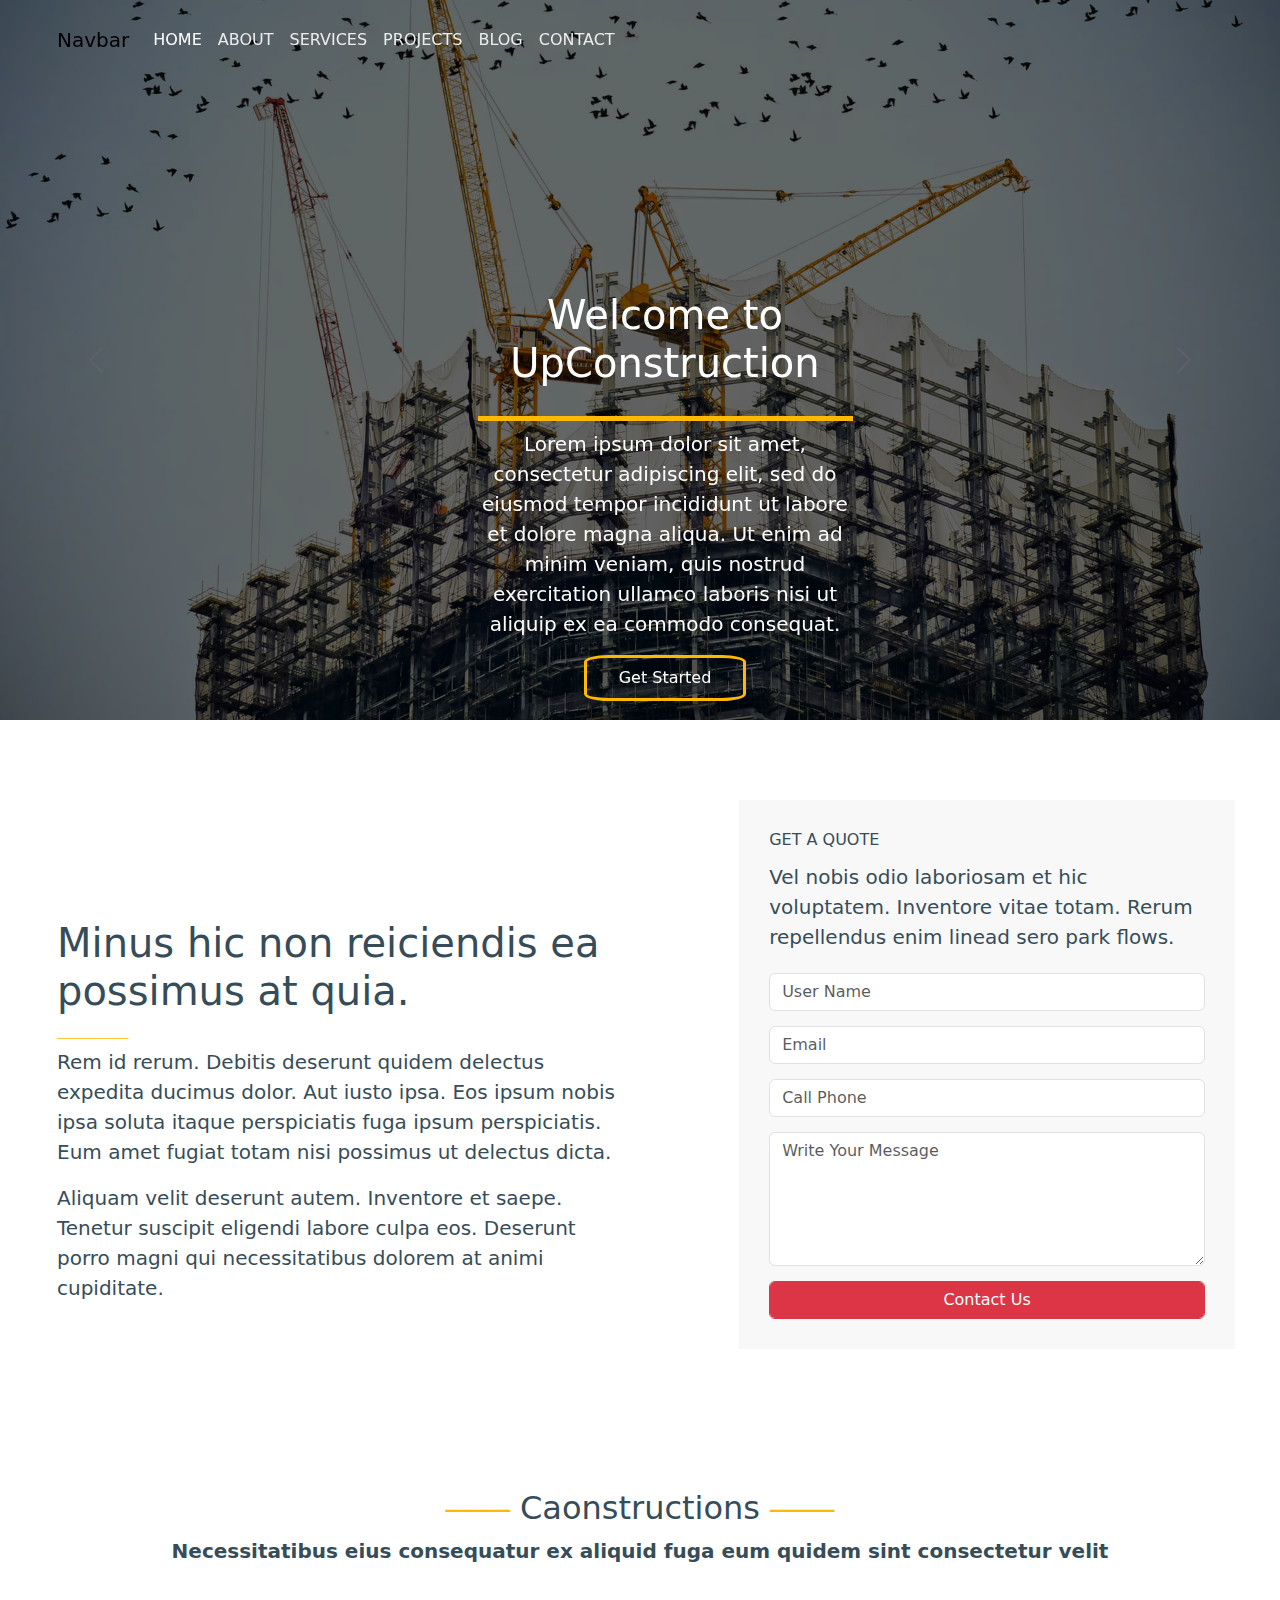
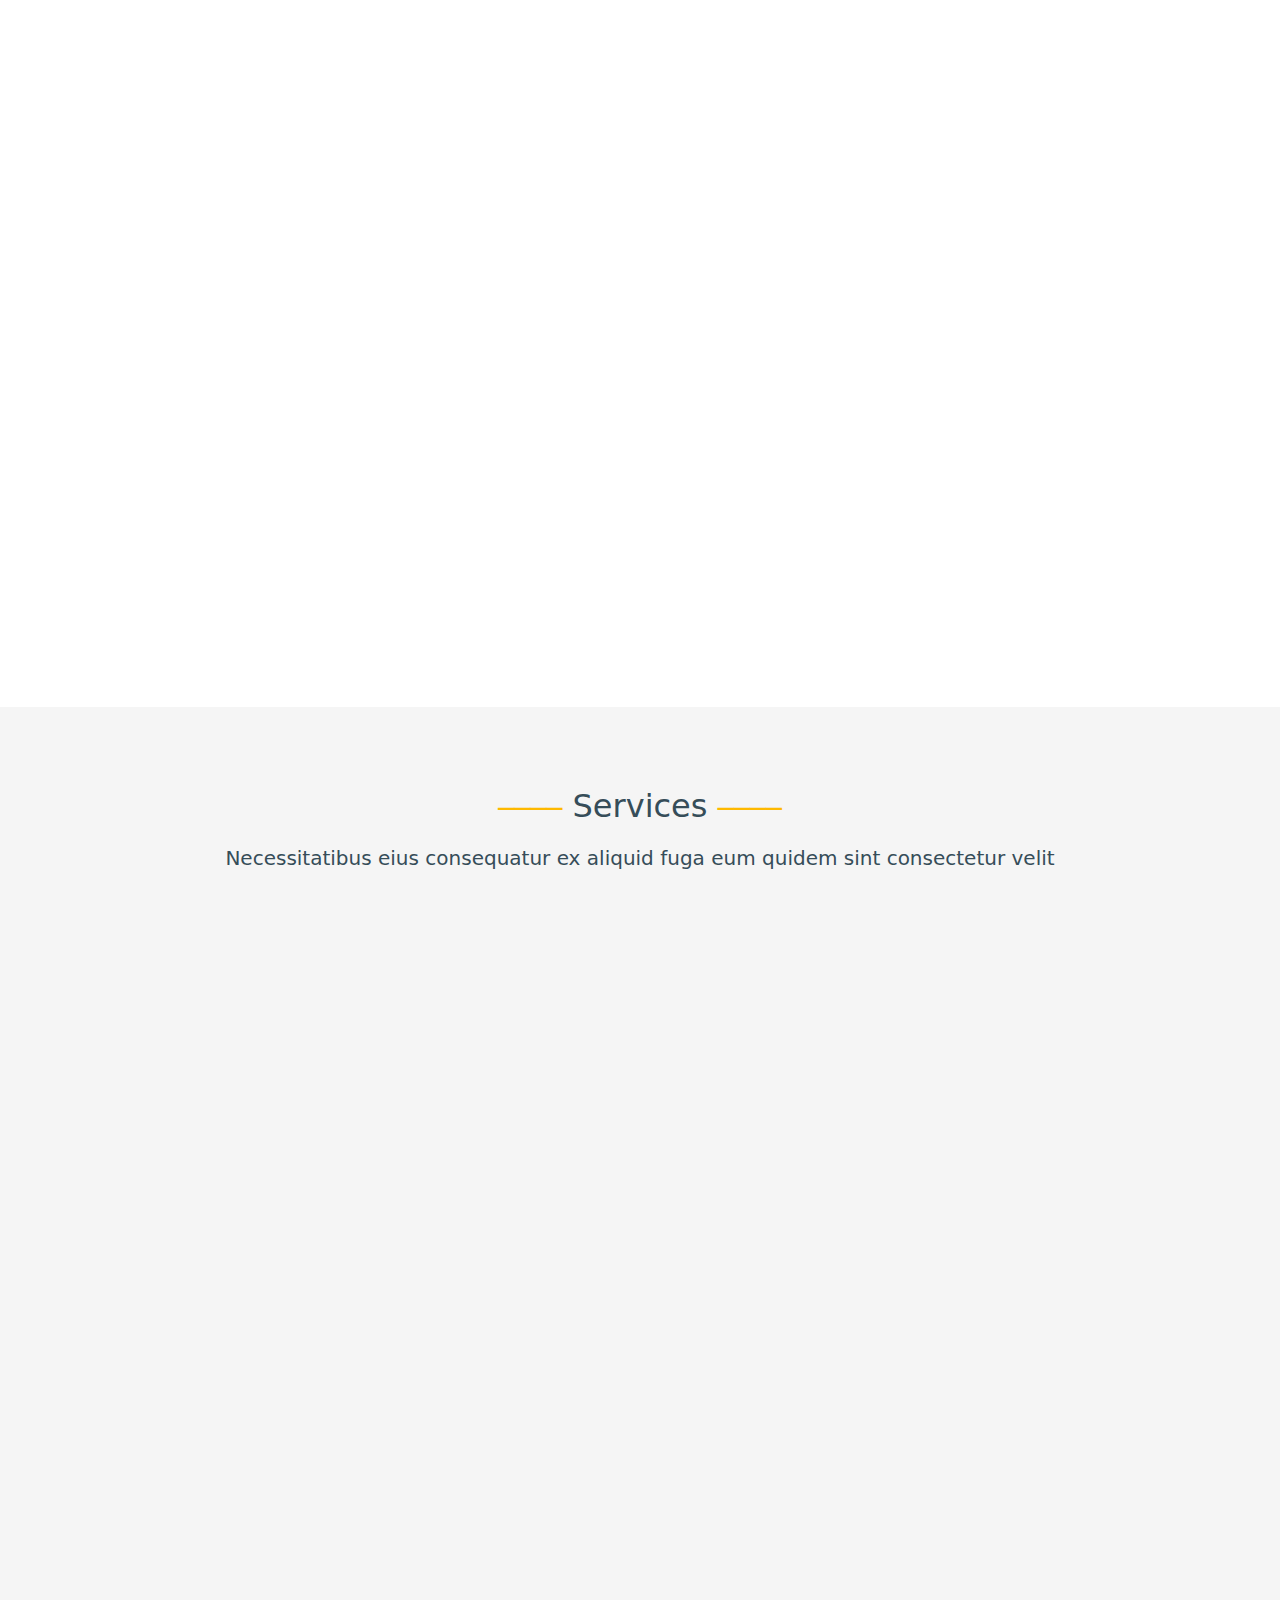
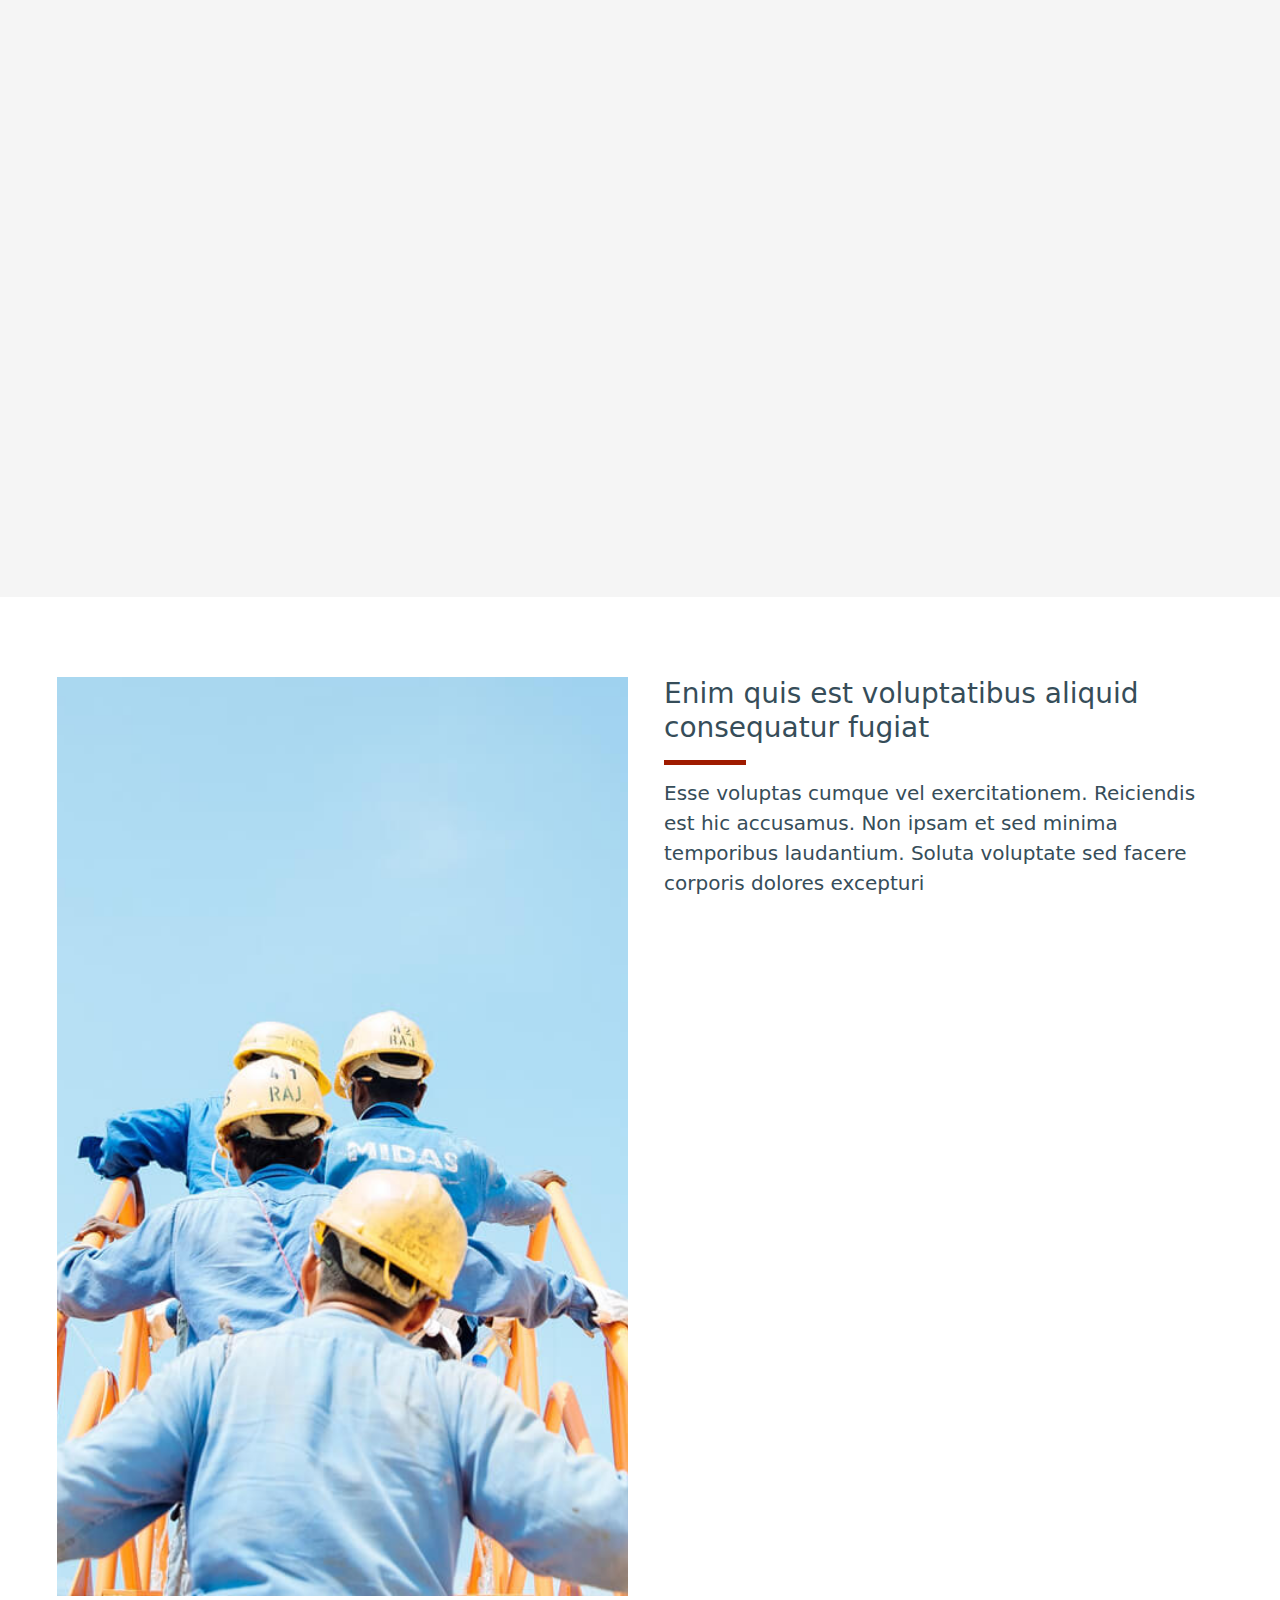
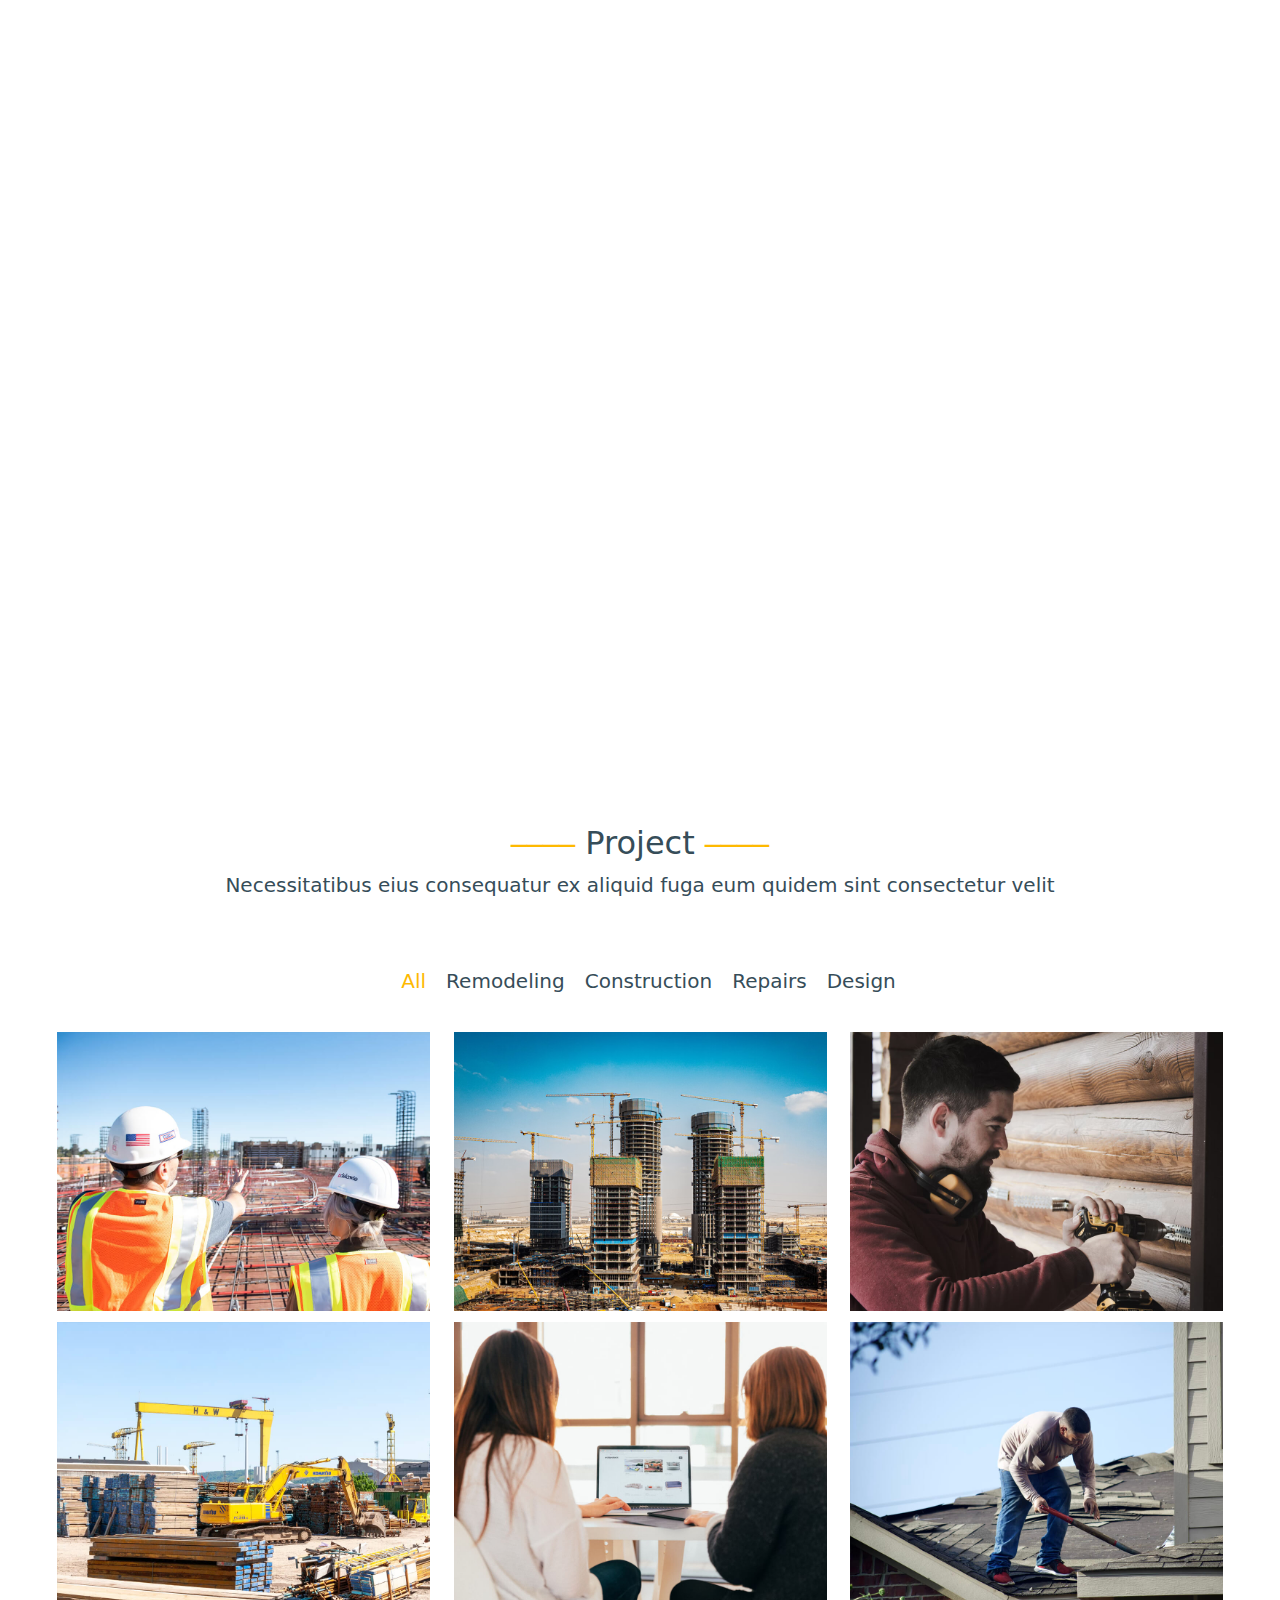
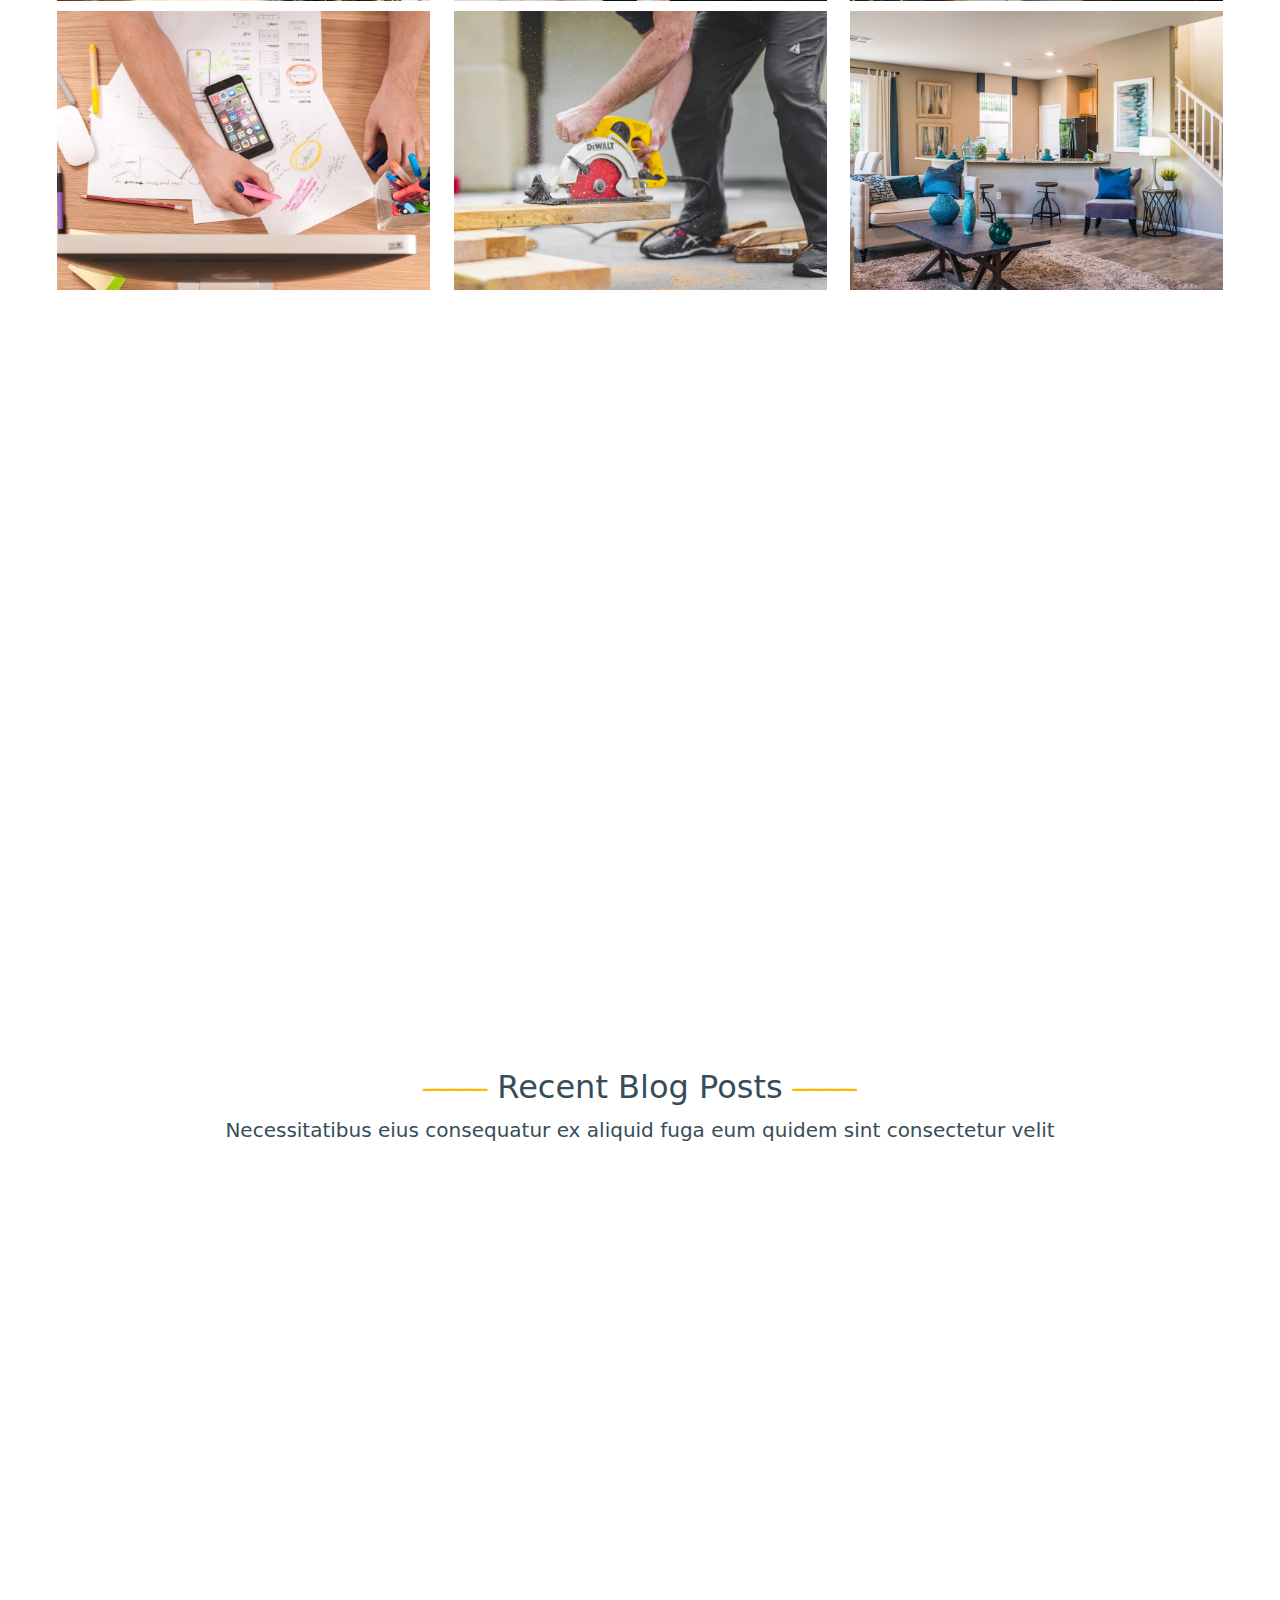
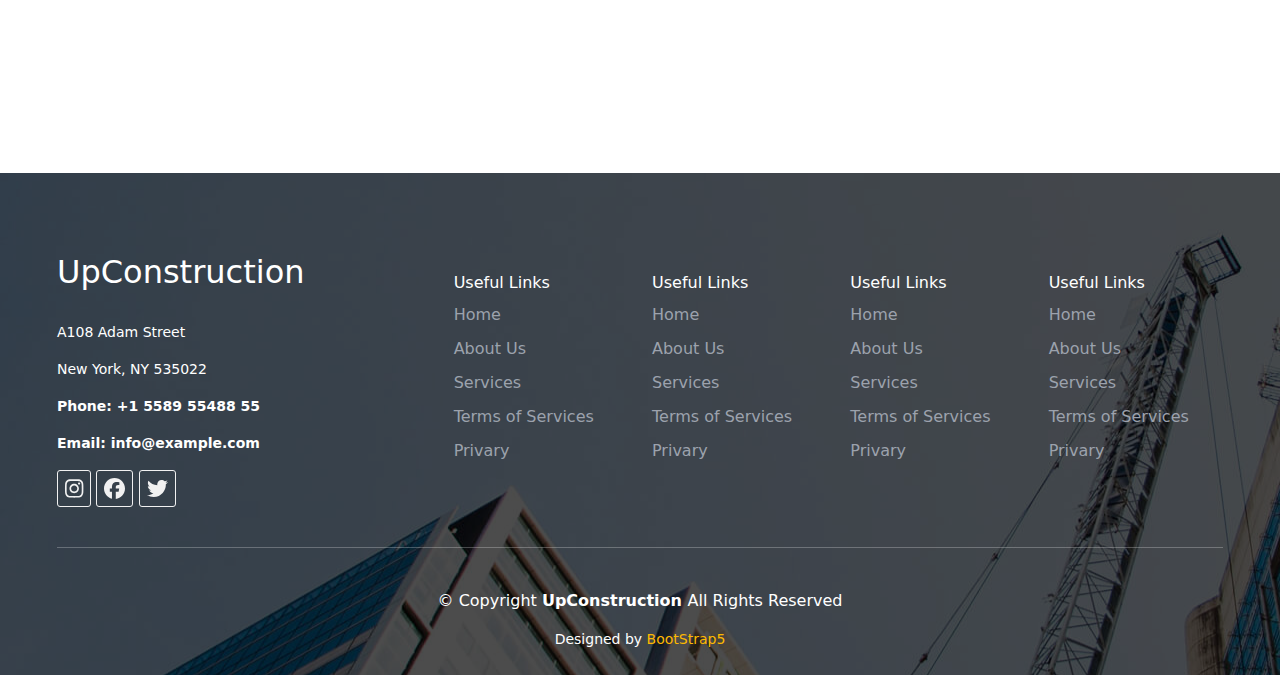
<file: index.html>
<!DOCTYPE html>
<html>

<head lang="en">
  <meta http-equiv="X-UA-Compatible" content="IE=edge">
  <meta charset="UTF-8">
  <!-- <link rel="stylesheet" href="animate/style.css"> -->
  <link rel="stylesheet" href="bootstrap5/bootstrap.css">
  <link rel="stylesheet" href="FontAwosome-css/brands.css">
  <link rel="stylesheet" href="media-css/Media.css">
  <link rel="stylesheet" href="hover-css/hover.css">
  <link rel="stylesheet" href="WOW-js.css/animate.css">
  <link rel="stylesheet" href="mystyle/css/style-proj.css">
</head>

<body>
  <nav class="navbar navbar-expand-lg navbar fixed-top navbar-light">
    <div class="container">
      <a class="navbar-brand" href="#">Navbar</a>
      <button class="navbar-toggler" type="button" data-bs-toggle="collapse" data-bs-target="#navbarSupportedContent"
        aria-controls="navbarSupportedContent" aria-expanded="false" aria-label="Toggle navigation">
        <span class="navbar-toggler-icon"></span>
      </button>
      <div class="collapse navbar-collapse" id="navbarSupportedContent">
        <ul class="navbar-nav me-auto mb-2 mb-lg-0">
          <li class="nav-item">
            <a class="nav-link active link" aria-current="page" href="index.html">HOME</a>
          </li>
          <li class="nav-item">
            <a class="nav-link link" aria-current="page" href="About.html">ABOUT</a>
          </li>
          <li class="nav-item">
            <a class="nav-link link" aria-current="page" href="Services.html">SERVICES</a>
          </li>
          <li class="nav-item">
            <a class="nav-link link" aria-current="page" href="#">PROJECTS</a>
          </li>
          <li class="nav-item">
            <a class="nav-link link" href="#">BLOG</a>
          </li>
          <li class="nav-item">
            <a class="nav-link link" href="#" role="button" data-bs-toggle="dropdown" aria-expanded="false">
              CONTACT
            </a>
          </li>
        </ul>
      </div>
    </div>
  </nav>



  <section class="section">
    <div id="carouselExampleFade" class="carousel slide carousel-fade" data-bs-ride="carousel">
      <div class="carousel-inner">
<div class="opc-carousel  text-center">
  <div class="text-carousel">
   <h1 class="h1-courser">Welcome to UpConstruction</h1>
   <p>Lorem ipsum dolor sit amet, consectetur adipiscing elit, sed do eiusmod tempor incididunt ut labore et dolore magna
     aliqua. Ut enim ad minim veniam,
     quis nostrud exercitation ullamco laboris nisi ut aliquip ex ea commodo consequat.</p>
     <button class="btn-carousel">Get Started</button>
</div>
</div>
        <div class="carousel-item active">
          <img src="img/hero-carousel/hero-carousel-1.jpg" class="d-block w-100" alt="...">
        </div>
        <div class="carousel-item">
          <img src="img/hero-carousel/hero-carousel-2.jpg" class="d-block w-100" alt="...">
        </div>
        <div class="carousel-item">
          <img src="img/hero-carousel/hero-carousel-3.jpg" class="d-block w-100" alt="...">
        </div>

      </div>
      <button class="carousel-control-prev" type="button" data-bs-target="#carouselExampleFade" data-bs-slide="prev">
        <span class="carousel-control-prev-icon" aria-hidden="true"></span>
        <span class="visually-hidden">Previous</span>
      </button>
      <button class="carousel-control-next" type="button" data-bs-target="#carouselExampleFade" data-bs-slide="next">
        <span class="carousel-control-next-icon" aria-hidden="true"></span>
        <span class="visually-hidden">Next</span>
      </button>
    </div>
  </section>


  <section class="QUOTE padding-top-bootom">
    <div class="container   animate__animated animate__fadeInTopRight">
      <div class="row">
        <div class="Minus col-md-12 col-sm-12 col-lg-6   wow bounceInUp" data-wow-duration="1.5s" data-wow-duration=".2s" data-wow-offset="10">
          <h1>Minus hic non reiciendis ea possimus at quia.</h1>
          <span>_____________</span>
          <p>Rem id rerum. Debitis deserunt quidem delectus expedita ducimus dolor. Aut iusto ipsa. Eos ipsum nobis ipsa
            soluta itaque perspiciatis fuga ipsum perspiciatis. Eum amet fugiat totam nisi possimus ut delectus dicta.
          </p>
          <p>Aliquam velit deserunt autem. Inventore et saepe. Tenetur suscipit eligendi labore culpa eos. Deserunt
            porro magni qui necessitatibus dolorem at animi cupiditate.</p>
        </div>
        <div class="login col-md-12 col-sm-12 col-lg-5 offset-lg-1   wow bounceInUp" data-wow-duration="1.5s" data-wow-duration=".2s" data-wow-offset="100">
          <div class="text-quote">
            <h6>GET A QUOTE</h6>
            <p>Vel nobis odio laboriosam et hic voluptatem. Inventore vitae totam. Rerum repellendus enim linead sero
              park flows.</p>
            <form role="form">
              <div class="col-md-12 col-lg-12 ">
                <div class="form-group">
                  <input type="text" class="form-control " placeholder="User Name" required>
                </div>
                <div class="form-group">
                  <input type="email" class="form-control" placeholder="Email" required>
                </div>
                <div class="form-group">
                  <input type="password" class="form-control" placeholder="Call Phone " required>
                </div>
              </div>
              <div class="col-md-12 col-lg-12">
                <div class="form-group">
                  <textarea class="form-control" rows="5" placeholder="Write Your Message" required></textarea>
                </div>
                <div class="form-group">
                  <button class="btn btn-danger form-control" required>Contact Us</button>
                </div>
              </div>
            </form>
          </div>
        </div>
      </div>
    </div>
  </section>





  <section class="padding-top-bootom">
    <div class="container">
      <div class="row">
        <div class="head-Constructions  text-center">
          <h2><span>____ </span> Caonstructions <span>____ </span></h2>
          <p>Necessitatibus eius consequatur ex aliquid fuga eum quidem sint consectetur velit</p>
        </div>
        <div class="Constructions col-lg-6 col-md-6 col-sm-12   wow bounceInUp" data-wow-duration="1.5s" data-wow-duration=".2s" data-wow-offset="100">
          <div class="con">
            <img class="col-lg-5" src="img/constructions-1.jpg">
            <div class="text-Constructions col-lg-6 offset-1">
              <h4>Eligendi omnis sunt veritatis.</h4>
              <p>Sunt deserunt maiores voluptatem autem est rerum perferendis rerum blanditiis. Est laboriosam qui iste
                numquam laboriosam voluptatem architecto.</p>
            </div>
          </div>
        </div>
        <div class="Constructions col-lg-6 col-md-6 col-sm-12   wow bounceInUp" data-wow-duration="1.5s" data-wow-duration=".2s" data-wow-offset="100">
          <div class="con">
            <img class="col-lg-5" src="img/constructions-2.jpg">
            <div class="text-Constructions col-lg-6 offset-1">
              <h4>Possimus ut sed velit assumenda</h4>
              <p>Fuga in dolorum et iste et culpa. Commodi possimus nesciunt modi voluptatem placeat deleniti adipisci.
                Cum delectus doloribus non veritatis.</p>
            </div>
          </div>
        </div>
        <div class="Constructions col-lg-6 col-md-6 col-sm-12   wow bounceInUp" data-wow-duration="1.5s" data-wow-duration=".2s" data-wow-offset="100">
          <div class="con">
            <img class="col-lg-5" src="img/constructions-3.jpg">
            <div class="text-Constructions col-lg-6 offset-1">
              <h4>
                Error beatae dolor inventore aut</h4>
              <p>Dicta porro nobis. Velit cum in. Nesciunt dignissimos enim molestiae facilis numquam quae quaerat ipsam
                omnis. Neque debitis ipsum at architecto officia</p>
            </div>
          </div>
        </div>
        <div class="Constructions col-lg-6 col-md-6 col-sm-12   wow bounceInUp" data-wow-duration="1.5s" data-wow-duration=".2s" data-wow-offset="100">
          <div class="con">
            <img class="col-lg-5" src="img/constructions-4.jpg">
            <div class="text-Constructions col-lg-6 offset-1">
              <h4>Expedita voluptas ut ut nesciunt</h4>
              <p>Aut est quidem doloremque voluptatem magnam quis excepturi vero quia. Eum eos doloremque architecto
                illo at beatae dolore.</p>
            </div>
          </div>
        </div>
      </div>
    </div>
  </section>




  <section class="Services padding-top-bootom">
    <div class="container">
      <div class="row">
        <div class="head-Services text-center">
          <h2><span>____ </span>Services <span> ____</span></h2>
          <p>Necessitatibus eius consequatur ex aliquid fuga eum quidem sint consectetur velit</p>
        </div>
        <div class="body-Services col-md-6    wow bounceInUp" data-wow-duration="1.5s" data-wow-duration=".2s" data-wow-offset="10">
          <div class="serv ">
            <!-- <div class="style-icon"></div> -->
            <i class="fa-solid fa-arrow-up-from-ground-water fa-3x" style="color: #52565e;"></i>
            <h3>Nesciunt Mete</h3>
            <line class="line">______________</line>
            <p>Provident nihil minus qui consequatur non omnis maiores. Eos accusantium minus dolores iure perferendis
              tempore et </p>
            <p class="read-more">Read more -></p>
          </div>
        </div>
        <div class="body-Services col-md-6   wow bounceInUp" data-wow-duration="1.5s" data-wow-duration=".2s" data-wow-offset="10">
          <div class="serv ">
            <i class="fa-solid fa-arrow-up-from-ground-water fa-3x" style="color: #52565e;"></i>
            <h3>Eosle Commodi</h3>
            <line class="line">______________</line>
            <p>Ut autem aut autem non a. Sint sint sit facilis nam iusto sint. Libero corrupti neque eum hic non ut
              nesciunt dolorem. </p>
            <p class="read-more">Read more -></p>
          </div>
        </div>

        <div class="body-Services col-md-6   wow bounceInUp" data-wow-duration="1.5s" data-wow-duration=".2s" data-wow-offset="10">
          <div class="serv ">
            <!-- <div class="style-icon"></div> -->
            <i class="fa-solid fa-arrow-up-from-ground-water fa-3x" style="color: #52565e;"></i>
            <h3>Ledo Markt</h3>
            <line class="line">______________</line>
            <p>Provident nihil minus qui consequatur non omnis maiores. Eos accusantium minus dolores iure perferendis
              tempore et </p>
            <p class="read-more">Read more -></p>
          </div>
        </div>

        <div class="body-Services col-md-6    wow bounceInUp" data-wow-duration="1.5s" data-wow-duration=".2s" data-wow-offset="10">
          <div class="serv ">
            <!-- <div class="style-icon"></div> -->
            <i class="fa-solid fa-arrow-up-from-ground-water fa-3x" style="color: #52565e;"></i>
            <h3>Asperiores Commodit</h3>
            <line class="line">______________</line>
            <p>Provident nihil minus qui consequatur non omnis maiores. Eos accusantium minus dolores iure perferendis
              tempore et </p>
            <p class="read-more">Read more -></p>
          </div>
        </div>

        <div class="body-Services col-md-6    wow bounceInUp" data-wow-duration="1.5s" data-wow-duration=".2s" data-wow-offset="10">
          <div class="serv ">
            <!-- <div class="style-icon"></div> -->
            <i class="fa-solid fa-arrow-up-from-ground-water fa-3x" style="color: #52565e;"></i>
            <h3>Velit Doloremque</h3>
            <line class="line">______________</line>
            <p>Provident nihil minus qui consequatur non omnis maiores. Eos accusantium minus dolores iure perferendis
              tempore et </p>
            <p class="read-more">Read more -></p>
          </div>
        </div>

        <div class="body-Services col-md-6    wow bounceInUp" data-wow-duration="1.5s" data-wow-duration=".2s" data-wow-offset="10">
          <div class="serv ">
            <!-- <div class="style-icon"></div> -->
            <i class="fa-solid fa-arrow-up-from-ground-water fa-3x" style="color: #52565e;"></i>
            <h3>Dolori Architecto</h3>
            <line class="line">______________</line>
            <p>Provident nihil minus qui consequatur non omnis maiores. Eos accusantium minus dolores iure perferendis
              tempore et </p>
            <p class="read-more">Read more -></p>
          </div>
        </div>
      </div>
    </div>
  </section>



  <section class="alt-Services padding-top-bootom">
    <div class="container">
      <div class="row">
        <div class="col-xl-6 image">
          <img src="img/alt-services.jpg">
        </div>
        <div class="col-xl-6">
          <div class="container">
            <div class="head-alt-Services">
              <h3 class="h3-alt">Enim quis est voluptatibus aliquid consequatur fugiat</h3>
              <p>Esse voluptas cumque vel exercitationem. Reiciendis est hic accusamus. Non ipsam et sed minima
                temporibus laudantium. Soluta voluptate sed facere corporis dolores excepturi</p>
            </div>
            <div class="body-alt-Services">
              <div class="text-alt col-xl-12    wow bounceInUp" data-wow-duration="1.5s" data-wow-duration=".2s" data-wow-offset="10">
                <div class="col-xl-2">
                  <div class="icon-alt">
                    <i class="fa-solid fa-easel-stand fa-3x icon"></i>
                  </div>
                </div>
                <div class="col-xl-10">
                  <h5><a href="#">
                    Lorem Ipsum</a></h5>
                  <p>Voluptatum deleniti atque corrupti quos dolores et quas molestias excepturi sint occaecati
                    cupiditate non provident</p>
                  </div>
              </div>

              <div class="text-alt col-xl-12    wow bounceInUp" data-wow-duration="1.5s" data-wow-duration=".2s" data-wow-offset="10">
                <div class="col-xl-2">
                  <div class="icon-alt">
                    <i class="fa-solid fa-disease fa-3x icon"></i>
                  </div>
                </div>
                <div class="col-xl-10">
                  <h5><a href="#">
                    Lorem Ipsum</a></h5>
                  <p>Voluptatum deleniti atque corrupti quos dolores et quas molestias excepturi sint occaecati
                    cupiditate non provident</p>
                </div>
              </div>

              <div class="text-alt col-xl-12    wow bounceInUp" data-wow-duration="1.5s" data-wow-duration=".2s" data-wow-offset="10">
                <div class="col-xl-2">
                  <div class="icon-alt">
                    <i class="fa-solid fa-disease fa-3x icon"></i>
                  </div>
                </div>
                <div class="col-xl-10">
                  <h5><a href="#">
                    Lorem Ipsum</a></h5>
                  <p>Voluptatum deleniti atque corrupti quos dolores et quas molestias excepturi sint occaecati
                    cupiditate non provident</p>
                </div>
              </div>

              <div class="text-alt col-xl-12    wow bounceInUp" data-wow-duration="1.5s" data-wow-duration=".2s" data-wow-offset="10">
                <div class="col-xl-2">
                  <div class="icon-alt">
                    <i class="fa-solid fa-disease fa-3x icon"></i>
                  </div>
                </div>
                <div class="col-xl-10">
                  <h5><a href="#">
                    Lorem Ipsum</a></h5>
                  <p>Voluptatum deleniti atque corrupti quos dolores et quas molestias excepturi sint occaecati
                    cupiditate non provident</p>
                </div>
              </div>
            </div>
          </div>
        </div>
      </div>
    </div>
    </div>
  </section>





  <section class="feature padding-top-bootom">
    <div class="container    wow bounceInUp" data-wow-duration="0.9s" data-wow-duration=".2s" data-wow-offset="100">
      <div class="row">
      <div class="row text-center parent">
          <div class="col-xl-3 col-md-3  fea">
            <h5 class="h5-fea">Modisit</h5>
          </div>
          <div class="col-xl-3 col-md-3  fea">
            <h5 class="h5-fea">Praesenti</h5>
          </div>

          <div class="col-xl-3 col-md-3  fea">
            <h5 class="h5-fea">Explica</h5>
          </div>

          <div class="col-xl-3 col-md-3  fea">
            <h5 class="h5-fea">Nostrum</h5>
          </div>

      </div>
      <div class="all-fea">
      <div class="col-xl-6 body-fea padding-top-bootom">
        <h2>Voluptatem dignissimos provident</h2>
        <p  class="lead">Lorem ipsum dolor sit amet, consectetur adipiscing elit, sed do eiusmod tempor incididunt ut labore et dolore magna aliqua.</p>
        <ul>
          <li>
            <i class="fa-solid fa-check"></i>
            <span> Ullamco laboris nisi ut aliquip ex ea commodo consequat.</span>
          </li>

          <li>
            <i class="fa-solid fa-check"></i>
            <span> Duis aute irure dolor in reprehenderit in voluptate velit.</span>
          </li>

          <li>
            <i class="fa-solid fa-check"></i>
            <span> Ullamco laboris nisi ut aliquip ex ea commodo consequat. Duis aute irure dolor in reprehenderit in voluptate trideta storacalaperda mastiro dolore eu fugiat nulla pariatur.</span>
          </li>
        </ul>
      </div>
      <div class="col-xl-6 image-fea">
        <img src="img/features-1.jpg">
      </div>
    </div>


    <div class="all-fea2">
      <div class="col-xl-6 body-fea padding-top-bootom">
        <h2>Neque exercitationem debitis</h2>
        <p  class="lead">Lorem ipsum dolor sit amet, consectetur adipiscing elit, sed do eiusmod tempor incididunt ut labore et dolore magna aliqua.</p>
        <ul>
          <li>
            <i class="fa-solid fa-check"></i>
            <span> Ullamco laboris nisi ut aliquip ex ea commodo consequat.</span>
          </li>

          <li>
            <i class="fa-solid fa-check"></i>
            <span> Duis aute irure dolor in reprehenderit in voluptate velit.</span>
          </li>

          <li>
            <i class="fa-solid fa-check"></i>
            <span> Ullamco laboris nisi ut aliquip ex ea commodo consequat. Duis aute irure dolor in reprehenderit in voluptate trideta storacalaperda mastiro dolore eu fugiat nulla pariatur.</span>
          </li>

          <li>
            <i class="fa-solid fa-check"></i>
            <span> Ullamco laboris nisi ut aliquip ex ea commodo consequat. Duis aute irure dolor in reprehenderit in voluptate trideta storacalaperda mastiro dolore eu fugiat nulla pariatur.</span>
          </li>
        </ul>
      </div>
      <div class="col-xl-6 image-fea">
        <img src="img/features-2.jpg">
      </div>
    </div>

    <div class="all-fea3">
      <div class="col-xl-6 body-fea padding-top-bootom">
        <h2>Voluptatibus commodi accusamu</h2>
        <p  class="lead">Lorem ipsum dolor sit amet, consectetur adipiscing elit, sed do eiusmod tempor incididunt ut labore et dolore magna aliqua.</p>
        <ul>
          <li>
            <i class="fa-solid fa-check"></i>
            <span> Ullamco laboris nisi ut aliquip ex ea commodo consequat.</span>
          </li>

          <li>
            <i class="fa-solid fa-check"></i>
            <span> Duis aute irure dolor in reprehenderit in voluptate velit.</span>
          </li>

          <li>
            <i class="fa-solid fa-check"></i>
            <span> Ullamco laboris nisi ut aliquip ex ea commodo consequat. Duis aute irure dolor in reprehenderit in voluptate trideta storacalaperda mastiro dolore eu fugiat nulla pariatur.</span>
          </li>
        </ul>
      </div>
      <div class="col-xl-6 image-fea">
        <img src="img/features-3.jpg">
      </div>
    </div>


    <div class="all-fea4">
      <div class="col-xl-6 body-fea padding-top-bootom">
        <h2>Voluptatem dignissimos provident</h2>
        <p  class="lead">Lorem ipsum dolor sit amet, consectetur adipiscing elit, sed do eiusmod tempor incididunt ut labore et dolore magna aliqua.</p>
        <ul>
          <li>
            <i class="fa-solid fa-check"></i>
            <span> Ullamco laboris nisi ut aliquip ex ea commodo consequat.</span>
          </li>

          <li>
            <i class="fa-solid fa-check"></i>
            <span> Duis aute irure dolor in reprehenderit in voluptate velit.</span>
          </li>

          <li>
            <i class="fa-solid fa-check"></i>
            <span> Ullamco laboris nisi ut aliquip ex ea commodo consequat. Duis aute irure dolor in reprehenderit in voluptate trideta storacalaperda mastiro dolore eu fugiat nulla pariatur.</span>
          </li>
        </ul>
      </div>
      <div class="col-xl-6 image-fea">
        <img src="img/features-4.jpg">
      </div>
    </div>
  </div>
</div>  
</div>
</section>



<section class="project padding-top-bootom">
  <div class="container">
    <div class="row">
      <div class="head-proj text-center">
        <h2><span>____ </span> Project <span>____ </span></h2>
        <p>Necessitatibus eius consequatur ex aliquid fuga eum quidem sint consectetur velit</p>
      </div>
      <div class="choose-proj">
        <div class="container">
          <div class="text-center">

      <ul class="active-proj">
        <li class="li">All</li>
        <li class="li">Remodeling</li>
        <li class="li">Construction</li>
        <li class="li">Repairs</li>
        <li class="li">Design</li>
      </ul>
      </div>
    </div>
  </div>
      <div class="all-proj">
          <div class="row">
        <div class="col-md-12 col-lg-4 ">
          <div class="img1">
            <img src="img/projects/construction-1.jpg"  class="hvr-grow">
            <div class="opc">
              <h4>project1</h4>
              <a class="icon-link" href="">
                <i class="fa-solid fa-link"></i>
              </a>
              <a class="icon-search" href="img/projects/construction-1.jpg">
                <i class="fa-solid fa-search"></i>
              </a>

              <p>Lorem ipsum dolor sit amet, consectetur</p>
        </div>
        </div>
      </div>



      <div class="col-md-12 col-lg-4">
        <div class="img1">
          <img src="img/projects/construction-2.jpg"  class="hvr-grow">
          <div class="opc">
            <h4>project1</h4>
            <a class="icon-link" href="">
              <i class="fa-solid fa-link"></i>
            </a>
            <a class="icon-search" href="">
              <i class="fa-solid fa-search"></i>
            </a>

            <p>Lorem ipsum dolor sit amet, consectetur</p>
      </div>
      </div>
    </div>


    <div class="col-md-12 col-lg-4">
      <div class="img1">
        <img src="img/projects/repairs-1.jpg"  class="hvr-grow">
        <div class="opc">
          <h4>project1</h4>
          <a class="icon-link" href="">
            <i class="fa-solid fa-link"></i>
          </a>
          <a class="icon-search" href="">
            <i class="fa-solid fa-search"></i>
          </a>

          <p>Lorem ipsum dolor sit amet, consectetur</p>
    </div>
    </div>
  </div>


  <div class="col-md-12 col-lg-4">
    <div class="img1">
      <img src="img/projects/construction-3.jpg"  class="hvr-grow">
      <div class="opc">
        <h4>project1</h4>
        <a class="icon-link" href="">
          <i class="fa-solid fa-link"></i>
        </a>
        <a class="icon-search" href="">
          <i class="fa-solid fa-search"></i>
        </a>

        <p>Lorem ipsum dolor sit amet, consectetur</p>
  </div>
  </div>
</div>


<div class="col-md-12 col-lg-4 ">
  <div class="img1">
    <img src="img/projects/design-1.jpg"  class="hvr-grow">
    <div class="opc">
      <h4>project1</h4>
      <a class="icon-link" href="">
        <i class="fa-solid fa-link"></i>
      </a>
      <a class="icon-search" href="">
        <i class="fa-solid fa-search"></i>
      </a>

      <p>Lorem ipsum dolor sit amet, consectetur</p>
</div>
</div>
</div>



<div class="col-md-12 col-lg-4">
  <div class="img1">
    <img src="img/projects/repairs-2.jpg"  class="hvr-grow">
    <div class="opc">
      <h4>project1</h4>
      <a class="icon-link" href="">
        <i class="fa-solid fa-link"></i>
      </a>
      <a class="icon-search" href="">
        <i class="fa-solid fa-search"></i>
      </a>

      <p>Lorem ipsum dolor sit amet, consectetur</p>
</div>
</div>
</div>


<div class="col-md-12 col-lg-4">
  <div class="img1">
    <img src="img/projects/design-2.jpg"  class="hvr-grow">
    <div class="opc">
      <h4>project1</h4>
      <a class="icon-link" href="">
        <i class="fa-solid fa-link"></i>
      </a>
      <a class="icon-search" href="">
        <i class="fa-solid fa-search"></i>
      </a>

      <p>Lorem ipsum dolor sit amet, consectetur</p>
</div>
</div>
</div>



<div class="col-md-12 col-lg-4">
  <div class="img1">
    <img src="img/projects/repairs-3.jpg"  class="hvr-grow">
    <div class="opc">
      <h4>project1</h4>
      <a class="icon-link" href="">
        <i class="fa-solid fa-link"></i>
      </a>
      <a class="icon-search" href="">
        <i class="fa-solid fa-search"></i>
      </a>

      <p>Lorem ipsum dolor sit amet, consectetur</p>
</div>
</div>
</div>



<div class="col-md-12 col-lg-4">
  <div class="img1">
    <img src="img/projects/remodeling-3.jpg"  class="hvr-grow">
    <div class="opc">
      <h4>project1</h4>
      <a class="icon-link" href="">
        <i class="fa-solid fa-link"></i>
      </a>
      <a class="icon-search" href="">
        <i class="fa-solid fa-search"></i>
      </a>

      <p>Lorem ipsum dolor sit amet, consectetur</p>
</div>
</div>
</div>
        <!-- <div class="col-md-6">
          <img src="img/projects/construction-1.jpg">
        </div>
        <div class="col-md-6">
          <img src="img/projects/construction-1.jpg">
        </div>
        <div class="col-md-6">
          <img src="img/projects/construction-1.jpg">
        </div>
        <div class="col-md-6">
          <img src="img/projects/construction-1.jpg">
        </div>
        <div class="col-md-6">
          <img src="img/projects/construction-1.jpg">
        </div>
        <div class="col-md-6">
          <img src="img/projects/construction-1.jpg">
        </div>
        <div class="col-md-6">
          <img src="img/projects/construction-1.jpg">
        </div>
        <div class="col-md-6">
          <img src="img/projects/construction-1.jpg">
        </div>
        <div class="col-md-6">
          <img src="img/projects/construction-1.jpg">
        </div>
        <div class="col-md-6">
          <img src="img/projects/construction-1.jpg">
        </div>
        <div class="col-md-6">
          <img src="img/projects/construction-1.jpg">
        </div> -->
      </div>
    </div>
    <div class="Remodeling">
      <div class="row">
        <div class="col-md-6 ">
          <div class="img1">
            <img src="img/projects/remodeling-1.jpg"  class="hvr-grow">
            <div class="opc">
              <h4>project1</h4>
              <a class="icon-link" href="">
                <i class="fa-solid fa-link"></i>
              </a>
              <a class="icon-search" href="img/projects/construction-1.jpg">
                <i class="fa-solid fa-search"></i>
              </a>

              <p>Lorem ipsum dolor sit amet, consectetur</p>
        </div>
        </div>
      </div>
      

      <div class="col-md-6 ">
        <div class="img1">
          <img src="img/projects/remodeling-3.jpg"  class="hvr-grow">
          <div class="opc">
            <h4>project1</h4>
            <a class="icon-link" href="">
              <i class="fa-solid fa-link"></i>
            </a>
            <a class="icon-search" href="img/projects/construction-1.jpg">
              <i class="fa-solid fa-search"></i>
            </a>

            <p>Lorem ipsum dolor sit amet, consectetur</p>
      </div>
      </div>
    </div>


    <div class="col-md-6 ">
      <div class="img1">
        <img src="img/projects/remodeling-2.jpg"  class="hvr-grow">
        <div class="opc">
          <h4>project1</h4>
          <a class="icon-link" href="">
            <i class="fa-solid fa-link"></i>
          </a>
          <a class="icon-search" href="img/projects/construction-1.jpg">
            <i class="fa-solid fa-search"></i>
          </a>

          <p>Lorem ipsum dolor sit amet, consectetur</p>
    </div>
    </div>
  </div>


    </div>
  </div>

  <div class="Construction">
    <div class="row">
      <div class="col-md-6 ">
        <div class="img1">
          <img src="img/projects/construction-1.jpg"  class="hvr-grow">
          <div class="opc">
            <h4>project1</h4>
            <a class="icon-link" href="">
              <i class="fa-solid fa-link"></i>
            </a>
            <a class="icon-search" href="img/projects/construction-1.jpg">
              <i class="fa-solid fa-search"></i>
            </a>

            <p>Lorem ipsum dolor sit amet, consectetur</p>
      </div>
      </div>
    </div>



    <div class="col-md-6 ">
      <div class="img1">
        <img src="img/projects/construction-2.jpg"  class="hvr-grow">
        <div class="opc">
          <h4>project1</h4>
          <a class="icon-link" href="">
            <i class="fa-solid fa-link"></i>
          </a>
          <a class="icon-search" href="">
            <i class="fa-solid fa-search"></i>
          </a>

          <p>Lorem ipsum dolor sit amet, consectetur</p>
    </div>
    </div>
  </div>


  <div class="col-md-6">
    <div class="img1">
      <img src="img/projects/construction-3.jpg"  class="hvr-grow">
      <div class="opc">
        <h4>project1</h4>
        <a class="icon-link" href="">
          <i class="fa-solid fa-link"></i>
        </a>
        <a class="icon-search" href="">
          <i class="fa-solid fa-search"></i>
        </a>

        <p>Lorem ipsum dolor sit amet, consectetur</p>
  </div>
  </div>
</div>


  </div>
</div>


<div class="Repairs">
  <div class="row">
    <div class="col-md-6">
      <div class="img1">
        <img src="img/projects/repairs-3.jpg"  class="hvr-grow">
        <div class="opc">
          <h4>project1</h4>
          <a class="icon-link" href="">
            <i class="fa-solid fa-link"></i>
          </a>
          <a class="icon-search" href="">
            <i class="fa-solid fa-search"></i>
          </a>
    
          <p>Lorem ipsum dolor sit amet, consectetur</p>
    </div>
    </div>
    </div>



  <div class="col-md-6 ">
    <div class="img1">
      <img src="img/projects/repairs-2.jpg"  class="hvr-grow">
      <div class="opc">
        <h4>project1</h4>
        <a class="icon-link" href="">
          <i class="fa-solid fa-link"></i>
        </a>
        <a class="icon-search" href="">
          <i class="fa-solid fa-search"></i>
        </a>
  
        <p>Lorem ipsum dolor sit amet, consectetur</p>
  </div>
  </div>
  </div>


<div class="col-md-6 col">
  <div class="img1">
    <img src="img/projects/repairs-1.jpg"  class="hvr-grow">
    <div class="opc">
      <h4>project1</h4>
      <a class="icon-link" href="">
        <i class="fa-solid fa-link"></i>
      </a>
      <a class="icon-search" href="">
        <i class="fa-solid fa-search"></i>
      </a>

      <p>Lorem ipsum dolor sit amet, consectetur</p>
</div>
</div>
</div>
</div>
</div>


<div class="Design">
  <div class="row">
    <div class="col-md-6 col">
      <div class="img1">
        <img src="img/projects/design-1.jpg"  class="hvr-grow">
        <div class="opc">
          <h4>project1</h4>
          <a class="icon-link" href="">
            <i class="fa-solid fa-link"></i>
          </a>
          <a class="icon-search" href="">
            <i class="fa-solid fa-search"></i>
          </a>
    
          <p>Lorem ipsum dolor sit amet, consectetur</p>
    </div>
    </div>
    </div>



  <div class="col-md-6 col">
    <div class="img1">
      <img src="img/projects/design-2.jpg"  class="hvr-grow">
      <div class="opc">
        <h4>project1</h4>
        <a class="icon-link" href="">
          <i class="fa-solid fa-link"></i>
        </a>
        <a class="icon-search" href="">
          <i class="fa-solid fa-search"></i>
        </a>
  
        <p>Lorem ipsum dolor sit amet, consectetur</p>
  </div>
  </div>
  </div>


<div class="col-md-6 col">
  <div class="img1">
    <img src="img/projects/design-3.jpg"  class="hvr-grow">
    <div class="opc">
      <h4>project1</h4>
      <a class="icon-link" href="">
        <i class="fa-solid fa-link"></i>
      </a>
      <a class="icon-search" href="">
        <i class="fa-solid fa-search"></i>
      </a>
      <p>Lorem ipsum dolor sit amet, consectetur</p>
</div>
</div>
</div>
</div>
</div>
</div>
</div>
</section>





<section class="project padding-top-bootom">
  <div class="container    wow bounceInUp" data-wow-duration="0.9s" data-wow-duration=".2s" data-wow-offset="100">
    <div class="row">
      <div class="head-proj text-center">
        <h2><span>____ </span> Testimonials <span>____ </span></h2>
        <p>Necessitatibus eius consequatur ex aliquid fuga eum quidem sint consectetur velit</p>
      </div>
      <div id="carouselExampleIndicators" class="carousel slide" data-bs-ride="carousel">
        <div class="carousel-indicators">
          <button type="button" data-bs-target="#carouselExampleIndicators" data-bs-slide-to="0" class="active" aria-current="true" aria-label="Slide 1"></button>
          <button type="button" data-bs-target="#carouselExampleIndicators" data-bs-slide-to="1" aria-label="Slide 2"></button>
          <button type="button" data-bs-target="#carouselExampleIndicators" data-bs-slide-to="2" aria-label="Slide 3"></button>
        </div>
        <div class="carousel-inner">
          <div class="carousel-item active">
            <div class="card col-md-6">
              <img src="img/team/team-1.jpg" class="card-img-top" alt="...">
              <div class="card-body">
                <h5 class="card-title">Saul Goodman</h5>
                <p class="card-p">Ceo & Founder</p>
                <div class="stars">
                <i class="fa-solid fa-star"></i>
                <i class="fa-solid fa-star"></i>
                <i class="fa-solid fa-star"></i>
                <i class="fa-solid fa-star"></i>
                <i class="fa-solid fa-star"></i>
              </div>
                <p class="card-text">
                  <i class="fa-solid fa-quote-left"></i>
                  <span>lipsum dolor sit amet consectetur adipisicing elit. 
                  Laudantium veniam praesentium assumenda porro nobis quas! Dolor nam vel non tempora dolores fugiat consequuntur.</span>
                   <i class="fa-solid fa-quote-right"></i>
                  </p>
              </div>
            </div>
            
            <div class="card col-md-6">
              <img src="img/team/team-1.jpg" class="card-img-top" alt="...">
              <div class="card-body">
                <h5 class="card-title">Saul Goodman</h5>
                <p class="card-p">Ceo & Founder</p>
                <div class="stars">
                <i class="fa-solid fa-star"></i>
                <i class="fa-solid fa-star"></i>
                <i class="fa-solid fa-star"></i>
                <i class="fa-solid fa-star"></i>
                <i class="fa-solid fa-star"></i>
              </div>
                <p class="card-text">
                  <i class="fa-solid fa-quote-left"></i>
                  <span>lipsum dolor sit amet consectetur adipisicing elit. 
                  Laudantium veniam praesentium assumenda porro nobis quas! Dolor nam vel non tempora dolores fugiat consequuntur.</span>
                   <i class="fa-solid fa-quote-right"></i>
                  </p>
              </div>
            </div>
          </div>
          <div class="carousel-item">
            <div class="card col-md-6">
              <img src="img/team/team-1.jpg" class="card-img-top" alt="...">
              <div class="card-body">
                <h5 class="card-title">Saul Goodman</h5>
                <p class="card-p">Ceo & Founder</p>
                <div class="stars">
                <i class="fa-solid fa-star"></i>
                <i class="fa-solid fa-star"></i>
                <i class="fa-solid fa-star"></i>
                <i class="fa-solid fa-star"></i>
                <i class="fa-solid fa-star"></i>
              </div>
                <p class="card-text">
                  <i class="fa-solid fa-quote-left"></i>
                  <span>lipsum dolor sit amet consectetur adipisicing elit. 
                  Laudantium veniam praesentium assumenda porro nobis quas! Dolor nam vel non tempora dolores fugiat consequuntur.</span>
                   <i class="fa-solid fa-quote-right"></i>
                  </p>
              </div>
            </div>
            <div class="card col-md-6">
              <img src="img/team/team-1.jpg" class="card-img-top" alt="...">
              <div class="card-body">
                <h5 class="card-title">Saul Goodman</h5>
                <p class="card-p">Ceo & Founder</p>
                <div class="stars">
                <i class="fa-solid fa-star"></i>
                <i class="fa-solid fa-star"></i>
                <i class="fa-solid fa-star"></i>
                <i class="fa-solid fa-star"></i>
                <i class="fa-solid fa-star"></i>
              </div>
                <p class="card-text">
                  <i class="fa-solid fa-quote-left"></i>
                  <span>lipsum dolor sit amet consectetur adipisicing elit. 
                  Laudantium veniam praesentium assumenda porro nobis quas! Dolor nam vel non tempora dolores fugiat consequuntur.</span>
                   <i class="fa-solid fa-quote-right"></i>
                  </p>
              </div>
            </div>
          </div>
          <div class="carousel-item">
            <div class="card col-md-6">
              <img src="img/team/team-1.jpg" class="card-img-top" alt="...">
              <div class="card-body">
                <h5 class="card-title">Saul Goodman</h5>
                <p class="card-p">Ceo & Founder</p>
                <div class="stars">
                <i class="fa-solid fa-star"></i>
                <i class="fa-solid fa-star"></i>
                <i class="fa-solid fa-star"></i>
                <i class="fa-solid fa-star"></i>
                <i class="fa-solid fa-star"></i>
              </div>
                <p class="card-text">
                  <i class="fa-solid fa-quote-left"></i>
                  <span>lipsum dolor sit amet consectetur adipisicing elit. 
                  Laudantium veniam praesentium assumenda porro nobis quas! Dolor nam vel non tempora dolores fugiat consequuntur.</span>
                   <i class="fa-solid fa-quote-right"></i>
                  </p>
              </div>
            </div>
            <div class="card col-md-6">
              <img src="img/team/team-1.jpg" class="card-img-top" alt="...">
              <div class="card-body">
                <h5 class="card-title">Saul Goodman</h5>
                <p class="card-p">Ceo & Founder</p>
                <div class="stars">
                <i class="fa-solid fa-star"></i>
                <i class="fa-solid fa-star"></i>
                <i class="fa-solid fa-star"></i>
                <i class="fa-solid fa-star"></i>
                <i class="fa-solid fa-star"></i>
              </div>
                <p class="card-text">
                  <i class="fa-solid fa-quote-left"></i>
                  <span>lipsum dolor sit amet consectetur adipisicing elit. 
                  Laudantium veniam praesentium assumenda porro nobis quas! Dolor nam vel non tempora dolores fugiat consequuntur.</span>
                   <i class="fa-solid fa-quote-right"></i>
                  </p>
              </div>
            </div>
          </div>
        </div>
      </div>
    </div>
    </div>
</section>






<section class="project padding-top-bootom">
  <div class="container">
    <div class="row">
      <div class="head-proj text-center">
        <h2><span>____ </span> Recent Blog Posts <span>____ </span></h2>
        <p>Necessitatibus eius consequatur ex aliquid fuga eum quidem sint consectetur velit</p>
      </div>

      <div class="recent">
        <div class="row">
        <div class="sec col-md-12 col-lg-4   wow bounceInUp" data-wow-duration="0.9s" data-wow-duration=".2s" data-wow-offset="100">
          <div class="img-recent">
          <img src="img/blog/blog-2.jpg" >
        </div>
          <div class="text-recent">
            <h5>Eum ad dolor et. Autem aut fugiat dolor et</h5>
            <p>
            <i class="fa-solid fa-person"></i>
            <span>Julia Parker /</span>
            <i class="fa-solid fa-file"></i>
            <span>Politices</span>
          </p>
          <hr>
          <a class="read-recent" href="#">Read More
            <i class="fa-solid fa-arrow-right"></i>
          </a>
          </div>
        </div>

        <div class="sec col-md-12  col-lg-4   wow bounceInUp" data-wow-duration="1.5s" data-wow-duration=".2s" data-wow-offset="100">
          <div class="img-recent">
          <img src="img/blog/blog-1.jpg" >
        </div>
          <div class="text-recent">
            <h5>Lorem ipsum dolor sit amet consectetur.</h5>
            <p>
            <i class="fa-solid fa-person"></i>
            <span>Julia Parker /</span>
            <i class="fa-solid fa-file"></i>
            <span>Politices</span>
          </p>
          <hr>
          <a class="read-recent" href="#">Read More
            <i class="fa-solid fa-arrow-right"></i>
          </a>
          </div>
        </div>

        <div class="sec col-md-12  col-lg-4   wow bounceInUp" data-wow-duration="1.5s" data-wow-duration=".2s" data-wow-offset="100">
          <div class="img-recent">
          <img src="img/blog/blog-3.jpg">
        </div>
          <div class="text-recent">
            <h5>Quia assumenda est et veritati tirana ploder</h5>
            <p>
            <i class="fa-solid fa-person"></i>
            <span>Julia Parker /</span>
            <i class="fa-solid fa-file"></i>
            <span>Politices</span>
          </p>
          <hr>
          <a class="read-recent" href="#">Read More
            <i class="fa-solid fa-arrow-right"></i>
          </a>
          </div>
        </div>
      </div>
    </div>



    </div>
  </div>
</section>






<footer class="footer">
  <div class="container">
    <div class="row">
      <div class="col-md-12 col-lg-4">
        <div class="phone-email">
          <a href="#"><h2>UpConstruction</h2></a>
          <p>A108 Adam Street</p>
          <p>New York, NY 535022</p>
          <p><strong> Phone: +1 5589 55488 55</strong></p>
          <p><strong> Email: info@example.com</strong></p>
        </div>
        <div class="icons">
          <a href="#"><i class="fa-brands fa-instagram fa-1x"></i></a>
          <a href="#"> <i class="fa-brands fa-facebook fa-1x"></i></a>
            <a href="#"><i class="fa-brands fa-twitter fa-1x"></i></a>
        </div>
      </div>
      
      <div class="col-md-12 col-lg-2">
        <div class="links-footer">
          <h5>Useful Links</h5>
          <li><a href="#">Home</a></li>
          <li><a href="#">About Us</a></li>
          <li><a href="#">Services</a></li>
          <li><a href="#">Terms of Services</a></li>
          <li><a href="#">Privary</a></li>
        </div>
      </div>

      <div class="col-md-12 col-lg-2">
        <div class="links-footer">
          <h5>Useful Links</h5>
          <li><a href="#">Home</a></li>
          <li><a href="#">About Us</a></li>
          <li><a href="#">Services</a></li>
          <li><a href="#">Terms of Services</a></li>
          <li><a href="#">Privary</a></li>
        </div>
      </div>

      <div class="col-md-12 col-lg-2">
        <div class="links-footer">
          <h5>Useful Links</h5>
          <li><a href="#">Home</a></li>
          <li><a href="#">About Us</a></li>
          <li><a href="#">Services</a></li>
          <li><a href="#">Terms of Services</a></li>
          <li><a href="#">Privary</a></li>
        </div>
      </div>

      <div class="col-md-12 col-lg-2">
        <div class="links-footer">
          <h5>Useful Links</h5>
          <li><a href="#">Home</a></li>
          <li><a href="#">About Us</a></li>
          <li><a href="#">Services</a></li>
          <li><a href="#">Terms of Services</a></li>
          <li><a href="#">Privary</a></li>
        </div>
      </div>

    </div>
    <hr>
    <div class="copy-right text-center">
      <p>©
        <span>Copyright </span>
        <strong>UpConstruction </strong>
        <span>All Rights Reserved</span>
      </p>
      <div class="bootst">Designed by <a href="#">BootStrap5</a></div>
    </div>
  </div>


</footer>
  <script src="bootstrap5js/bootstrap.js"></script>
  <script src="bootstrapJS/js/jquary.js"></script>
  <script src="FontAwosomeJS/all.js"></script>
  <script src="mystyle/js/pulign.js"></script>
  <script src="WOW-js/wow.min.js"></script>
  <script>new WOW().init();</script>
</body>
</html>
</file>
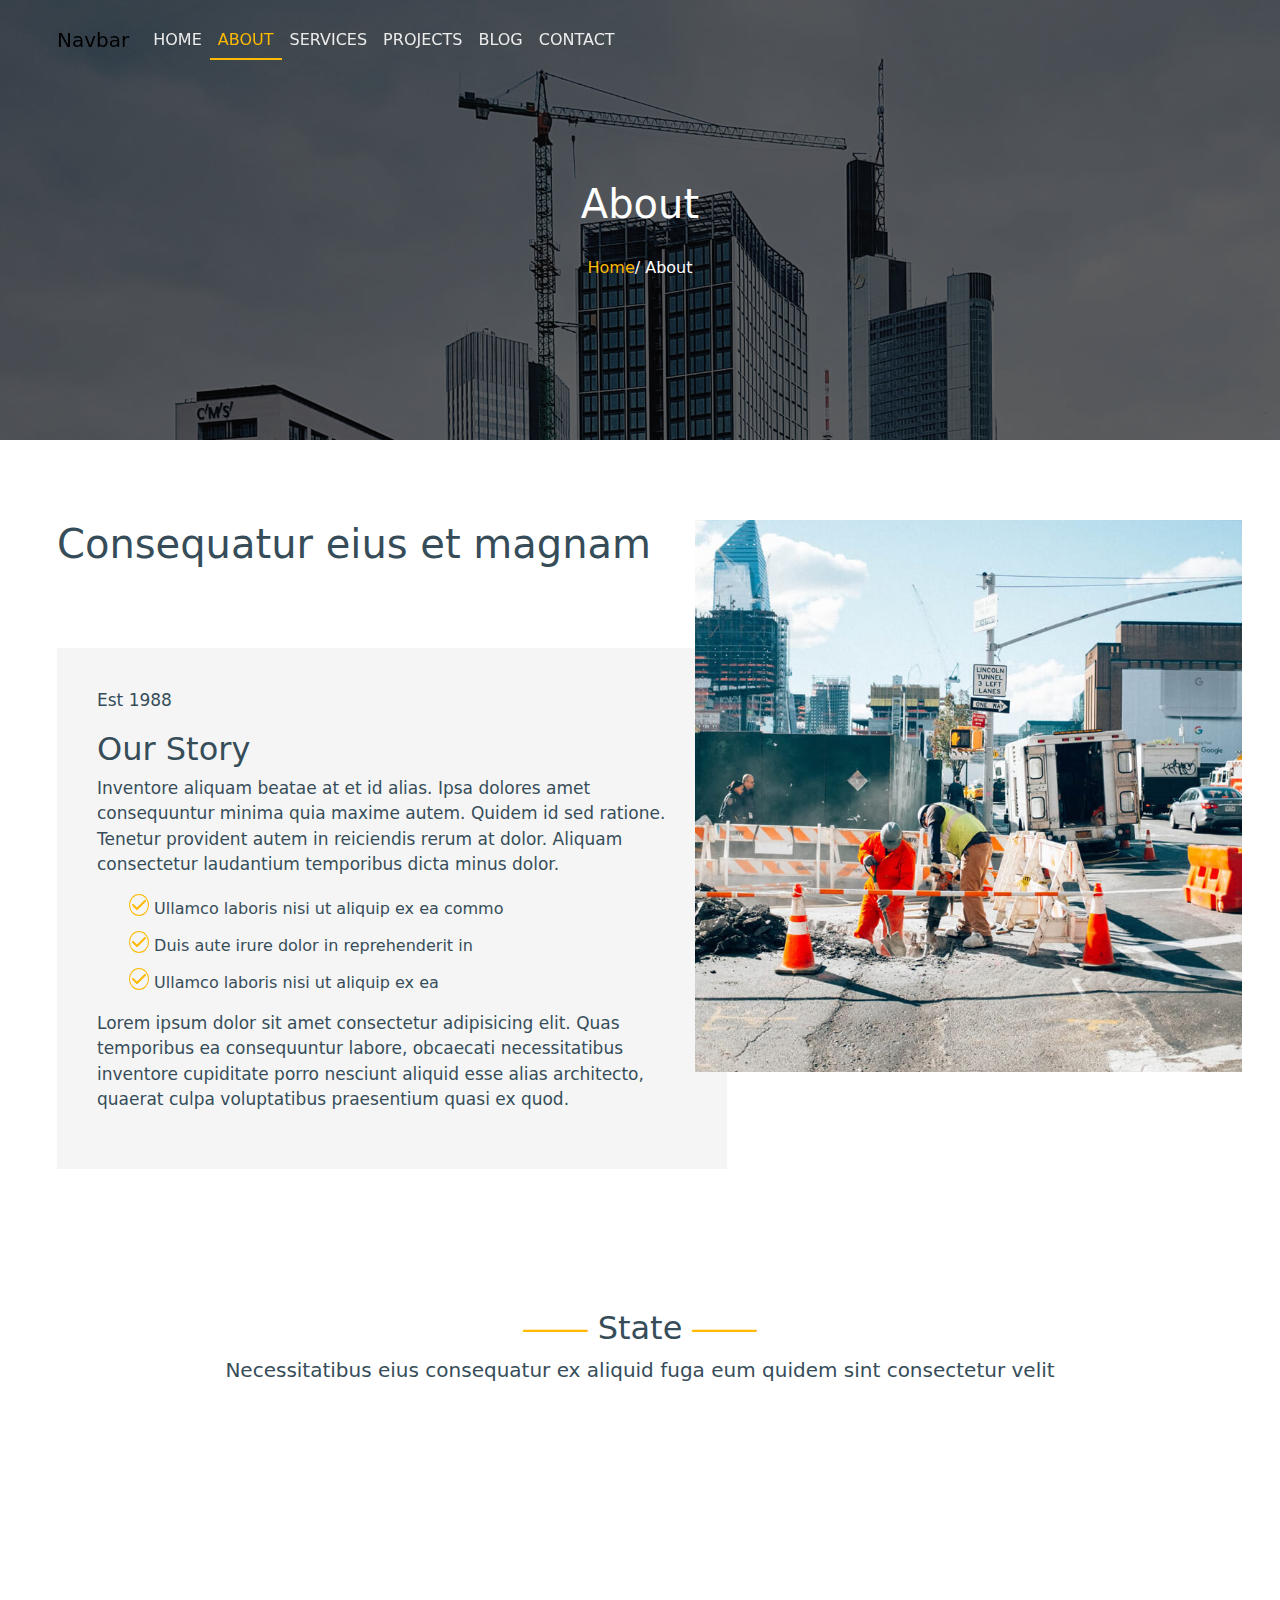
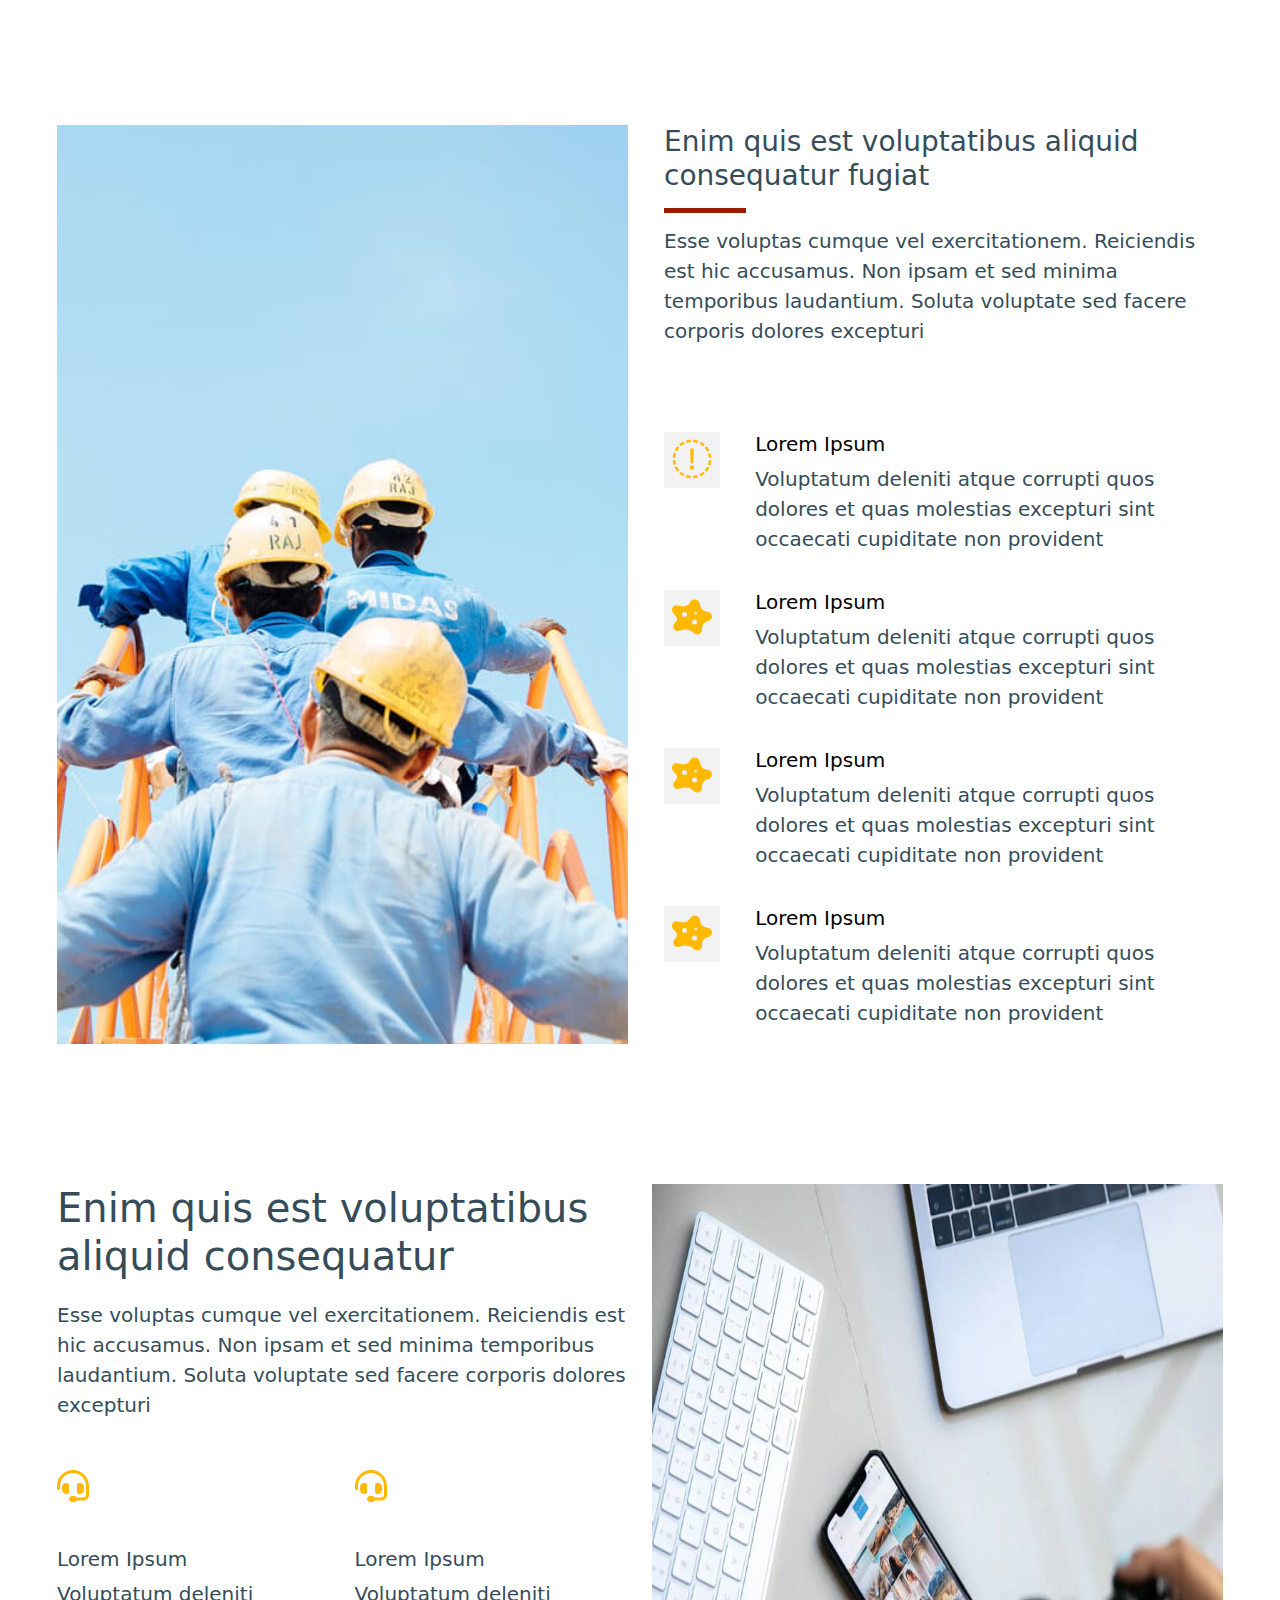
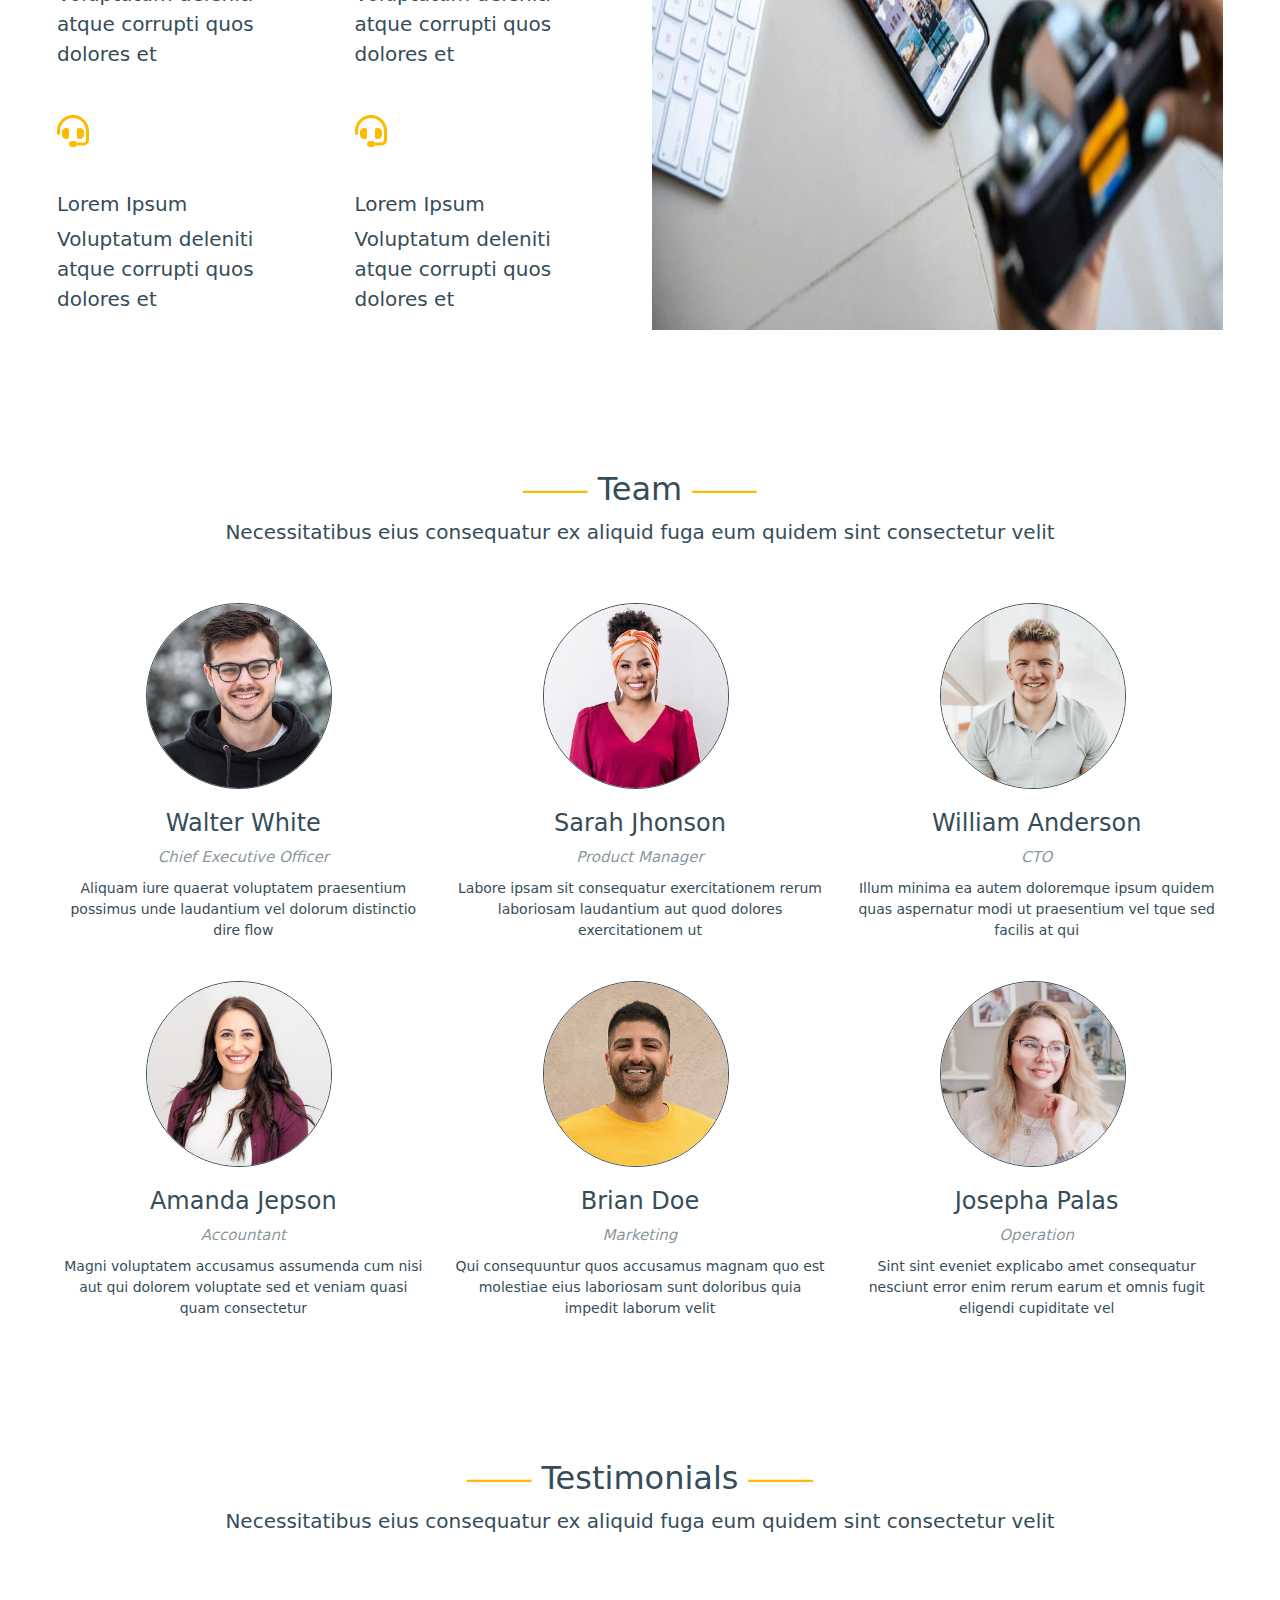
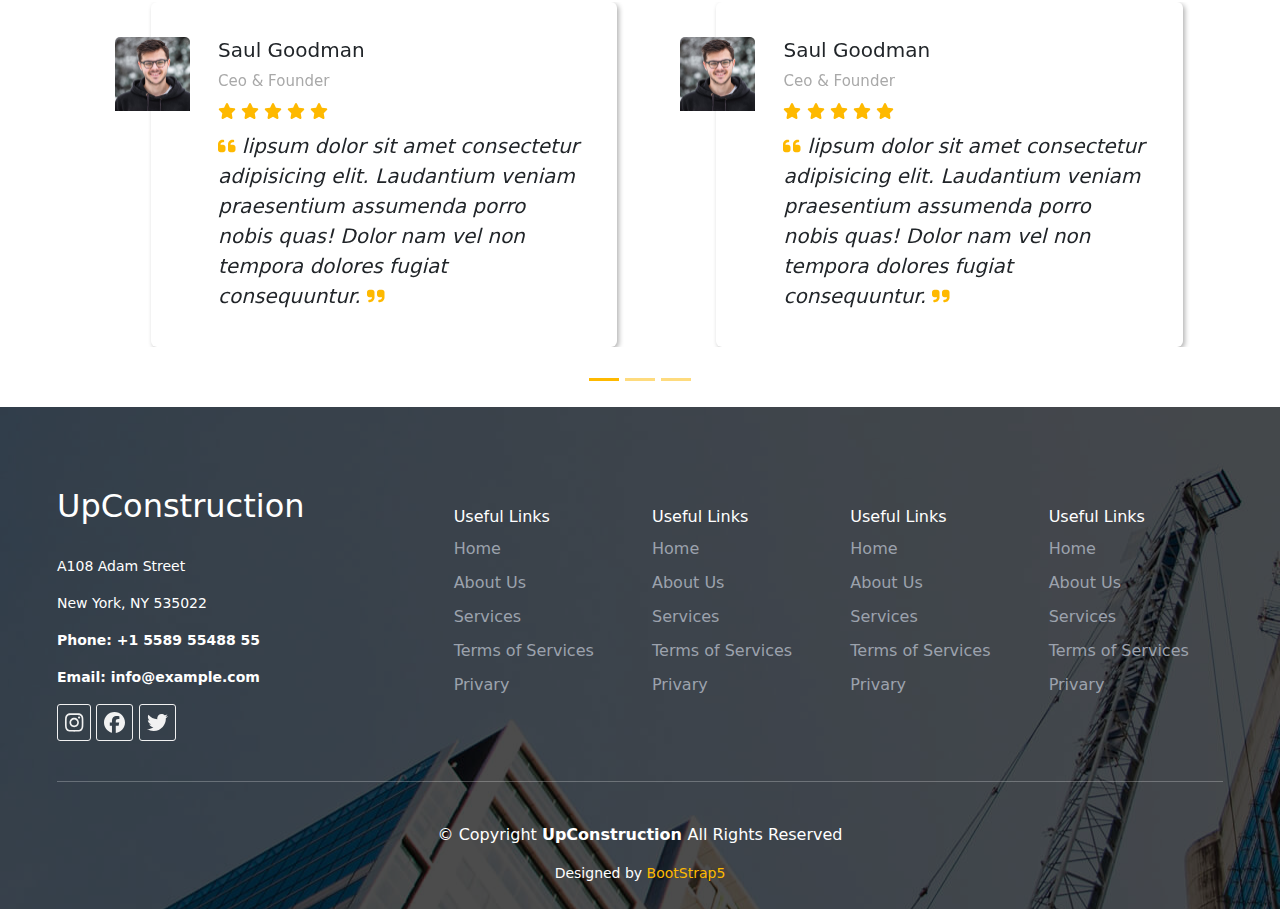
<file: About.html>
<html>
    <head lang="en">
        <meta http-equiv="X-UA-Compatible" content="IE=edge">
        <meta charset="UTF-8">
        <!-- <link rel="stylesheet" href="animate/style.css"> -->
        <link rel="stylesheet" href="bootstrap5/bootstrap.css">
        <link rel="stylesheet" href="FontAwosome-css/brands.css">
        <link rel="stylesheet" href="media-css/Media.css">
        <link rel="stylesheet" href="hover-css/hover.css">
        <link rel="stylesheet" href="WOW-js.css/animate.css">
        <link rel="stylesheet" href="mystyle/css/style-proj.css">

    </head>
    <body>
        <nav class="navbar navbar-expand-lg navbar fixed-top navbar-light">
            <div class="container">
              <a class="navbar-brand" href="#">Navbar</a>
              <button class="navbar-toggler" type="button" data-bs-toggle="collapse" data-bs-target="#navbarSupportedContent"
                aria-controls="navbarSupportedContent" aria-expanded="false" aria-label="Toggle navigation">
                <span class="navbar-toggler-icon"></span>
              </button>
              <div class="collapse navbar-collapse" id="navbarSupportedContent">
                <ul class="navbar-nav me-auto mb-2 mb-lg-0">
                  <li class="nav-item">
                    <a class="nav-link link" aria-current="page" href="index.html">HOME</a>
                  </li>
                  <li class="nav-item">
                    <a class="nav-link actives link" aria-current="page" href="About.html">ABOUT</a>
                  </li>
                  <li class="nav-item">
                    <a class="nav-link link" aria-current="page" href="Services.html">SERVICES</a>
                  </li>
                  <li class="nav-item">
                    <a class="nav-link link" aria-current="page" href="#">PROJECTS</a>
                  </li>
                  <li class="nav-item">
                    <a class="nav-link link" href="#">BLOG</a>
                  </li>
                  <li class="nav-item">
                    <a class="nav-link link" href="#" role="button" data-bs-toggle="dropdown" aria-expanded="false">
                      CONTACT
                    </a>
                  </li>
                </ul>
              </div>
            </div>
          </nav>

<div class="page-tittle">
    <div class="container text-center">
      <h1>About</h1>
                <nav class="text-page">
                <ol>
                  <li><a href="index.html">Home </a></li>
                    <li class="about-nav"> / About</li>
                </ol>
              </nav>   
    </div>    
</div>



<div class="Our-Story padding-top-bootom">
  <div class="container">
  <div class="row">
    <div class="col-md-12 col-lg-7   wow bounceInUp" data-wow-duration="0.9s" data-wow-duration=".2s" data-wow-offset="100">
      <h1>Consequatur eius et magnam</h1>
      <div class="div-story">
      <p class="lead">Est 1988</p>
      <h2>Our Story</h2>
      <p>Inventore aliquam beatae at et id alias. Ipsa dolores amet consequuntur minima quia 
        maxime autem. Quidem id sed ratione. 
        Tenetur provident autem in reiciendis rerum at dolor. Aliquam consectetur laudantium temporibus dicta minus dolor.
      </p>
      <ul>
      <li>
        <i class="fa-solid fa-check"></i>
        <span>Ullamco laboris nisi ut aliquip ex ea commo</span>
      </li>
      <li>
        <i class="fa-solid fa-check"></i>
        <span>
          Duis aute irure dolor in reprehenderit in</span>
      </li>
      <li>
        <i class="fa-solid fa-check"></i>
        <span>
          Ullamco laboris nisi ut aliquip ex ea</span>
      </li>
    </ul>
    <p>Lorem ipsum dolor sit amet consectetur adipisicing elit. Quas temporibus ea consequuntur labore, obcaecati necessitatibus inventore cupiditate porro nesciunt aliquid esse alias architecto, quaerat culpa voluptatibus praesentium quasi ex quod.</p>
      </div>
    </div>

    <div class=" col-md-12 col-lg-5   wow bounceInUp" data-wow-duration="0.9s" data-wow-duration=".2s" data-wow-offset="100">
      <div class="story-img">
      <img src="img/about.jpg">
    </div>
    </div>
  </div>
</div>
</div>




<section class="project padding-top-bootom">
  <div class="container">
    <div class="row">
      <div class="head-proj text-center">
        <h2><span>____ </span> State <span>____ </span></h2>
        <p>Necessitatibus eius consequatur ex aliquid fuga eum quidem sint consectetur velit</p>
      </div>
      <div class=" col-md-12 col-lg-3   wow bounceInUp" data-wow-duration="0.9s" data-wow-duration=".2s" data-wow-offset="100">
        <div class="state-item">
        <i class="fa-solid fa-smile fa-4x"></i>
        <div class="text-state">
        <span>344</span>
        <p>Happy Clients</p>
      </div>
    </div>
  </div>

  <div class=" col-md-12 col-lg-3   wow bounceInUp" data-wow-duration="0.9s" data-wow-duration=".2s" data-wow-offset="100">
    <div class="state-item">
    <i class="fa-solid fa-book"></i>
    <div class="text-state">
    <span>570</span>
    <p>Project</p>
  </div>
</div>
</div>

<div class=" col-md-12 col-lg-3   wow bounceInUp" data-wow-duration="0.9s" data-wow-duration=".2s" data-wow-offset="100">
  <div class="state-item">
  <i class="fa-solid fa-headset fa-4x"></i>
  <div class="text-state">
  <span>1,050</span>
  <p>Hours of Support</p>
</div>
</div>
</div>

<div class=" col-md-12 col-lg-3   wow bounceInUp" data-wow-duration="0.9s" data-wow-duration=".2s" data-wow-offset="100">
  <div class="state-item">
  <i class="fa-solid fa-person fa-4x"></i>
  <div class="text-state">
  <span>12</span>
  <p>Hard Workers</p>
</div>
</div>
</div>
    </div>
  </div>
    </section>



    <section class="alt-Services padding-top-bootom">
      <div class="container">
        <div class="row">
          <div class="col-xl-6 image">
            <img src="img/alt-services.jpg">
          </div>
          <div class="col-xl-6">
            <div class="container">
              <div class="head-alt-Services">
                <h3 class="h3-alt">Enim quis est voluptatibus aliquid consequatur fugiat</h3>
                <p>Esse voluptas cumque vel exercitationem. Reiciendis est hic accusamus. Non ipsam et sed minima
                  temporibus laudantium. Soluta voluptate sed facere corporis dolores excepturi</p>
              </div>
              <div class="body-alt-Services">
                <div class="text-alt col-xl-12">
                  <div class="col-xl-2">
                    <div class="icon-alt">
                      <i class="fa-solid fa-easel-stand fa-3x icon"></i>
                    </div>
                  </div>
                  <div class="col-xl-10">
                    <h5><a href="#">
                      Lorem Ipsum</a></h5>
                    <p>Voluptatum deleniti atque corrupti quos dolores et quas molestias excepturi sint occaecati
                      cupiditate non provident</p>
                    </div>
                </div>
  
                <div class="text-alt col-xl-12">
                  <div class="col-xl-2">
                    <div class="icon-alt">
                      <i class="fa-solid fa-disease fa-3x icon"></i>
                    </div>
                  </div>
                  <div class="col-xl-10">
                    <h5><a href="#">
                      Lorem Ipsum</a></h5>
                    <p>Voluptatum deleniti atque corrupti quos dolores et quas molestias excepturi sint occaecati
                      cupiditate non provident</p>
                  </div>
                </div>
  
                <div class="text-alt col-xl-12">
                  <div class="col-xl-2">
                    <div class="icon-alt">
                      <i class="fa-solid fa-disease fa-3x icon"></i>
                    </div>
                  </div>
                  <div class="col-xl-10">
                    <h5><a href="#">
                      Lorem Ipsum</a></h5>
                    <p>Voluptatum deleniti atque corrupti quos dolores et quas molestias excepturi sint occaecati
                      cupiditate non provident</p>
                  </div>
                </div>
  
                <div class="text-alt col-xl-12">
                  <div class="col-xl-2">
                    <div class="icon-alt">
                      <i class="fa-solid fa-disease fa-3x icon"></i>
                    </div>
                  </div>
                  <div class="col-xl-10">
                    <h5><a href="#">
                      Lorem Ipsum</a></h5>
                    <p>Voluptatum deleniti atque corrupti quos dolores et quas molestias excepturi sint occaecati
                      cupiditate non provident</p>
                  </div>
                </div>
              </div>
            </div>
          </div>
        </div>
      </div>
      </div>
    </section>




    <div class="alt-services2 padding-top-bootom">
      <div class="container">
        <div class="row">
          <div class="col-md-12 col-lg-6">
            <div class="head-servise2">
            <h1>Enim quis est voluptatibus aliquid consequatur</h1>
            <p>Esse voluptas cumque vel exercitationem. Reiciendis est hic accusamus.
               Non ipsam et sed minima temporibus laudantium. Soluta voluptate sed facere corporis dolores excepturi</p>
              </div>
              <div class="row">
               <div class="col-md-12 col-lg-6">
                <div class="alt-item">
                  <i class="fa-solid fa-headset fa-2x"></i>
                  <div class="text-servise2">
                  <h5>Lorem Ipsum</h5>
                  <p class="lead">Voluptatum deleniti atque corrupti quos dolores et  </p>
                </div>
                </div>
               </div>

               <div class="col-md-12 col-lg-6">
                <div class="alt-item">
                  <i class="fa-solid fa-headset fa-2x"></i>
                  <div class="text-servise2">
                  <h5>Lorem Ipsum</h5>
                  <p class="lead">Voluptatum deleniti atque corrupti quos dolores et  </p>
                </div>
                </div>
               </div>

               <div class="col-md-12 col-lg-6">
                <div class="alt-item">
                  <i class="fa-solid fa-headset fa-2x"></i>
                  <div class="text-servise2">
                  <h5>Lorem Ipsum</h5>
                  <p class="lead">Voluptatum deleniti atque corrupti quos dolores et  </p>
                </div>
                </div>
               </div>

                <div class="col-md-12 col-lg-6">
                <div class="alt-item">
                  <i class="fa-solid fa-headset fa-2x"></i>
                  <div class="text-servise2">
                  <h5>Lorem Ipsum</h5>
                  <p class="lead">Voluptatum deleniti atque corrupti quos dolores et  </p>
                </div>
                </div>
               </div>
              </div>
          </div>
          
          <div class="col-md-12 col-lg-6">
            <img src="img/features-3-2.jpg">
          </div>
        </div>
      </div>
    </div>




    <div class="team-section  padding-top-bootom">
      <div class="container">
        <div class="row">
          <div class="head-team text-center">
            <h2><span>____ </span> Team <span>____ </span></h2>
            <p>Necessitatibus eius consequatur ex aliquid fuga eum quidem sint consectetur velit</p>
          </div>
          <div class="col-md-12 col-lg-4">
            <div class="team-item text-center">
              <div class="opc-img">
              <img src="img/team/team-1.jpg">
              <div class="opc-team">
                <a href="project/index.html">
               <i class="fa-brands fa-facebook"></i>
              </a>
                <a href="#"> <i class="fa-brands fa-instagram"></i></a>
                <a href="#"><i class="fa-brands fa-twitter"></i></a>
              </div>
            </div>
              <div class="text-team">
              <h4>Walter White</h4>
              <span>Chief Executive Officer</span>
              <p>Aliquam iure quaerat voluptatem praesentium possimus unde laudantium vel dolorum distinctio dire flow</p>
            </div>

            </div>
          </div>

          <div class="col-md-12 col-lg-4">
            <div class="team-item text-center">
              <div class="opc-img">
              <img src="img/team/team-2.jpg">
              <div class="opc-team">
                <a href="project/index.html">
               <i class="fa-brands fa-facebook"></i>
              </a>
                <a href="#"> <i class="fa-brands fa-instagram"></i></a>
                <a href="#"><i class="fa-brands fa-twitter"></i></a>
              </div>
            </div>
              <div class="text-team">
              <h4>Sarah Jhonson</h4>
              <span>Product Manager</span>
              <p>Labore ipsam sit consequatur exercitationem rerum laboriosam laudantium aut quod dolores exercitationem ut</p>
            </div>

            </div>
          </div>


          <div class="col-md-12 col-lg-4">
            <div class="team-item text-center">
              <div class="opc-img">
              <img src="img/team/team-3.jpg">
              <div class="opc-team">
                <a href="project/index.html">
               <i class="fa-brands fa-facebook"></i>
              </a>
                <a href="#"> <i class="fa-brands fa-instagram"></i></a>
                <a href="#"><i class="fa-brands fa-twitter"></i></a>
              </div>
            </div>
              <div class="text-team">
              <h4>William Anderson</h4>
              <span>CTO</span>
              <p>Illum minima ea autem doloremque ipsum quidem quas aspernatur modi ut praesentium vel tque sed facilis at qui</p>
            </div>

            </div>
          </div>



          <div class="col-md-12 col-lg-4">
            <div class="team-item text-center">
              <div class="opc-img">
              <img src="img/team/team-4.jpg">
              <div class="opc-team">
                <a href="project/index.html">
               <i class="fa-brands fa-facebook"></i>
              </a>
                <a href="#"> <i class="fa-brands fa-instagram"></i></a>
                <a href="#"><i class="fa-brands fa-twitter"></i></a>
              </div>
            </div>
              <div class="text-team">
              <h4>Amanda Jepson</h4>
              <span>Accountant</span>
              <p>Magni voluptatem accusamus assumenda cum nisi aut qui dolorem voluptate sed et veniam quasi quam consectetur</p>
            </div>

            </div>
          </div>


          <div class="col-md-12 col-lg-4">
            <div class="team-item text-center">
              <div class="opc-img">
              <img src="img/team/team-5.jpg">
              <div class="opc-team">
                <a href="project/index.html">
               <i class="fa-brands fa-facebook"></i>
              </a>
                <a href="#"> <i class="fa-brands fa-instagram"></i></a>
                <a href="#"><i class="fa-brands fa-twitter"></i></a>
              </div>
            </div>
              <div class="text-team">
              <h4>Brian Doe</h4>
              <span>Marketing</span>
              <p>Qui consequuntur quos accusamus magnam quo est molestiae eius laboriosam sunt doloribus quia impedit laborum velit</p>
            </div>

            </div>
          </div>


          <div class="col-md-12 col-lg-4">
            <div class="team-item text-center">
              <div class="opc-img">
              <img src="img/team/team-6.jpg">
              <div class="opc-team">
                <a href="project/index.html">
               <i class="fa-brands fa-facebook"></i>
              </a>
                <a href="#"> <i class="fa-brands fa-instagram"></i></a>
                <a href="#"><i class="fa-brands fa-twitter"></i></a>
              </div>
            </div>
              <div class="text-team">
              <h4>Josepha Palas</h4>
              <span>Operation</span>
              <p>Sint sint eveniet explicabo amet consequatur nesciunt error enim rerum earum et omnis fugit eligendi cupiditate vel</p>
            </div>
            </div>
          </div>
        </div>
      </div>
    </div>





    <section class="project padding-top-bootom">
      <div class="container">
        <div class="row">
          <div class="head-proj text-center">
            <h2><span>____ </span> Testimonials <span>____ </span></h2>
            <p>Necessitatibus eius consequatur ex aliquid fuga eum quidem sint consectetur velit</p>
          </div>
          <div id="carouselExampleIndicators" class="carousel slide" data-bs-ride="carousel">
            <div class="carousel-indicators">
              <button type="button" data-bs-target="#carouselExampleIndicators" data-bs-slide-to="0" class="active" aria-current="true" aria-label="Slide 1"></button>
              <button type="button" data-bs-target="#carouselExampleIndicators" data-bs-slide-to="1" aria-label="Slide 2"></button>
              <button type="button" data-bs-target="#carouselExampleIndicators" data-bs-slide-to="2" aria-label="Slide 3"></button>
            </div>
            <div class="carousel-inner">
              <div class="carousel-item active">
                <div class="card col-md-12">
                  <img src="img/team/team-1.jpg" class="card-img-top" alt="...">
                  <div class="card-body">
                    <h5 class="card-title">Saul Goodman</h5>
                    <p class="card-p">Ceo & Founder</p>
                    <div class="stars">
                    <i class="fa-solid fa-star"></i>
                    <i class="fa-solid fa-star"></i>
                    <i class="fa-solid fa-star"></i>
                    <i class="fa-solid fa-star"></i>
                    <i class="fa-solid fa-star"></i>
                  </div>
                    <p class="card-text">
                      <i class="fa-solid fa-quote-left"></i>
                      <span>lipsum dolor sit amet consectetur adipisicing elit. 
                      Laudantium veniam praesentium assumenda porro nobis quas! Dolor nam vel non tempora dolores fugiat consequuntur.</span>
                       <i class="fa-solid fa-quote-right"></i>
                      </p>
                  </div>
                </div>
                
                <div class="card col-md-12">
                  <img src="img/team/team-1.jpg" class="card-img-top" alt="...">
                  <div class="card-body">
                    <h5 class="card-title">Saul Goodman</h5>
                    <p class="card-p">Ceo & Founder</p>
                    <div class="stars">
                    <i class="fa-solid fa-star"></i>
                    <i class="fa-solid fa-star"></i>
                    <i class="fa-solid fa-star"></i>
                    <i class="fa-solid fa-star"></i>
                    <i class="fa-solid fa-star"></i>
                  </div>
                    <p class="card-text">
                      <i class="fa-solid fa-quote-left"></i>
                      <span>lipsum dolor sit amet consectetur adipisicing elit. 
                      Laudantium veniam praesentium assumenda porro nobis quas! Dolor nam vel non tempora dolores fugiat consequuntur.</span>
                       <i class="fa-solid fa-quote-right"></i>
                      </p>
                  </div>
                </div>
              </div>
              <div class="carousel-item">
                <div class="card col-md-12">
                  <img src="img/team/team-1.jpg" class="card-img-top" alt="...">
                  <div class="card-body">
                    <h5 class="card-title">Saul Goodman</h5>
                    <p class="card-p">Ceo & Founder</p>
                    <div class="stars">
                    <i class="fa-solid fa-star"></i>
                    <i class="fa-solid fa-star"></i>
                    <i class="fa-solid fa-star"></i>
                    <i class="fa-solid fa-star"></i>
                    <i class="fa-solid fa-star"></i>
                  </div>
                    <p class="card-text">
                      <i class="fa-solid fa-quote-left"></i>
                      <span>lipsum dolor sit amet consectetur adipisicing elit. 
                      Laudantium veniam praesentium assumenda porro nobis quas! Dolor nam vel non tempora dolores fugiat consequuntur.</span>
                       <i class="fa-solid fa-quote-right"></i>
                      </p>
                  </div>
                </div>
                <div class="card col-md-12">
                  <img src="img/team/team-1.jpg" class="card-img-top" alt="...">
                  <div class="card-body">
                    <h5 class="card-title">Saul Goodman</h5>
                    <p class="card-p">Ceo & Founder</p>
                    <div class="stars">
                    <i class="fa-solid fa-star"></i>
                    <i class="fa-solid fa-star"></i>
                    <i class="fa-solid fa-star"></i>
                    <i class="fa-solid fa-star"></i>
                    <i class="fa-solid fa-star"></i>
                  </div>
                    <p class="card-text">
                      <i class="fa-solid fa-quote-left"></i>
                      <span>lipsum dolor sit amet consectetur adipisicing elit. 
                      Laudantium veniam praesentium assumenda porro nobis quas! Dolor nam vel non tempora dolores fugiat consequuntur.</span>
                       <i class="fa-solid fa-quote-right"></i>
                      </p>
                  </div>
                </div>
              </div>
              <div class="carousel-item">
                <div class="card col-md-12">
                  <img src="img/team/team-1.jpg" class="card-img-top" alt="...">
                  <div class="card-body">
                    <h5 class="card-title">Saul Goodman</h5>
                    <p class="card-p">Ceo & Founder</p>
                    <div class="stars">
                    <i class="fa-solid fa-star"></i>
                    <i class="fa-solid fa-star"></i>
                    <i class="fa-solid fa-star"></i>
                    <i class="fa-solid fa-star"></i>
                    <i class="fa-solid fa-star"></i>
                  </div>
                    <p class="card-text">
                      <i class="fa-solid fa-quote-left"></i>
                      <span>lipsum dolor sit amet consectetur adipisicing elit. 
                      Laudantium veniam praesentium assumenda porro nobis quas! Dolor nam vel non tempora dolores fugiat consequuntur.</span>
                       <i class="fa-solid fa-quote-right"></i>
                      </p>
                  </div>
                </div>
                <div class="card col-md-12">
                  <img src="img/team/team-1.jpg" class="card-img-top" alt="...">
                  <div class="card-body">
                    <h5 class="card-title">Saul Goodman</h5>
                    <p class="card-p">Ceo & Founder</p>
                    <div class="stars">
                    <i class="fa-solid fa-star"></i>
                    <i class="fa-solid fa-star"></i>
                    <i class="fa-solid fa-star"></i>
                    <i class="fa-solid fa-star"></i>
                    <i class="fa-solid fa-star"></i>
                  </div>
                    <p class="card-text">
                      <i class="fa-solid fa-quote-left"></i>
                      <span>lipsum dolor sit amet consectetur adipisicing elit. 
                      Laudantium veniam praesentium assumenda porro nobis quas! Dolor nam vel non tempora dolores fugiat consequuntur.</span>
                       <i class="fa-solid fa-quote-right"></i>
                      </p>
                  </div>
                </div>
              </div>
            </div>
          </div>
        </div>
        </div>
    </section>




    <footer class="footer">
      <div class="container">
        <div class="row">
          <div class="col-md-12 col-lg-4">
            <div class="phone-email">
              <a href="#"><h2>UpConstruction</h2></a>
              <p>A108 Adam Street</p>
              <p>New York, NY 535022</p>
              <p><strong> Phone: +1 5589 55488 55</strong></p>
              <p><strong> Email: info@example.com</strong></p>
            </div>
            <div class="icons">
              <a href="#"><i class="fa-brands fa-instagram fa-1x"></i></a>
              <a href="#"> <i class="fa-brands fa-facebook fa-1x"></i></a>
                <a href="#"><i class="fa-brands fa-twitter fa-1x"></i></a>
            </div>
          </div>
          
          <div class="col-md-12 col-lg-2">
            <div class="links-footer">
              <h5>Useful Links</h5>
              <li><a href="#">Home</a></li>
              <li><a href="#">About Us</a></li>
              <li><a href="#">Services</a></li>
              <li><a href="#">Terms of Services</a></li>
              <li><a href="#">Privary</a></li>
            </div>
          </div>
    
          <div class="col-md-12 col-lg-2">
            <div class="links-footer">
              <h5>Useful Links</h5>
              <li><a href="#">Home</a></li>
              <li><a href="#">About Us</a></li>
              <li><a href="#">Services</a></li>
              <li><a href="#">Terms of Services</a></li>
              <li><a href="#">Privary</a></li>
            </div>
          </div>
    
          <div class="col-md-12 col-lg-2">
            <div class="links-footer">
              <h5>Useful Links</h5>
              <li><a href="#">Home</a></li>
              <li><a href="#">About Us</a></li>
              <li><a href="#">Services</a></li>
              <li><a href="#">Terms of Services</a></li>
              <li><a href="#">Privary</a></li>
            </div>
          </div>
    
          <div class="col-md-12 col-lg-2">
            <div class="links-footer">
              <h5>Useful Links</h5>
              <li><a href="#">Home</a></li>
              <li><a href="#">About Us</a></li>
              <li><a href="#">Services</a></li>
              <li><a href="#">Terms of Services</a></li>
              <li><a href="#">Privary</a></li>
            </div>
          </div>
    
        </div>
        <hr>
        <div class="copy-right text-center">
          <p>©
            <span>Copyright </span>
            <strong>UpConstruction </strong>
            <span>All Rights Reserved</span>
          </p>
          <div class="bootst">Designed by <a href="#">BootStrap5</a></div>
        </div>
      </div>
    </footer>
        <script src="bootstrap5js/bootstrap.js"></script>
        <script src="bootstrapJS/js/jquary.js"></script>
        <script src="FontAwosomeJS/all.js"></script>
        <script src="mystyle/js/pulign.js"></script>
        <script src="WOW-js/wow.min.js"></script>
        <script>new WOW().init();</script>
    </body>
</html>
</file>
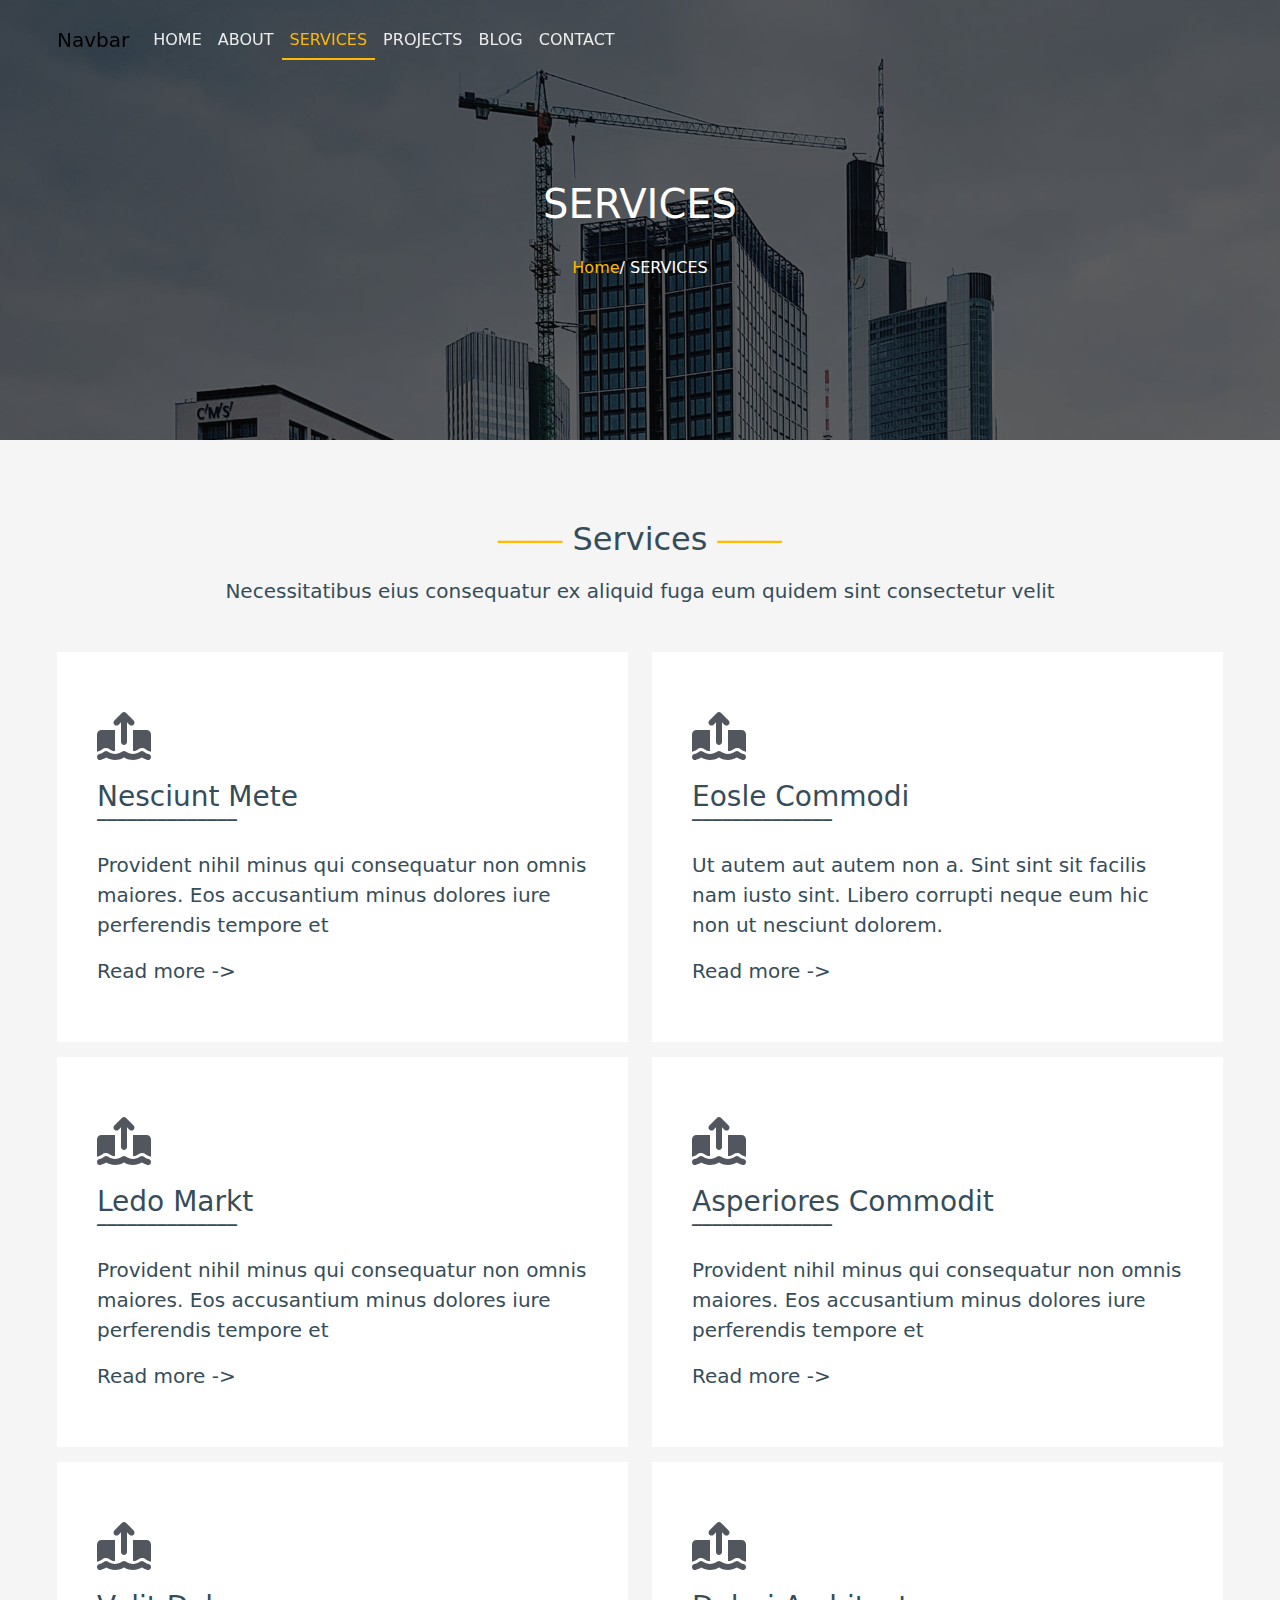
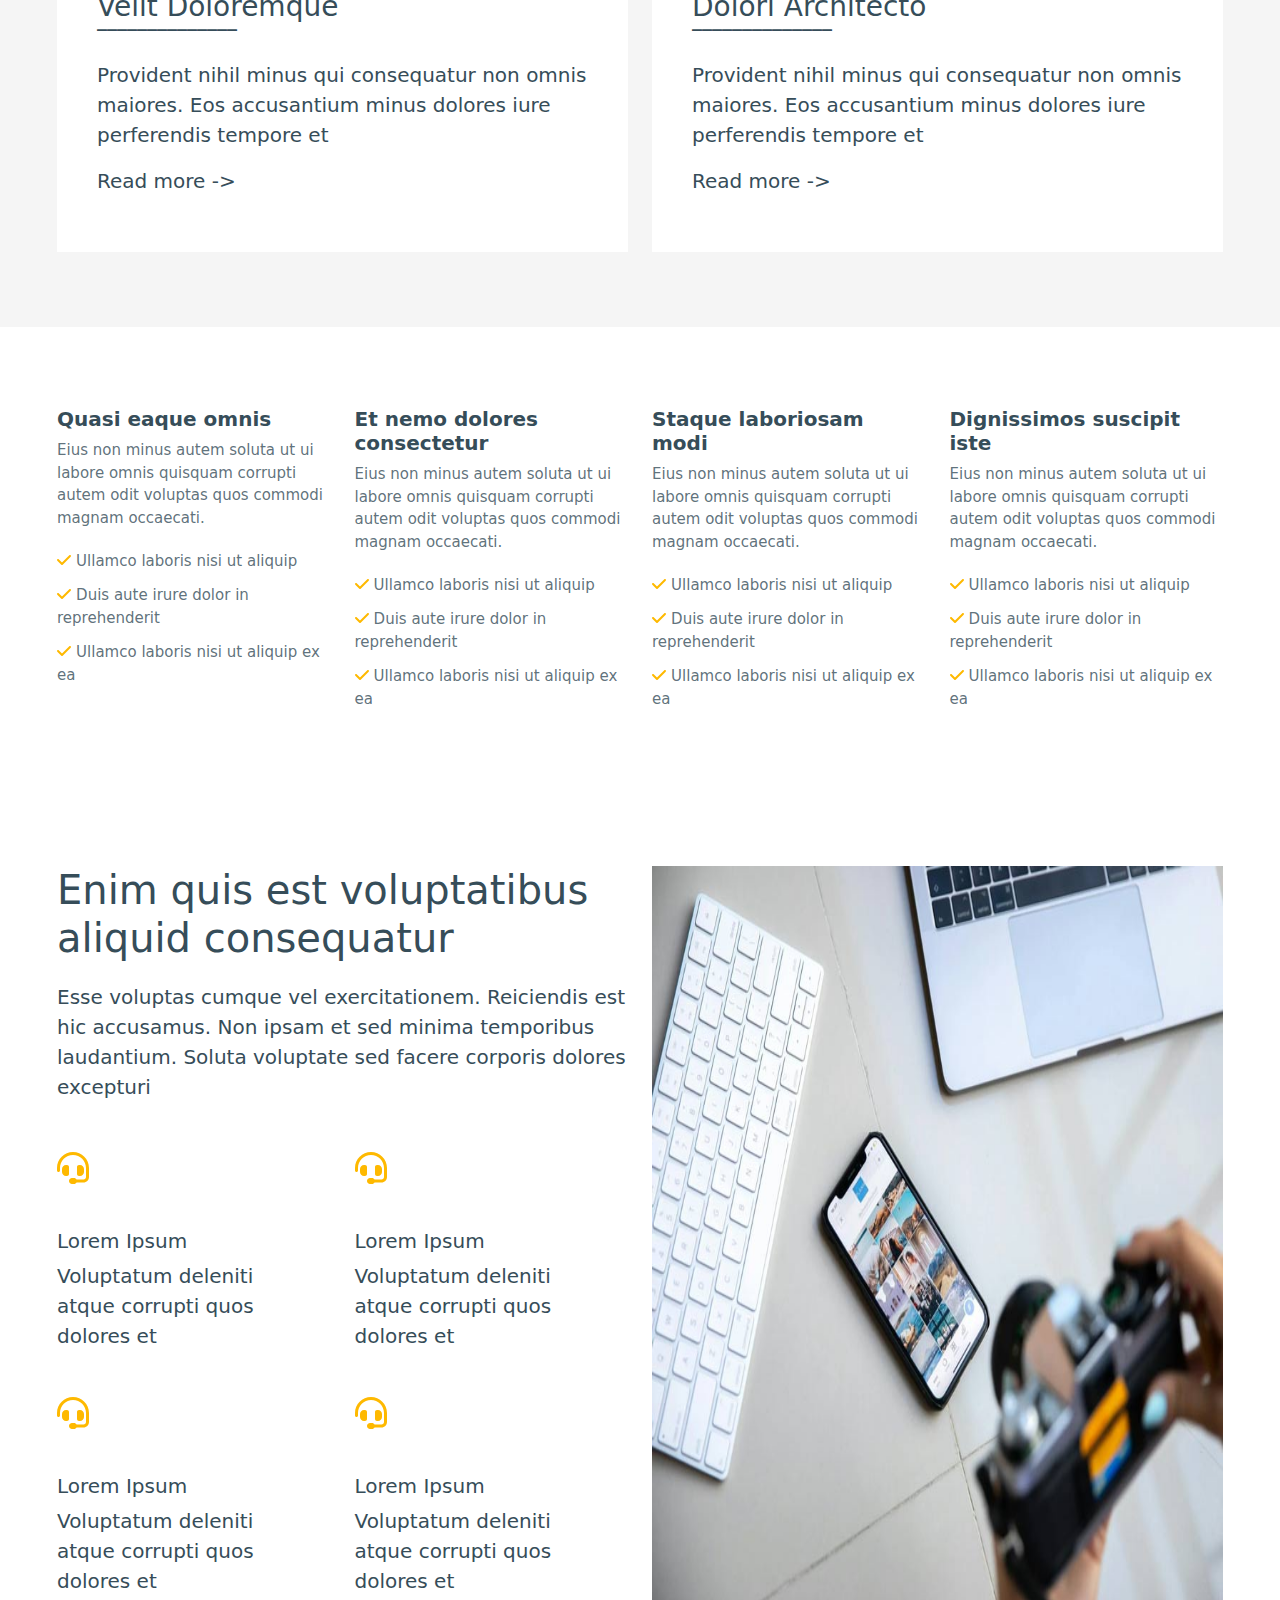
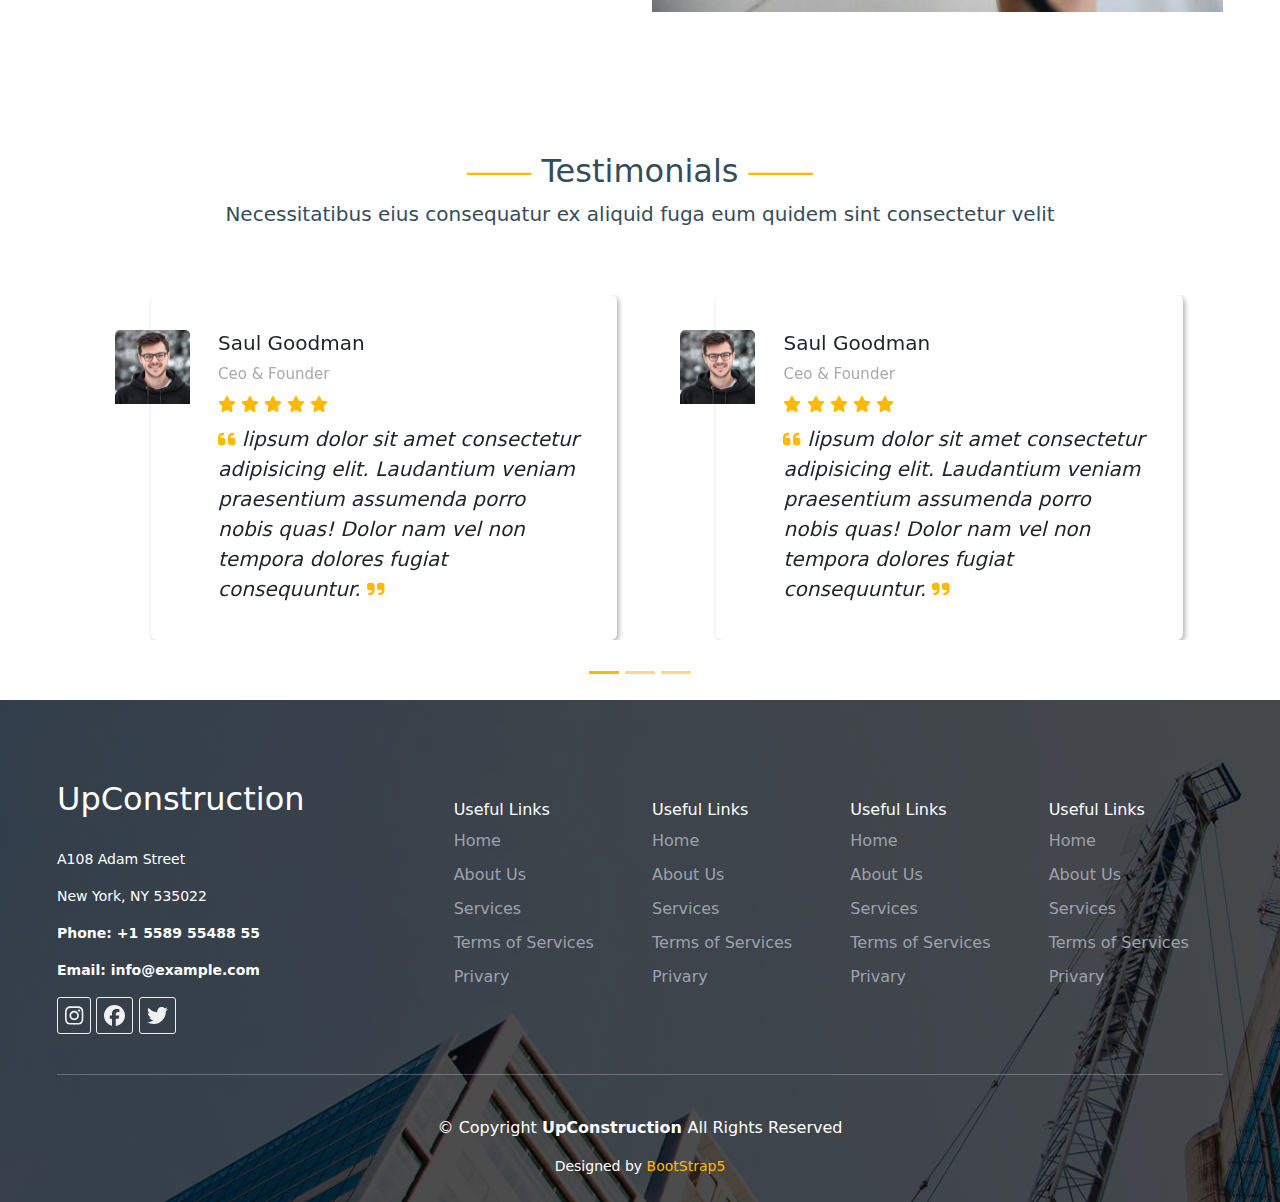
<file: Services.html>
<html>

<head lang="en">
    <meta http-equiv="X-UA-Compatible" content="IE=edge">
    <meta charset="UTF-8">
    <!-- <link rel="stylesheet" href="animate/style.css"> -->
    <link rel="stylesheet" href="bootstrap5/bootstrap.css">
    <link rel="stylesheet" href="FontAwosome-css/brands.css">
    <link rel="stylesheet" href="media-css/Media.css">
    <link rel="stylesheet" href="hover-css/hover.css">
    <link rel="stylesheet" href="WOW-js.css/animate.css">
    <link rel="stylesheet" href="mystyle/css/style-proj.css">

</head>
<body>
    <nav class="navbar navbar-expand-lg navbar fixed-top navbar-light">
        <div class="container">
          <a class="navbar-brand" href="#">Navbar</a>
          <button class="navbar-toggler" type="button" data-bs-toggle="collapse" data-bs-target="#navbarSupportedContent"
            aria-controls="navbarSupportedContent" aria-expanded="false" aria-label="Toggle navigation">
            <span class="navbar-toggler-icon"></span>
          </button>
          <div class="collapse navbar-collapse" id="navbarSupportedContent">
            <ul class="navbar-nav me-auto mb-2 mb-lg-0">
              <li class="nav-item">
                <a class="nav-link link" aria-current="page" href="index.html">HOME</a>
              </li>
              <li class="nav-item">
                <a class="nav-link  link" aria-current="page" href="About.html">ABOUT</a>
              </li>
              <li class="nav-item">
                <a class="nav-link actives link" aria-current="page" href="Services.html">SERVICES</a>
              </li>
              <li class="nav-item">
                <a class="nav-link link" aria-current="page" href="#">PROJECTS</a>
              </li>
              <li class="nav-item">
                <a class="nav-link link" href="#">BLOG</a>
              </li>
              <li class="nav-item">
                <a class="nav-link link" href="#" role="button" data-bs-toggle="dropdown" aria-expanded="false">
                  CONTACT
                </a>
              </li>
            </ul>
          </div>
        </div>
      </nav>

<div class="page-tittle">
<div class="container text-center">
  <h1>SERVICES</h1>
            <nav class="text-page">
            <ol>
              <li><a href="index.html">Home </a></li>
                <li class="about-nav"> / SERVICES</li>
            </ol>
          </nav>   
</div>    
</div>






<section class="Services padding-top-bootom">
    <div class="container">
      <div class="row">
        <div class="head-Services text-center">
          <h2><span>____ </span>Services <span> ____</span></h2>
          <p>Necessitatibus eius consequatur ex aliquid fuga eum quidem sint consectetur velit</p>
        </div>
        <div class="body-Services col-md-6">
          <div class="serv ">
            <!-- <div class="style-icon"></div> -->
            <i class="fa-solid fa-arrow-up-from-ground-water fa-3x" style="color: #52565e;"></i>
            <h3>Nesciunt Mete</h3>
            <line class="line">______________</line>
            <p>Provident nihil minus qui consequatur non omnis maiores. Eos accusantium minus dolores iure perferendis
              tempore et </p>
            <p class="read-more">Read more -></p>
          </div>
        </div>
        <div class="body-Services col-md-6">
          <div class="serv ">
            <i class="fa-solid fa-arrow-up-from-ground-water fa-3x" style="color: #52565e;"></i>
            <h3>Eosle Commodi</h3>
            <line class="line">______________</line>
            <p>Ut autem aut autem non a. Sint sint sit facilis nam iusto sint. Libero corrupti neque eum hic non ut
              nesciunt dolorem. </p>
            <p class="read-more">Read more -></p>
          </div>
        </div>

        <div class="body-Services col-md-6">
          <div class="serv ">
            <!-- <div class="style-icon"></div> -->
            <i class="fa-solid fa-arrow-up-from-ground-water fa-3x" style="color: #52565e;"></i>
            <h3>Ledo Markt</h3>
            <line class="line">______________</line>
            <p>Provident nihil minus qui consequatur non omnis maiores. Eos accusantium minus dolores iure perferendis
              tempore et </p>
            <p class="read-more">Read more -></p>
          </div>
        </div>

        <div class="body-Services col-md-6">
          <div class="serv ">
            <!-- <div class="style-icon"></div> -->
            <i class="fa-solid fa-arrow-up-from-ground-water fa-3x" style="color: #52565e;"></i>
            <h3>Asperiores Commodit</h3>
            <line class="line">______________</line>
            <p>Provident nihil minus qui consequatur non omnis maiores. Eos accusantium minus dolores iure perferendis
              tempore et </p>
            <p class="read-more">Read more -></p>
          </div>
        </div>

        <div class="body-Services col-md-6">
          <div class="serv ">
            <!-- <div class="style-icon"></div> -->
            <i class="fa-solid fa-arrow-up-from-ground-water fa-3x" style="color: #52565e;"></i>
            <h3>Velit Doloremque</h3>
            <line class="line">______________</line>
            <p>Provident nihil minus qui consequatur non omnis maiores. Eos accusantium minus dolores iure perferendis
              tempore et </p>
            <p class="read-more">Read more -></p>
          </div>
        </div>

        <div class="body-Services col-md-6">
          <div class="serv ">
            <!-- <div class="style-icon"></div> -->
            <i class="fa-solid fa-arrow-up-from-ground-water fa-3x" style="color: #52565e;"></i>
            <h3>Dolori Architecto</h3>
            <line class="line">______________</line>
            <p>Provident nihil minus qui consequatur non omnis maiores. Eos accusantium minus dolores iure perferendis
              tempore et </p>
            <p class="read-more">Read more -></p>
          </div>
        </div>
      </div>
    </div>
  </section>




  <section class="feature-cards padding-top-bootom">
    <div class="container">
      <div class="row">
        <div class="col-md-12 col-lg-3">
          <div class="feature-item">
            <h3>Quasi eaque omnis</h3>
            <p>Eius non minus autem soluta ut ui labore omnis quisquam corrupti autem odit voluptas quos commodi magnam occaecati.</p>
            <ul class="list">
              <li>
                <i class="fa-solid fa-check"></i>
                <span>
                  Ullamco laboris nisi ut aliquip</span>
              </li>
              <li>
                <i class="fa-solid fa-check"></i>
                <span>
                  Duis aute irure dolor in reprehenderit</span>
              </li>
              <li>
                <i class="fa-solid fa-check"></i>
                <span>
                  Ullamco laboris nisi ut aliquip ex ea</span>
              </li>
            </ul>
          </div>
        </div>

        <div class="col-md-12 col-lg-3">
          <div class="feature-item">
            <h3>Et nemo dolores consectetur</h3>
            <p>Eius non minus autem soluta ut ui labore omnis quisquam corrupti autem odit voluptas quos commodi magnam occaecati.</p>
            <ul class="list">
              <li>
                <i class="fa-solid fa-check"></i>
                <span>
                  Ullamco laboris nisi ut aliquip</span>
              </li>
              <li>
                <i class="fa-solid fa-check"></i>
                <span>
                  Duis aute irure dolor in reprehenderit</span>
              </li>
              <li>
                <i class="fa-solid fa-check"></i>
                <span>
                  Ullamco laboris nisi ut aliquip ex ea</span>
              </li>
            </ul>
          </div>
        </div>

        <div class="col-md-12 col-lg-3">
          <div class="feature-item">
            <h3>Staque laboriosam modi</h3>
            <p>Eius non minus autem soluta ut ui labore omnis quisquam corrupti autem odit voluptas quos commodi magnam occaecati.</p>
            <ul class="list">
              <li>
                <i class="fa-solid fa-check"></i>
                <span>
                  Ullamco laboris nisi ut aliquip</span>
              </li>
              <li>
                <i class="fa-solid fa-check"></i>
                <span>
                  Duis aute irure dolor in reprehenderit</span>
              </li>
              <li>
                <i class="fa-solid fa-check"></i>
                <span>
                  Ullamco laboris nisi ut aliquip ex ea</span>
              </li>
            </ul>
          </div>
        </div>

        <div class="col-md-12 col-lg-3">
          <div class="feature-item">
            <h3>Dignissimos suscipit iste</h3>
            <p>Eius non minus autem soluta ut ui labore omnis quisquam corrupti autem odit voluptas quos commodi magnam occaecati.</p>
            <ul class="list">
              <li>
                <i class="fa-solid fa-check"></i>
                <span>
                  Ullamco laboris nisi ut aliquip</span>
              </li>
              <li>
                <i class="fa-solid fa-check"></i>
                <span>
                  Duis aute irure dolor in reprehenderit</span>
              </li>
              <li>
                <i class="fa-solid fa-check"></i>
                <span>
                  Ullamco laboris nisi ut aliquip ex ea</span>
              </li>
            </ul>
          </div>
        </div>
      </div>
    </div>
  </section>



  <div class="alt-services2 padding-top-bootom">
    <div class="container">
      <div class="row">
        <div class="col-md-12 col-lg-6">
          <div class="head-servise2">
          <h1>Enim quis est voluptatibus aliquid consequatur</h1>
          <p>Esse voluptas cumque vel exercitationem. Reiciendis est hic accusamus.
             Non ipsam et sed minima temporibus laudantium. Soluta voluptate sed facere corporis dolores excepturi</p>
            </div>
            <div class="row">
             <div class="col-md-12 col-lg-6">
              <div class="alt-item">
                <i class="fa-solid fa-headset fa-2x"></i>
                <div class="text-servise2">
                <h5>Lorem Ipsum</h5>
                <p class="lead">Voluptatum deleniti atque corrupti quos dolores et  </p>
              </div>
              </div>
             </div>

             <div class="col-md-12 col-lg-6">
              <div class="alt-item">
                <i class="fa-solid fa-headset fa-2x"></i>
                <div class="text-servise2">
                <h5>Lorem Ipsum</h5>
                <p class="lead">Voluptatum deleniti atque corrupti quos dolores et  </p>
              </div>
              </div>
             </div>

             <div class="col-md-12 col-lg-6">
              <div class="alt-item">
                <i class="fa-solid fa-headset fa-2x"></i>
                <div class="text-servise2">
                <h5>Lorem Ipsum</h5>
                <p class="lead">Voluptatum deleniti atque corrupti quos dolores et  </p>
              </div>
              </div>
             </div>

              <div class="col-md-12 col-lg-6">
              <div class="alt-item">
                <i class="fa-solid fa-headset fa-2x"></i>
                <div class="text-servise2">
                <h5>Lorem Ipsum</h5>
                <p class="lead">Voluptatum deleniti atque corrupti quos dolores et  </p>
              </div>
              </div>
             </div>
            </div>
        </div>
        
        <div class="col-md-12 col-lg-6">
          <img src="img/features-3-2.jpg">
        </div>
      </div>
    </div>
  </div>






  <section class="project padding-top-bootom">
    <div class="container">
      <div class="row">
        <div class="head-proj text-center">
          <h2><span>____ </span> Testimonials <span>____ </span></h2>
          <p>Necessitatibus eius consequatur ex aliquid fuga eum quidem sint consectetur velit</p>
        </div>
        <div id="carouselExampleIndicators" class="carousel slide" data-bs-ride="carousel">
          <div class="carousel-indicators">
            <button type="button" data-bs-target="#carouselExampleIndicators" data-bs-slide-to="0" class="active" aria-current="true" aria-label="Slide 1"></button>
            <button type="button" data-bs-target="#carouselExampleIndicators" data-bs-slide-to="1" aria-label="Slide 2"></button>
            <button type="button" data-bs-target="#carouselExampleIndicators" data-bs-slide-to="2" aria-label="Slide 3"></button>
          </div>
          <div class="carousel-inner">
            <div class="carousel-item active">
              <div class="card col-md-12">
                <img src="img/team/team-1.jpg" class="card-img-top" alt="...">
                <div class="card-body">
                  <h5 class="card-title">Saul Goodman</h5>
                  <p class="card-p">Ceo & Founder</p>
                  <div class="stars">
                  <i class="fa-solid fa-star"></i>
                  <i class="fa-solid fa-star"></i>
                  <i class="fa-solid fa-star"></i>
                  <i class="fa-solid fa-star"></i>
                  <i class="fa-solid fa-star"></i>
                </div>
                  <p class="card-text">
                    <i class="fa-solid fa-quote-left"></i>
                    <span>lipsum dolor sit amet consectetur adipisicing elit. 
                    Laudantium veniam praesentium assumenda porro nobis quas! Dolor nam vel non tempora dolores fugiat consequuntur.</span>
                     <i class="fa-solid fa-quote-right"></i>
                    </p>
                </div>
              </div>
              
              <div class="card col-md-12">
                <img src="img/team/team-1.jpg" class="card-img-top" alt="...">
                <div class="card-body">
                  <h5 class="card-title">Saul Goodman</h5>
                  <p class="card-p">Ceo & Founder</p>
                  <div class="stars">
                  <i class="fa-solid fa-star"></i>
                  <i class="fa-solid fa-star"></i>
                  <i class="fa-solid fa-star"></i>
                  <i class="fa-solid fa-star"></i>
                  <i class="fa-solid fa-star"></i>
                </div>
                  <p class="card-text">
                    <i class="fa-solid fa-quote-left"></i>
                    <span>lipsum dolor sit amet consectetur adipisicing elit. 
                    Laudantium veniam praesentium assumenda porro nobis quas! Dolor nam vel non tempora dolores fugiat consequuntur.</span>
                     <i class="fa-solid fa-quote-right"></i>
                    </p>
                </div>
              </div>
            </div>
            <div class="carousel-item">
              <div class="card col-md-12">
                <img src="img/team/team-1.jpg" class="card-img-top" alt="...">
                <div class="card-body">
                  <h5 class="card-title">Saul Goodman</h5>
                  <p class="card-p">Ceo & Founder</p>
                  <div class="stars">
                  <i class="fa-solid fa-star"></i>
                  <i class="fa-solid fa-star"></i>
                  <i class="fa-solid fa-star"></i>
                  <i class="fa-solid fa-star"></i>
                  <i class="fa-solid fa-star"></i>
                </div>
                  <p class="card-text">
                    <i class="fa-solid fa-quote-left"></i>
                    <span>lipsum dolor sit amet consectetur adipisicing elit. 
                    Laudantium veniam praesentium assumenda porro nobis quas! Dolor nam vel non tempora dolores fugiat consequuntur.</span>
                     <i class="fa-solid fa-quote-right"></i>
                    </p>
                </div>
              </div>
              <div class="card col-md-12">
                <img src="img/team/team-1.jpg" class="card-img-top" alt="...">
                <div class="card-body">
                  <h5 class="card-title">Saul Goodman</h5>
                  <p class="card-p">Ceo & Founder</p>
                  <div class="stars">
                  <i class="fa-solid fa-star"></i>
                  <i class="fa-solid fa-star"></i>
                  <i class="fa-solid fa-star"></i>
                  <i class="fa-solid fa-star"></i>
                  <i class="fa-solid fa-star"></i>
                </div>
                  <p class="card-text">
                    <i class="fa-solid fa-quote-left"></i>
                    <span>lipsum dolor sit amet consectetur adipisicing elit. 
                    Laudantium veniam praesentium assumenda porro nobis quas! Dolor nam vel non tempora dolores fugiat consequuntur.</span>
                     <i class="fa-solid fa-quote-right"></i>
                    </p>
                </div>
              </div>
            </div>
            <div class="carousel-item">
              <div class="card col-md-12">
                <img src="img/team/team-1.jpg" class="card-img-top" alt="...">
                <div class="card-body">
                  <h5 class="card-title">Saul Goodman</h5>
                  <p class="card-p">Ceo & Founder</p>
                  <div class="stars">
                  <i class="fa-solid fa-star"></i>
                  <i class="fa-solid fa-star"></i>
                  <i class="fa-solid fa-star"></i>
                  <i class="fa-solid fa-star"></i>
                  <i class="fa-solid fa-star"></i>
                </div>
                  <p class="card-text">
                    <i class="fa-solid fa-quote-left"></i>
                    <span>lipsum dolor sit amet consectetur adipisicing elit. 
                    Laudantium veniam praesentium assumenda porro nobis quas! Dolor nam vel non tempora dolores fugiat consequuntur.</span>
                     <i class="fa-solid fa-quote-right"></i>
                    </p>
                </div>
              </div>
              <div class="card col-md-12">
                <img src="img/team/team-1.jpg" class="card-img-top" alt="...">
                <div class="card-body">
                  <h5 class="card-title">Saul Goodman</h5>
                  <p class="card-p">Ceo & Founder</p>
                  <div class="stars">
                  <i class="fa-solid fa-star"></i>
                  <i class="fa-solid fa-star"></i>
                  <i class="fa-solid fa-star"></i>
                  <i class="fa-solid fa-star"></i>
                  <i class="fa-solid fa-star"></i>
                </div>
                  <p class="card-text">
                    <i class="fa-solid fa-quote-left"></i>
                    <span>lipsum dolor sit amet consectetur adipisicing elit. 
                    Laudantium veniam praesentium assumenda porro nobis quas! Dolor nam vel non tempora dolores fugiat consequuntur.</span>
                     <i class="fa-solid fa-quote-right"></i>
                    </p>
                </div>
              </div>
            </div>
          </div>
        </div>
      </div>
      </div>
  </section>




  <footer class="footer">
    <div class="container">
      <div class="row">
        <div class="col-md-12 col-lg-4">
          <div class="phone-email">
            <a href="#"><h2>UpConstruction</h2></a>
            <p>A108 Adam Street</p>
            <p>New York, NY 535022</p>
            <p><strong> Phone: +1 5589 55488 55</strong></p>
            <p><strong> Email: info@example.com</strong></p>
          </div>
          <div class="icons">
            <a href="#"><i class="fa-brands fa-instagram fa-1x"></i></a>
            <a href="#"> <i class="fa-brands fa-facebook fa-1x"></i></a>
              <a href="#"><i class="fa-brands fa-twitter fa-1x"></i></a>
          </div>
        </div>
        
        <div class="col-md-12 col-lg-2">
          <div class="links-footer">
            <h5>Useful Links</h5>
            <li><a href="Services.html">Home</a></li>
            <li><a href="#">About Us</a></li>
            <li><a href="#">Services</a></li>
            <li><a href="#">Terms of Services</a></li>
            <li><a href="#">Privary</a></li>
          </div>
        </div>
  
        <div class="col-md-12 col-lg-2">
          <div class="links-footer">
            <h5>Useful Links</h5>
            <li><a href="#">Home</a></li>
            <li><a href="#">About Us</a></li>
            <li><a href="#">Services</a></li>
            <li><a href="#">Terms of Services</a></li>
            <li><a href="#">Privary</a></li>
          </div>
        </div>
  
        <div class="col-md-12 col-lg-2">
          <div class="links-footer">
            <h5>Useful Links</h5>
            <li><a href="#">Home</a></li>
            <li><a href="#">About Us</a></li>
            <li><a href="#">Services</a></li>
            <li><a href="#">Terms of Services</a></li>
            <li><a href="#">Privary</a></li>
          </div>
        </div>
  
        <div class="col-md-12 col-lg-2">
          <div class="links-footer">
            <h5>Useful Links</h5>
            <li><a href="#">Home</a></li>
            <li><a href="#">About Us</a></li>
            <li><a href="#">Services</a></li>
            <li><a href="#">Terms of Services</a></li>
            <li><a href="#">Privary</a></li>
          </div>
        </div>
  
      </div>
      <hr>
      <div class="copy-right text-center">
        <p>©
          <span>Copyright </span>
          <strong>UpConstruction </strong>
          <span>All Rights Reserved</span>
        </p>
        <div class="bootst">Designed by <a href="#">BootStrap5</a></div>
      </div>
    </div>
  </footer>
  <script src="bootstrap5js/bootstrap.js"></script>
  <script src="bootstrapJS/js/jquary.js"></script>
  <script src="FontAwosomeJS/all.js"></script>
  <script src="mystyle/js/pulign.js"></script>
  <script src="WOW-js/wow.min.js"></script>
  <script>new WOW().init();</script>
    </body>
</html>
</file>
<file: animate/style.css>
div{
    background-color:#ddd;
    width: 200px;
    padding: 20px;
    position: relative;
}
</file>
<file: media-css/Media.css>
@media (max-width:767px){
    .subscrib button{
        margin-top: 20px;
    }
}
</file>
<file: mystyle/css/style-proj.css>
/* Fonts */
:root {
  --default-font: "Open Sans", system-ui, -apple-system, "Segoe UI", Roboto,
    "Helvetica Neue", Arial, "Noto Sans", "Liberation Sans", sans-serif,
    "Apple Color Emoji", "Segoe UI Emoji", "Segoe UI Symbol", "Noto Color Emoji";
  --heading-font: "Roboto", sans-serif;
  --nav-font: "Poppins", sans-serif;
}

/* Global Colors - The following color variables are used throughout the website. Updating them here will change the color scheme of the entire website */
:root {
  --background-color: #ffffff; /* Background color for the entire website, including individual sections */
  --default-color: #364d59; /* Default color used for the majority of the text content across the entire website */
  --heading-color: #52565e; /* Color for headings, subheadings and title throughout the website */
  --accent-color: #feb900; /* Accent color that represents your brand on the website. It's used for buttons, links, and other elements that need to stand out */
  --surface-color: #ffffff; /* The surface color is used as a background of boxed elements within sections, such as cards, icon boxes, or other elements that require a visual separation from the global background. */
  --contrast-color: #ffffff; /* Contrast color for text, ensuring readability against backgrounds of accent, heading, or default colors. */
}

/* Nav Menu Colors - The following color variables are used specifically for the navigation menu. They are separate from the global colors to allow for more customization options */
:root {
  --nav-color: rgba(
    255,
    255,
    255,
    0.55
  ); /* The default color of the main navmenu links */
  --nav-hover-color: #ffffff; /* Applied to main navmenu links when they are hovered over or active */
  --nav-mobile-background-color: #ffffff; /* Used as the background color for mobile navigation menu */
  --nav-dropdown-background-color: #ffffff; /* Used as the background color for dropdown items that appear when hovering over primary navigation items */
  --nav-dropdown-color: #212529; /* Used for navigation links of the dropdown items in the navigation menu. */
  --nav-dropdown-hover-color: #feb900; /* Similar to --nav-hover-color, this color is applied to dropdown navigation links when they are hovered over. */
}

body {
  color: var(--default-color);
  background-color: var(--background-color);
  font-family: var(--default-font);
}
/* @media(max-width:1200px){
  .container-md,
  .container-sm,
  .container {
    max-width: 500px !important;
  }

} */
@media (min-width: 768px) {
  .container-md,
  .container-sm,
  .container {
    max-width: 762px !important;
  }
}
@media (min-width: 1200px) {
  .container-md,
  .container-sm,
  .container {
    max-width: 1190px !important;
  }
  .opc-img {
    margin-left: 24% !important;
  }
}
/* h2,h3,h4,h5{
  font-size: 30px;
  font-weight: 700;
} */
p {
  font-size: 20px;
}
li {
  list-style-type: none;
}
a {
  text-decoration: none;
}
.actives {
  color: #feb900;
  position: relative;
}
.actives::after {
  content: "";
  width: 100%;
  position: absolute;
  height: 2px;
  background-color: #feb900;
  left: 0;
  bottom: 0;
}
.nav-item {
  position: relative;
}
.nav-item:hover::after {
  content: "";
  width: 100%;
  position: absolute;
  height: 2px;
  background-color: #feb900;
  left: 0;
  bottom: 0;
}
.navbar {
  padding-top: 20px;
  padding-top: 20px;
  --bs-navbar-hover-color: rgb(191, 191, 191);
  --bs-navbar-active-color: rgb(255, 255, 255);
  --bs-navbar-color: rgb(236, 236, 236);
}

.padding-top-bootom {
  padding-top: 80px;
  padding-bottom: 60px;
}

.opc-carousel {
  opacity: 1;
  position: absolute;
  inset: 0;
  z-index: 3;
  transition: all ease-in-out 0.3s;
  background: rgba(0, 0, 0, 0.6);
  padding: 15px;
}
.text-carousel {
  position: relative;
  top: 40%;
  left: 37%;
  color: white;
  width: 30%;
}
.text-carousel h1 {
  padding-bottom: 34px;
  position: relative;
}
.h1-courser::after {
  content: "";
  position: absolute;
  left: 0;
  bottom: 0;
  background-color: #feb900;
  width: 100%;
  height: 5px;
}
.btn-carousel {
  background-color: rgba(1, 1, 1, 0);
  color: white;
  padding: 8px 32px;
  border: 3px solid #feb900;
  border-radius: 15%;
  transition: 0.5s;
}
.btn-carousel:hover {
  background-color: #feb900;
}

.navlinkclass {
  color: rgb(255, 0, 0);
}
.Minus {
  padding-top: 10%;
}
.Minus span {
  position: relative;
  bottom: 4px;
  color: #feb900;
  color: #feb900;
  font-size: 11px;
}
.text-quote {
  padding: 10px;
}
.text-quote input,
textarea {
  margin-bottom: 15px;
}
.login {
  padding: 20px;
  background-color: #f8f8f8;
}
.text-quote p {
  padding-top: 5px;
  padding-bottom: 5px;
}

.head-Constructions {
  font-weight: bold;
}
.head-Constructions p {
  padding-bottom: 30px;
}
.head-Constructions span {
  color: #feb900;
  position: relative;
  bottom: 15px;
}
.Constructions {
  display: block;
  padding-top: 10px;
  padding-bottom: 10px;
  margin-bottom: 10px;
}
.con {
  border: 1px solid rgb(223 223 223);
}
.con .text-Constructions {
  float: inline-end;
  padding-top: 10px;
}

.con img {
  height: 270px;
}

.Services {
  background-color: rgb(245 245 245);
}
.head-Services span {
  color: #feb900;
  position: relative;
  bottom: 15px;
}
.head-Services p {
  padding-top: 10px;
  padding-bottom: 30px;
}

.serv {
  padding: 40px;
  background-color: white;
  cursor: pointer;
  position: relative;
  margin-bottom: 15px;
}
.serv svg {
  padding-top: 20px;
  padding-bottom: 20px;
  position: relative;
  z-index: 1;
}
.serv h3 {
  height: 32px;
}

.serv line {
  position: relative;
  bottom: 26px;
  font-size: 20px;
  font-weight: 900;
}

.serv:hover line,
.serv:hover .read-more {
  transition: 0.7s;
  color: #feb900;
}
.serv:hover line::before {
  content: "";
  width: 44px;
  height: 44px;
  position: absolute;
  bottom: 61px;
  right: 70px;
  z-index: 0;
  background-color: #feb900;
  border-radius: 50px;
  display: block;
  transition: 0.5s;
}

.image img {
  width: 100%;
  height: 100%;
  object-fit: cover;
}
.h3-alt {
  position: relative;
  margin-bottom: 34px;
}
.h3-alt::after {
  content: "";
  width: 82px;
  height: 5px;
  background-color: rgb(159, 27, 0);
  position: absolute;
  left: 0;
  bottom: -21px;
}
.body-alt-Services {
  padding-top: 50px;
}

.body-alt-Services .text-alt {
  padding-top: 20px;
  display: -webkit-inline-box;
  cursor: pointer;
}

.text-alt .icon-alt {
  background-color: rgb(0 0 0 / 5%);
  height: 56px;
  width: 56px;
  transition: 0.5s;
}
.text-alt a {
  transition: 0.5s;
}
.icon-alt .icon {
  position: relative;
  top: 7px;
  left: 8px;
  color: #feb900;
  font-size: 40px;
}
.text-alt a {
  color: black;
}
.text-alt:hover .icon-alt .icon {
  color: white;
}
.text-alt:hover .icon-alt {
  background-color: #feb900;
}
.text-alt:hover a {
  color: #feb900;
}

.fea {
  position: relative;
  cursor: pointer;
}
.fea a {
  text-decoration: none;
  color: var(--heading-color);
}
.h5-fea::after {
  content: "";
  position: absolute;
  height: 5px;
  width: 95%;
  top: 32px;
  left: 0;
  background-color: #ebebeb;
}

.clicked .h5-fea::after {
  background-color: #feb900;
}

.body-fea p::after {
  content: "";
  position: absolute;
  width: 60px;
  height: 4px;
  top: 10px;
  left: 0;
  background-color: #feb900;
}
.body-fea p {
  padding-top: 30px;

  position: relative;
}

.body-fea ul li {
  list-style: none;
  padding-top: 19px;
  font-weight: 500;
}

.image-fea img {
  padding-top: 50px;
  width: 100%;
  height: 100%;
}
.all-fea {
  display: contents;
}
.all-fea2 {
  display: none;
}
.all-fea3 {
  display: none;
}
.all-fea4 {
  display: none;
}

.head-proj {
  padding-bottom: 50px;
}
.head-proj span {
  color: #feb900;
  position: relative;
  bottom: 15px;
}
.choose-proj ul li {
  display: inline-block;
  width: auto;
  margin-right: 15px;
  cursor: pointer;
}
.act-proj {
  color: #feb900;
}
.all-proj {
  padding-top: 20px;
}

.all-proj .row {
  position: relative;
}

.img1 {
  position: relative;
  padding-bottom: 10px;
}
.opc {
  opacity: 0;
  position: absolute;
  inset: 0;
  z-index: 3;
  transition: all ease-in-out 0.3s;
  background: rgba(0, 0, 0, 0.6);
  padding: 15px;
}
.img1 img {
  width: 100%;
  transition: 0.5s;
  overflow: hidden;
}

.opc h4 {
  background-color: rgb(245, 145, 46);
  width: max-content;
  color: white;
}
.opc p {
  position: absolute;
  color: #ebebeb;
  bottom: 0;
}
.opc:hover {
  opacity: 1;
  position: absolute;
  inset: 0;
  z-index: 3;
  transition: all ease-in-out 0.3s;
  background: rgba(0, 0, 0, 0.6);
  padding: 15px;
  transition: 0.8s;
}
.img1:hover img {
  transform: scale(1, 1);
}
.opc .icon-link {
  position: absolute;
  left: 60%;
  color: white;
  top: 50%;
  font-weight: bold;
  font-size: 30px;
}
.opc .icon-search {
  position: absolute;
  left: 40%;
  color: white;
  top: 48%;
  font-weight: bold;
  font-size: 30px;
}
.opc a:hover {
  color: rgb(199, 149, 55);
}
.Remodeling {
  display: none;
}
.Construction {
  display: none;
}
.Repairs {
  display: none;
}
.Design {
  display: none;
}
.show-proj {
  display: contents !important;
}
.active-proj li {
  transition: 0.5s;
  font-size: 20px;
}
.active-proj li:hover {
  color: #feb900;
}

.card {
  width: 40%;
  display: inline-block;
  margin-left: 94px;
  padding: 20px;
  border: none;
  box-shadow: 2px 2px 5px rgba(0, 0, 0, 0.3);
}

.card-img,
.card-img-top {
  position: absolute;
  left: -36px;
  top: 35px;
  width: 16%;
}

.card-body {
  position: relative;
  margin-left: 31px;
}
.card-p {
  font-size: 15px;
  color: darkgray;
  margin-bottom: 1px;
}
.card-text {
  font-style: italic;
}
.card-text svg {
  color: #feb900;
  font-size: 20px;
}
.stars {
  color: #feb900;
  padding-top: 7px;
  padding-bottom: 7px;
}

.recent {
  position: relative;
}
.sec {
  position: relative;
}
.img-recent {
  overflow: hidden;
}
.sec img {
  width: 100%;
  transition: 0.5s;
}
.text-recent {
  background-color: white;
  box-shadow: 2px 2px 5px rgba(0, 0, 0, 0.3);
  padding: 25px;
}
.text-recent h5 {
  padding-top: 10px;
  padding-bottom: 10px;
}

.text-recent p {
  padding-bottom: 10px;
}
.text-recent svg {
  color: #feb900;
}
.text-recent span {
  color: var(--default-color);
}
.read-recent {
  text-decoration: none;
  color: var(--default-color);
}
.read-recent svg {
  color: var(--default-color);
}
.read-recent::after {
  position: absolute;
  top: 0;
  width: 100%;
  bottom: 0;
  right: 0;
  z-index: 1;
  content: "";
}
.sec:hover img {
  transform: scale(1.1);
}
.sec:hover h5,
.sec:hover .read-recent,
.sec:hover .read-recent svg {
  color: #feb900;
  transition: 0.5s;
}
.carousel-indicators {
  bottom: -60px;
}
.carousel-indicators [data-bs-target] {
  background-color: #feb900;
}

.footer {
  position: relative;
  background-image: url(../../img/footer-bg.jpg);
  padding-top: 80px;
}

.footer::before {
  content: "";
  position: absolute;
  inset: 0;
  background-color: rgba(0, 0, 0, 0.7);
}
.footer .container {
  position: relative;
}
.footer .row {
  padding-bottom: 20px;
}
.footer hr {
  color: white;
}
.footer a {
  color: #9ca2ad;
  text-decoration: none;
  transition: 0.5s;
}
.footer a:hover {
  color: #feb900;
}
.phone-email h2 {
  margin-bottom: 30px;
  color: white;
}
.phone-email a {
  text-decoration: none;
}

.phone-email p {
  color: white;
  font-size: 14px;
}
.phone-email strong {
  margin-top: 10px;
}
.icons svg {
  border: 1px solid rgb(241, 241, 241);
  border-radius: 3px;
  color: rgb(241, 241, 241);
  padding: 7px;
  transition: 0.8s;
  font-size: 21px;
}
.icons svg:hover {
  color: #feb900;
  border: 1px solid #feb900;
}
.links-footer h5 {
  color: white;
  font-size: 16px;
}
.links-footer {
  margin-top: 20px;
}
.links-footer li {
  margin-top: 10px;
}
.footer .copy-right {
  padding-top: 25px;
  padding-bottom: 25px;
  color: white;
}
.copy-right p {
  font-size: 16px;
}
.footer .bootst {
  font-size: 14px;
}
.footer .bootst a {
  color: #feb900;
}
.footer .bootst a:hover {
  color: #b88700;
}

/*About*/
.page-tittle {
  background-image: url(../../img/page-title-bg.jpg);
  background-size: cover;
  background-repeat: no-repeat;
  padding: 160px 0 160px 0;
  position: relative;
  background-position: center;
}
.page-tittle .container {
  position: relative;
}
.page-tittle::before {
  content: "";
  background-color: rgba(0, 0, 0, 0.6);
  position: absolute;
  inset: 0;
}
.page-tittle .text-page ol {
  display: flex;
  flex-wrap: wrap;
  list-style: none;
  justify-content: center;
  padding: 0;
  margin: 0;
  font-size: 16px;
  font-weight: 500;
}
.page-tittle h1 {
  color: white;
  padding-top: 20px;
  padding-bottom: 20px;
}
.page-tittle .text-page ol .about-nav {
  color: white;
}
.page-tittle .text-page ol a {
  color: #feb900;
}
.page-tittle .text-page ol a:hover {
  color: #b88700;
}

.Our-Story .row {
  position: relative;
}
.Our-Story .story-img img {
  position: relative;
  width: 116%;
  height: 85%;
  display: block;
  object-fit: cover;
  /* object-position: center; */
  right: 56px;
}
.Our-Story h1 {
  margin-bottom: 80px;
}
.div-story {
  background-color: rgb(245 245 245);

  padding: 40px;
}
.div-story p {
  font-size: 17px;
}
.div-story li {
  margin-top: 10px;
}
.div-story svg {
  color: #feb900;
  border: 1px solid #feb900;
  border-radius: 50%;
  padding: 2px;
}
/* .statw-item::before{
  content: "";
} */

.state-item {
  background-color: white;
  box-shadow: 2px 2px 10px;
  padding: 20px;
}
.state-item svg {
  color: var(--accent-color);
  font-size: 42px;
  line-height: 0;
  margin-right: 20px;
  margin-bottom: 13px;
}
/* .state-item svg::before{
content: "\f327";
} */
.text-state {
  display: inline-block;
}
.state-item path {
  margin-top: 10px;
}

.text-state span {
  color: var(--heading-color);
  font-size: 36px;
  font-weight: 600;
}
.text-state p {
  padding: 0;
  font-family: var(--heading-font);
  font-size: 16px;
}

.head-servise2 h1 {
  margin-bottom: 20px;
}
.head-servise2 p {
  margin-bottom: 20px;
}
.alt-item {
  margin-top: 30px;
}
.alt-item svg {
  margin-bottom: 45px;
  margin-right: 10px;
  color: #feb900;
}
.text-servise2 {
  display: inline-block;
  width: 83%;
}
.alt-services2 img {
  width: 100%;
  height: 100%;
}

.head-team span {
  color: #feb900;
  position: relative;
  bottom: 15px;
}
.opc-img {
  position: relative;
  width: 186px;
  height: 186px;
  margin-left: 39%;
}
.team-item img {
  width: 100%;
  border: 1px solid;
  border-radius: 50%;
}
.team-item {
  margin-top: 40px;
}
.opc-team {
  opacity: 0;
  position: absolute;
  inset: 0;
  z-index: 3;
  transition: all ease-in-out 0.3s;
  background: rgba(0, 0, 0, 0.6);
}
.team-item:hover .opc-team {
  opacity: 1;
  position: absolute;
  inset: 0;
  z-index: 3;
  transition: all ease-in-out 0.3s;
  background: rgba(0, 0, 0, 0.6);
  transition: 0.8s;
  border: 1px solid;
  border-radius: 50%;
}

.team-item span {
  font-style: italic;
  display: block;
  font-size: 15px;
  color: color-mix(in srgb, var(--default-color), transparent 40%);
  margin-bottom: 10px;
}
.text-team {
  margin-top: 20px;
}
.text-team p {
  margin-bottom: 0;
  font-size: 14px;
}
.opc-team svg {
  color: white;
  position: relative;
  top: 80px;
  margin-right: 5px;
  transition: 0.5s;
}
.opc-team svg:hover {
  color: #feb900;
}

.feature-item h3 {
  font-size: 20px;
  font-weight: 700;
}
.feature-item p {
  font-size: 15px;
  color: color-mix(in srgb, var(--default-color), transparent 20%);
}
.feature-item span {
  font-size: 15px;
  color: color-mix(in srgb, var(--default-color), transparent 20%);
}
.feature-item .list {
  margin-top: 20px;
  padding: 0;
}
.feature-item li {
  margin-top: 10px;
}
.feature-item svg {
  color: #feb900;
}
</file>
<file: FontAwosome-css/brands.css>
/*!
 * Font Awesome Free 6.5.2 by @fontawesome - https://fontawesome.com
 * License - https://fontawesome.com/license/free (Icons: CC BY 4.0, Fonts: SIL OFL 1.1, Code: MIT License)
 * Copyright 2024 Fonticons, Inc.
 */
:root, :host {
  --fa-style-family-brands: 'Font Awesome 6 Brands';
  --fa-font-brands: normal 400 1em/1 'Font Awesome 6 Brands'; }

@font-face {
  font-family: 'Font Awesome 6 Brands';
  font-style: normal;
  font-weight: 400;
  font-display: block;
  src: url("../webfonts/fa-brands-400.woff2") format("woff2"), url("../webfonts/fa-brands-400.ttf") format("truetype"); }

.fab,
.fa-brands {
  font-weight: 400; }

.fa-monero:before {
  content: "\f3d0"; }

.fa-hooli:before {
  content: "\f427"; }

.fa-yelp:before {
  content: "\f1e9"; }

.fa-cc-visa:before {
  content: "\f1f0"; }

.fa-lastfm:before {
  content: "\f202"; }

.fa-shopware:before {
  content: "\f5b5"; }

.fa-creative-commons-nc:before {
  content: "\f4e8"; }

.fa-aws:before {
  content: "\f375"; }

.fa-redhat:before {
  content: "\f7bc"; }

.fa-yoast:before {
  content: "\f2b1"; }

.fa-cloudflare:before {
  content: "\e07d"; }

.fa-ups:before {
  content: "\f7e0"; }

.fa-pixiv:before {
  content: "\e640"; }

.fa-wpexplorer:before {
  content: "\f2de"; }

.fa-dyalog:before {
  content: "\f399"; }

.fa-bity:before {
  content: "\f37a"; }

.fa-stackpath:before {
  content: "\f842"; }

.fa-buysellads:before {
  content: "\f20d"; }

.fa-first-order:before {
  content: "\f2b0"; }

.fa-modx:before {
  content: "\f285"; }

.fa-guilded:before {
  content: "\e07e"; }

.fa-vnv:before {
  content: "\f40b"; }

.fa-square-js:before {
  content: "\f3b9"; }

.fa-js-square:before {
  content: "\f3b9"; }

.fa-microsoft:before {
  content: "\f3ca"; }

.fa-qq:before {
  content: "\f1d6"; }

.fa-orcid:before {
  content: "\f8d2"; }

.fa-java:before {
  content: "\f4e4"; }

.fa-invision:before {
  content: "\f7b0"; }

.fa-creative-commons-pd-alt:before {
  content: "\f4ed"; }

.fa-centercode:before {
  content: "\f380"; }

.fa-glide-g:before {
  content: "\f2a6"; }

.fa-drupal:before {
  content: "\f1a9"; }

.fa-jxl:before {
  content: "\e67b"; }

.fa-hire-a-helper:before {
  content: "\f3b0"; }

.fa-creative-commons-by:before {
  content: "\f4e7"; }

.fa-unity:before {
  content: "\e049"; }

.fa-whmcs:before {
  content: "\f40d"; }

.fa-rocketchat:before {
  content: "\f3e8"; }

.fa-vk:before {
  content: "\f189"; }

.fa-untappd:before {
  content: "\f405"; }

.fa-mailchimp:before {
  content: "\f59e"; }

.fa-css3-alt:before {
  content: "\f38b"; }

.fa-square-reddit:before {
  content: "\f1a2"; }

.fa-reddit-square:before {
  content: "\f1a2"; }

.fa-vimeo-v:before {
  content: "\f27d"; }

.fa-contao:before {
  content: "\f26d"; }

.fa-square-font-awesome:before {
  content: "\e5ad"; }

.fa-deskpro:before {
  content: "\f38f"; }

.fa-brave:before {
  content: "\e63c"; }

.fa-sistrix:before {
  content: "\f3ee"; }

.fa-square-instagram:before {
  content: "\e055"; }

.fa-instagram-square:before {
  content: "\e055"; }

.fa-battle-net:before {
  content: "\f835"; }

.fa-the-red-yeti:before {
  content: "\f69d"; }

.fa-square-hacker-news:before {
  content: "\f3af"; }

.fa-hacker-news-square:before {
  content: "\f3af"; }

.fa-edge:before {
  content: "\f282"; }

.fa-threads:before {
  content: "\e618"; }

.fa-napster:before {
  content: "\f3d2"; }

.fa-square-snapchat:before {
  content: "\f2ad"; }

.fa-snapchat-square:before {
  content: "\f2ad"; }

.fa-google-plus-g:before {
  content: "\f0d5"; }

.fa-artstation:before {
  content: "\f77a"; }

.fa-markdown:before {
  content: "\f60f"; }

.fa-sourcetree:before {
  content: "\f7d3"; }

.fa-google-plus:before {
  content: "\f2b3"; }

.fa-diaspora:before {
  content: "\f791"; }

.fa-foursquare:before {
  content: "\f180"; }

.fa-stack-overflow:before {
  content: "\f16c"; }

.fa-github-alt:before {
  content: "\f113"; }

.fa-phoenix-squadron:before {
  content: "\f511"; }

.fa-pagelines:before {
  content: "\f18c"; }

.fa-algolia:before {
  content: "\f36c"; }

.fa-red-river:before {
  content: "\f3e3"; }

.fa-creative-commons-sa:before {
  content: "\f4ef"; }

.fa-safari:before {
  content: "\f267"; }

.fa-google:before {
  content: "\f1a0"; }

.fa-square-font-awesome-stroke:before {
  content: "\f35c"; }

.fa-font-awesome-alt:before {
  content: "\f35c"; }

.fa-atlassian:before {
  content: "\f77b"; }

.fa-linkedin-in:before {
  content: "\f0e1"; }

.fa-digital-ocean:before {
  content: "\f391"; }

.fa-nimblr:before {
  content: "\f5a8"; }

.fa-chromecast:before {
  content: "\f838"; }

.fa-evernote:before {
  content: "\f839"; }

.fa-hacker-news:before {
  content: "\f1d4"; }

.fa-creative-commons-sampling:before {
  content: "\f4f0"; }

.fa-adversal:before {
  content: "\f36a"; }

.fa-creative-commons:before {
  content: "\f25e"; }

.fa-watchman-monitoring:before {
  content: "\e087"; }

.fa-fonticons:before {
  content: "\f280"; }

.fa-weixin:before {
  content: "\f1d7"; }

.fa-shirtsinbulk:before {
  content: "\f214"; }

.fa-codepen:before {
  content: "\f1cb"; }

.fa-git-alt:before {
  content: "\f841"; }

.fa-lyft:before {
  content: "\f3c3"; }

.fa-rev:before {
  content: "\f5b2"; }

.fa-windows:before {
  content: "\f17a"; }

.fa-wizards-of-the-coast:before {
  content: "\f730"; }

.fa-square-viadeo:before {
  content: "\f2aa"; }

.fa-viadeo-square:before {
  content: "\f2aa"; }

.fa-meetup:before {
  content: "\f2e0"; }

.fa-centos:before {
  content: "\f789"; }

.fa-adn:before {
  content: "\f170"; }

.fa-cloudsmith:before {
  content: "\f384"; }

.fa-opensuse:before {
  content: "\e62b"; }

.fa-pied-piper-alt:before {
  content: "\f1a8"; }

.fa-square-dribbble:before {
  content: "\f397"; }

.fa-dribbble-square:before {
  content: "\f397"; }

.fa-codiepie:before {
  content: "\f284"; }

.fa-node:before {
  content: "\f419"; }

.fa-mix:before {
  content: "\f3cb"; }

.fa-steam:before {
  content: "\f1b6"; }

.fa-cc-apple-pay:before {
  content: "\f416"; }

.fa-scribd:before {
  content: "\f28a"; }

.fa-debian:before {
  content: "\e60b"; }

.fa-openid:before {
  content: "\f19b"; }

.fa-instalod:before {
  content: "\e081"; }

.fa-expeditedssl:before {
  content: "\f23e"; }

.fa-sellcast:before {
  content: "\f2da"; }

.fa-square-twitter:before {
  content: "\f081"; }

.fa-twitter-square:before {
  content: "\f081"; }

.fa-r-project:before {
  content: "\f4f7"; }

.fa-delicious:before {
  content: "\f1a5"; }

.fa-freebsd:before {
  content: "\f3a4"; }

.fa-vuejs:before {
  content: "\f41f"; }

.fa-accusoft:before {
  content: "\f369"; }

.fa-ioxhost:before {
  content: "\f208"; }

.fa-fonticons-fi:before {
  content: "\f3a2"; }

.fa-app-store:before {
  content: "\f36f"; }

.fa-cc-mastercard:before {
  content: "\f1f1"; }

.fa-itunes-note:before {
  content: "\f3b5"; }

.fa-golang:before {
  content: "\e40f"; }

.fa-kickstarter:before {
  content: "\f3bb"; }

.fa-square-kickstarter:before {
  content: "\f3bb"; }

.fa-grav:before {
  content: "\f2d6"; }

.fa-weibo:before {
  content: "\f18a"; }

.fa-uncharted:before {
  content: "\e084"; }

.fa-firstdraft:before {
  content: "\f3a1"; }

.fa-square-youtube:before {
  content: "\f431"; }

.fa-youtube-square:before {
  content: "\f431"; }

.fa-wikipedia-w:before {
  content: "\f266"; }

.fa-wpressr:before {
  content: "\f3e4"; }

.fa-rendact:before {
  content: "\f3e4"; }

.fa-angellist:before {
  content: "\f209"; }

.fa-galactic-republic:before {
  content: "\f50c"; }

.fa-nfc-directional:before {
  content: "\e530"; }

.fa-skype:before {
  content: "\f17e"; }

.fa-joget:before {
  content: "\f3b7"; }

.fa-fedora:before {
  content: "\f798"; }

.fa-stripe-s:before {
  content: "\f42a"; }

.fa-meta:before {
  content: "\e49b"; }

.fa-laravel:before {
  content: "\f3bd"; }

.fa-hotjar:before {
  content: "\f3b1"; }

.fa-bluetooth-b:before {
  content: "\f294"; }

.fa-square-letterboxd:before {
  content: "\e62e"; }

.fa-sticker-mule:before {
  content: "\f3f7"; }

.fa-creative-commons-zero:before {
  content: "\f4f3"; }

.fa-hips:before {
  content: "\f452"; }

.fa-behance:before {
  content: "\f1b4"; }

.fa-reddit:before {
  content: "\f1a1"; }

.fa-discord:before {
  content: "\f392"; }

.fa-chrome:before {
  content: "\f268"; }

.fa-app-store-ios:before {
  content: "\f370"; }

.fa-cc-discover:before {
  content: "\f1f2"; }

.fa-wpbeginner:before {
  content: "\f297"; }

.fa-confluence:before {
  content: "\f78d"; }

.fa-shoelace:before {
  content: "\e60c"; }

.fa-mdb:before {
  content: "\f8ca"; }

.fa-dochub:before {
  content: "\f394"; }

.fa-accessible-icon:before {
  content: "\f368"; }

.fa-ebay:before {
  content: "\f4f4"; }

.fa-amazon:before {
  content: "\f270"; }

.fa-unsplash:before {
  content: "\e07c"; }

.fa-yarn:before {
  content: "\f7e3"; }

.fa-square-steam:before {
  content: "\f1b7"; }

.fa-steam-square:before {
  content: "\f1b7"; }

.fa-500px:before {
  content: "\f26e"; }

.fa-square-vimeo:before {
  content: "\f194"; }

.fa-vimeo-square:before {
  content: "\f194"; }

.fa-asymmetrik:before {
  content: "\f372"; }

.fa-font-awesome:before {
  content: "\f2b4"; }

.fa-font-awesome-flag:before {
  content: "\f2b4"; }

.fa-font-awesome-logo-full:before {
  content: "\f2b4"; }

.fa-gratipay:before {
  content: "\f184"; }

.fa-apple:before {
  content: "\f179"; }

.fa-hive:before {
  content: "\e07f"; }

.fa-gitkraken:before {
  content: "\f3a6"; }

.fa-keybase:before {
  content: "\f4f5"; }

.fa-apple-pay:before {
  content: "\f415"; }

.fa-padlet:before {
  content: "\e4a0"; }

.fa-amazon-pay:before {
  content: "\f42c"; }

.fa-square-github:before {
  content: "\f092"; }

.fa-github-square:before {
  content: "\f092"; }

.fa-stumbleupon:before {
  content: "\f1a4"; }

.fa-fedex:before {
  content: "\f797"; }

.fa-phoenix-framework:before {
  content: "\f3dc"; }

.fa-shopify:before {
  content: "\e057"; }

.fa-neos:before {
  content: "\f612"; }

.fa-square-threads:before {
  content: "\e619"; }

.fa-hackerrank:before {
  content: "\f5f7"; }

.fa-researchgate:before {
  content: "\f4f8"; }

.fa-swift:before {
  content: "\f8e1"; }

.fa-angular:before {
  content: "\f420"; }

.fa-speakap:before {
  content: "\f3f3"; }

.fa-angrycreative:before {
  content: "\f36e"; }

.fa-y-combinator:before {
  content: "\f23b"; }

.fa-empire:before {
  content: "\f1d1"; }

.fa-envira:before {
  content: "\f299"; }

.fa-google-scholar:before {
  content: "\e63b"; }

.fa-square-gitlab:before {
  content: "\e5ae"; }

.fa-gitlab-square:before {
  content: "\e5ae"; }

.fa-studiovinari:before {
  content: "\f3f8"; }

.fa-pied-piper:before {
  content: "\f2ae"; }

.fa-wordpress:before {
  content: "\f19a"; }

.fa-product-hunt:before {
  content: "\f288"; }

.fa-firefox:before {
  content: "\f269"; }

.fa-linode:before {
  content: "\f2b8"; }

.fa-goodreads:before {
  content: "\f3a8"; }

.fa-square-odnoklassniki:before {
  content: "\f264"; }

.fa-odnoklassniki-square:before {
  content: "\f264"; }

.fa-jsfiddle:before {
  content: "\f1cc"; }

.fa-sith:before {
  content: "\f512"; }

.fa-themeisle:before {
  content: "\f2b2"; }

.fa-page4:before {
  content: "\f3d7"; }

.fa-hashnode:before {
  content: "\e499"; }

.fa-react:before {
  content: "\f41b"; }

.fa-cc-paypal:before {
  content: "\f1f4"; }

.fa-squarespace:before {
  content: "\f5be"; }

.fa-cc-stripe:before {
  content: "\f1f5"; }

.fa-creative-commons-share:before {
  content: "\f4f2"; }

.fa-bitcoin:before {
  content: "\f379"; }

.fa-keycdn:before {
  content: "\f3ba"; }

.fa-opera:before {
  content: "\f26a"; }

.fa-itch-io:before {
  content: "\f83a"; }

.fa-umbraco:before {
  content: "\f8e8"; }

.fa-galactic-senate:before {
  content: "\f50d"; }

.fa-ubuntu:before {
  content: "\f7df"; }

.fa-draft2digital:before {
  content: "\f396"; }

.fa-stripe:before {
  content: "\f429"; }

.fa-houzz:before {
  content: "\f27c"; }

.fa-gg:before {
  content: "\f260"; }

.fa-dhl:before {
  content: "\f790"; }

.fa-square-pinterest:before {
  content: "\f0d3"; }

.fa-pinterest-square:before {
  content: "\f0d3"; }

.fa-xing:before {
  content: "\f168"; }

.fa-blackberry:before {
  content: "\f37b"; }

.fa-creative-commons-pd:before {
  content: "\f4ec"; }

.fa-playstation:before {
  content: "\f3df"; }

.fa-quinscape:before {
  content: "\f459"; }

.fa-less:before {
  content: "\f41d"; }

.fa-blogger-b:before {
  content: "\f37d"; }

.fa-opencart:before {
  content: "\f23d"; }

.fa-vine:before {
  content: "\f1ca"; }

.fa-signal-messenger:before {
  content: "\e663"; }

.fa-paypal:before {
  content: "\f1ed"; }

.fa-gitlab:before {
  content: "\f296"; }

.fa-typo3:before {
  content: "\f42b"; }

.fa-reddit-alien:before {
  content: "\f281"; }

.fa-yahoo:before {
  content: "\f19e"; }

.fa-dailymotion:before {
  content: "\e052"; }

.fa-affiliatetheme:before {
  content: "\f36b"; }

.fa-pied-piper-pp:before {
  content: "\f1a7"; }

.fa-bootstrap:before {
  content: "\f836"; }

.fa-odnoklassniki:before {
  content: "\f263"; }

.fa-nfc-symbol:before {
  content: "\e531"; }

.fa-mintbit:before {
  content: "\e62f"; }

.fa-ethereum:before {
  content: "\f42e"; }

.fa-speaker-deck:before {
  content: "\f83c"; }

.fa-creative-commons-nc-eu:before {
  content: "\f4e9"; }

.fa-patreon:before {
  content: "\f3d9"; }

.fa-avianex:before {
  content: "\f374"; }

.fa-ello:before {
  content: "\f5f1"; }

.fa-gofore:before {
  content: "\f3a7"; }

.fa-bimobject:before {
  content: "\f378"; }

.fa-brave-reverse:before {
  content: "\e63d"; }

.fa-facebook-f:before {
  content: "\f39e"; }

.fa-square-google-plus:before {
  content: "\f0d4"; }

.fa-google-plus-square:before {
  content: "\f0d4"; }

.fa-web-awesome:before {
  content: "\e682"; }

.fa-mandalorian:before {
  content: "\f50f"; }

.fa-first-order-alt:before {
  content: "\f50a"; }

.fa-osi:before {
  content: "\f41a"; }

.fa-google-wallet:before {
  content: "\f1ee"; }

.fa-d-and-d-beyond:before {
  content: "\f6ca"; }

.fa-periscope:before {
  content: "\f3da"; }

.fa-fulcrum:before {
  content: "\f50b"; }

.fa-cloudscale:before {
  content: "\f383"; }

.fa-forumbee:before {
  content: "\f211"; }

.fa-mizuni:before {
  content: "\f3cc"; }

.fa-schlix:before {
  content: "\f3ea"; }

.fa-square-xing:before {
  content: "\f169"; }

.fa-xing-square:before {
  content: "\f169"; }

.fa-bandcamp:before {
  content: "\f2d5"; }

.fa-wpforms:before {
  content: "\f298"; }

.fa-cloudversify:before {
  content: "\f385"; }

.fa-usps:before {
  content: "\f7e1"; }

.fa-megaport:before {
  content: "\f5a3"; }

.fa-magento:before {
  content: "\f3c4"; }

.fa-spotify:before {
  content: "\f1bc"; }

.fa-optin-monster:before {
  content: "\f23c"; }

.fa-fly:before {
  content: "\f417"; }

.fa-aviato:before {
  content: "\f421"; }

.fa-itunes:before {
  content: "\f3b4"; }

.fa-cuttlefish:before {
  content: "\f38c"; }

.fa-blogger:before {
  content: "\f37c"; }

.fa-flickr:before {
  content: "\f16e"; }

.fa-viber:before {
  content: "\f409"; }

.fa-soundcloud:before {
  content: "\f1be"; }

.fa-digg:before {
  content: "\f1a6"; }

.fa-tencent-weibo:before {
  content: "\f1d5"; }

.fa-letterboxd:before {
  content: "\e62d"; }

.fa-symfony:before {
  content: "\f83d"; }

.fa-maxcdn:before {
  content: "\f136"; }

.fa-etsy:before {
  content: "\f2d7"; }

.fa-facebook-messenger:before {
  content: "\f39f"; }

.fa-audible:before {
  content: "\f373"; }

.fa-think-peaks:before {
  content: "\f731"; }

.fa-bilibili:before {
  content: "\e3d9"; }

.fa-erlang:before {
  content: "\f39d"; }

.fa-x-twitter:before {
  content: "\e61b"; }

.fa-cotton-bureau:before {
  content: "\f89e"; }

.fa-dashcube:before {
  content: "\f210"; }

.fa-42-group:before {
  content: "\e080"; }

.fa-innosoft:before {
  content: "\e080"; }

.fa-stack-exchange:before {
  content: "\f18d"; }

.fa-elementor:before {
  content: "\f430"; }

.fa-square-pied-piper:before {
  content: "\e01e"; }

.fa-pied-piper-square:before {
  content: "\e01e"; }

.fa-creative-commons-nd:before {
  content: "\f4eb"; }

.fa-palfed:before {
  content: "\f3d8"; }

.fa-superpowers:before {
  content: "\f2dd"; }

.fa-resolving:before {
  content: "\f3e7"; }

.fa-xbox:before {
  content: "\f412"; }

.fa-square-web-awesome-stroke:before {
  content: "\e684"; }

.fa-searchengin:before {
  content: "\f3eb"; }

.fa-tiktok:before {
  content: "\e07b"; }

.fa-square-facebook:before {
  content: "\f082"; }

.fa-facebook-square:before {
  content: "\f082"; }

.fa-renren:before {
  content: "\f18b"; }

.fa-linux:before {
  content: "\f17c"; }

.fa-glide:before {
  content: "\f2a5"; }

.fa-linkedin:before {
  content: "\f08c"; }

.fa-hubspot:before {
  content: "\f3b2"; }

.fa-deploydog:before {
  content: "\f38e"; }

.fa-twitch:before {
  content: "\f1e8"; }

.fa-ravelry:before {
  content: "\f2d9"; }

.fa-mixer:before {
  content: "\e056"; }

.fa-square-lastfm:before {
  content: "\f203"; }

.fa-lastfm-square:before {
  content: "\f203"; }

.fa-vimeo:before {
  content: "\f40a"; }

.fa-mendeley:before {
  content: "\f7b3"; }

.fa-uniregistry:before {
  content: "\f404"; }

.fa-figma:before {
  content: "\f799"; }

.fa-creative-commons-remix:before {
  content: "\f4ee"; }

.fa-cc-amazon-pay:before {
  content: "\f42d"; }

.fa-dropbox:before {
  content: "\f16b"; }

.fa-instagram:before {
  content: "\f16d"; }

.fa-cmplid:before {
  content: "\e360"; }

.fa-upwork:before {
  content: "\e641"; }

.fa-facebook:before {
  content: "\f09a"; }

.fa-gripfire:before {
  content: "\f3ac"; }

.fa-jedi-order:before {
  content: "\f50e"; }

.fa-uikit:before {
  content: "\f403"; }

.fa-fort-awesome-alt:before {
  content: "\f3a3"; }

.fa-phabricator:before {
  content: "\f3db"; }

.fa-ussunnah:before {
  content: "\f407"; }

.fa-earlybirds:before {
  content: "\f39a"; }

.fa-trade-federation:before {
  content: "\f513"; }

.fa-autoprefixer:before {
  content: "\f41c"; }

.fa-whatsapp:before {
  content: "\f232"; }

.fa-square-upwork:before {
  content: "\e67c"; }

.fa-slideshare:before {
  content: "\f1e7"; }

.fa-google-play:before {
  content: "\f3ab"; }

.fa-viadeo:before {
  content: "\f2a9"; }

.fa-line:before {
  content: "\f3c0"; }

.fa-google-drive:before {
  content: "\f3aa"; }

.fa-servicestack:before {
  content: "\f3ec"; }

.fa-simplybuilt:before {
  content: "\f215"; }

.fa-bitbucket:before {
  content: "\f171"; }

.fa-imdb:before {
  content: "\f2d8"; }

.fa-deezer:before {
  content: "\e077"; }

.fa-raspberry-pi:before {
  content: "\f7bb"; }

.fa-jira:before {
  content: "\f7b1"; }

.fa-docker:before {
  content: "\f395"; }

.fa-screenpal:before {
  content: "\e570"; }

.fa-bluetooth:before {
  content: "\f293"; }

.fa-gitter:before {
  content: "\f426"; }

.fa-d-and-d:before {
  content: "\f38d"; }

.fa-microblog:before {
  content: "\e01a"; }

.fa-cc-diners-club:before {
  content: "\f24c"; }

.fa-gg-circle:before {
  content: "\f261"; }

.fa-pied-piper-hat:before {
  content: "\f4e5"; }

.fa-kickstarter-k:before {
  content: "\f3bc"; }

.fa-yandex:before {
  content: "\f413"; }

.fa-readme:before {
  content: "\f4d5"; }

.fa-html5:before {
  content: "\f13b"; }

.fa-sellsy:before {
  content: "\f213"; }

.fa-square-web-awesome:before {
  content: "\e683"; }

.fa-sass:before {
  content: "\f41e"; }

.fa-wirsindhandwerk:before {
  content: "\e2d0"; }

.fa-wsh:before {
  content: "\e2d0"; }

.fa-buromobelexperte:before {
  content: "\f37f"; }

.fa-salesforce:before {
  content: "\f83b"; }

.fa-octopus-deploy:before {
  content: "\e082"; }

.fa-medapps:before {
  content: "\f3c6"; }

.fa-ns8:before {
  content: "\f3d5"; }

.fa-pinterest-p:before {
  content: "\f231"; }

.fa-apper:before {
  content: "\f371"; }

.fa-fort-awesome:before {
  content: "\f286"; }

.fa-waze:before {
  content: "\f83f"; }

.fa-bluesky:before {
  content: "\e671"; }

.fa-cc-jcb:before {
  content: "\f24b"; }

.fa-snapchat:before {
  content: "\f2ab"; }

.fa-snapchat-ghost:before {
  content: "\f2ab"; }

.fa-fantasy-flight-games:before {
  content: "\f6dc"; }

.fa-rust:before {
  content: "\e07a"; }

.fa-wix:before {
  content: "\f5cf"; }

.fa-square-behance:before {
  content: "\f1b5"; }

.fa-behance-square:before {
  content: "\f1b5"; }

.fa-supple:before {
  content: "\f3f9"; }

.fa-webflow:before {
  content: "\e65c"; }

.fa-rebel:before {
  content: "\f1d0"; }

.fa-css3:before {
  content: "\f13c"; }

.fa-staylinked:before {
  content: "\f3f5"; }

.fa-kaggle:before {
  content: "\f5fa"; }

.fa-space-awesome:before {
  content: "\e5ac"; }

.fa-deviantart:before {
  content: "\f1bd"; }

.fa-cpanel:before {
  content: "\f388"; }

.fa-goodreads-g:before {
  content: "\f3a9"; }

.fa-square-git:before {
  content: "\f1d2"; }

.fa-git-square:before {
  content: "\f1d2"; }

.fa-square-tumblr:before {
  content: "\f174"; }

.fa-tumblr-square:before {
  content: "\f174"; }

.fa-trello:before {
  content: "\f181"; }

.fa-creative-commons-nc-jp:before {
  content: "\f4ea"; }

.fa-get-pocket:before {
  content: "\f265"; }

.fa-perbyte:before {
  content: "\e083"; }

.fa-grunt:before {
  content: "\f3ad"; }

.fa-weebly:before {
  content: "\f5cc"; }

.fa-connectdevelop:before {
  content: "\f20e"; }

.fa-leanpub:before {
  content: "\f212"; }

.fa-black-tie:before {
  content: "\f27e"; }

.fa-themeco:before {
  content: "\f5c6"; }

.fa-python:before {
  content: "\f3e2"; }

.fa-android:before {
  content: "\f17b"; }

.fa-bots:before {
  content: "\e340"; }

.fa-free-code-camp:before {
  content: "\f2c5"; }

.fa-hornbill:before {
  content: "\f592"; }

.fa-js:before {
  content: "\f3b8"; }

.fa-ideal:before {
  content: "\e013"; }

.fa-git:before {
  content: "\f1d3"; }

.fa-dev:before {
  content: "\f6cc"; }

.fa-sketch:before {
  content: "\f7c6"; }

.fa-yandex-international:before {
  content: "\f414"; }

.fa-cc-amex:before {
  content: "\f1f3"; }

.fa-uber:before {
  content: "\f402"; }

.fa-github:before {
  content: "\f09b"; }

.fa-php:before {
  content: "\f457"; }

.fa-alipay:before {
  content: "\f642"; }

.fa-youtube:before {
  content: "\f167"; }

.fa-skyatlas:before {
  content: "\f216"; }

.fa-firefox-browser:before {
  content: "\e007"; }

.fa-replyd:before {
  content: "\f3e6"; }

.fa-suse:before {
  content: "\f7d6"; }

.fa-jenkins:before {
  content: "\f3b6"; }

.fa-twitter:before {
  content: "\f099"; }

.fa-rockrms:before {
  content: "\f3e9"; }

.fa-pinterest:before {
  content: "\f0d2"; }

.fa-buffer:before {
  content: "\f837"; }

.fa-npm:before {
  content: "\f3d4"; }

.fa-yammer:before {
  content: "\f840"; }

.fa-btc:before {
  content: "\f15a"; }

.fa-dribbble:before {
  content: "\f17d"; }

.fa-stumbleupon-circle:before {
  content: "\f1a3"; }

.fa-internet-explorer:before {
  content: "\f26b"; }

.fa-stubber:before {
  content: "\e5c7"; }

.fa-telegram:before {
  content: "\f2c6"; }

.fa-telegram-plane:before {
  content: "\f2c6"; }

.fa-old-republic:before {
  content: "\f510"; }

.fa-odysee:before {
  content: "\e5c6"; }

.fa-square-whatsapp:before {
  content: "\f40c"; }

.fa-whatsapp-square:before {
  content: "\f40c"; }

.fa-node-js:before {
  content: "\f3d3"; }

.fa-edge-legacy:before {
  content: "\e078"; }

.fa-slack:before {
  content: "\f198"; }

.fa-slack-hash:before {
  content: "\f198"; }

.fa-medrt:before {
  content: "\f3c8"; }

.fa-usb:before {
  content: "\f287"; }

.fa-tumblr:before {
  content: "\f173"; }

.fa-vaadin:before {
  content: "\f408"; }

.fa-quora:before {
  content: "\f2c4"; }

.fa-square-x-twitter:before {
  content: "\e61a"; }

.fa-reacteurope:before {
  content: "\f75d"; }

.fa-medium:before {
  content: "\f23a"; }

.fa-medium-m:before {
  content: "\f23a"; }

.fa-amilia:before {
  content: "\f36d"; }

.fa-mixcloud:before {
  content: "\f289"; }

.fa-flipboard:before {
  content: "\f44d"; }

.fa-viacoin:before {
  content: "\f237"; }

.fa-critical-role:before {
  content: "\f6c9"; }

.fa-sitrox:before {
  content: "\e44a"; }

.fa-discourse:before {
  content: "\f393"; }

.fa-joomla:before {
  content: "\f1aa"; }

.fa-mastodon:before {
  content: "\f4f6"; }

.fa-airbnb:before {
  content: "\f834"; }

.fa-wolf-pack-battalion:before {
  content: "\f514"; }

.fa-buy-n-large:before {
  content: "\f8a6"; }

.fa-gulp:before {
  content: "\f3ae"; }

.fa-creative-commons-sampling-plus:before {
  content: "\f4f1"; }

.fa-strava:before {
  content: "\f428"; }

.fa-ember:before {
  content: "\f423"; }

.fa-canadian-maple-leaf:before {
  content: "\f785"; }

.fa-teamspeak:before {
  content: "\f4f9"; }

.fa-pushed:before {
  content: "\f3e1"; }

.fa-wordpress-simple:before {
  content: "\f411"; }

.fa-nutritionix:before {
  content: "\f3d6"; }

.fa-wodu:before {
  content: "\e088"; }

.fa-google-pay:before {
  content: "\e079"; }

.fa-intercom:before {
  content: "\f7af"; }

.fa-zhihu:before {
  content: "\f63f"; }

.fa-korvue:before {
  content: "\f42f"; }

.fa-pix:before {
  content: "\e43a"; }

.fa-steam-symbol:before {
  content: "\f3f6"; }
</file>
